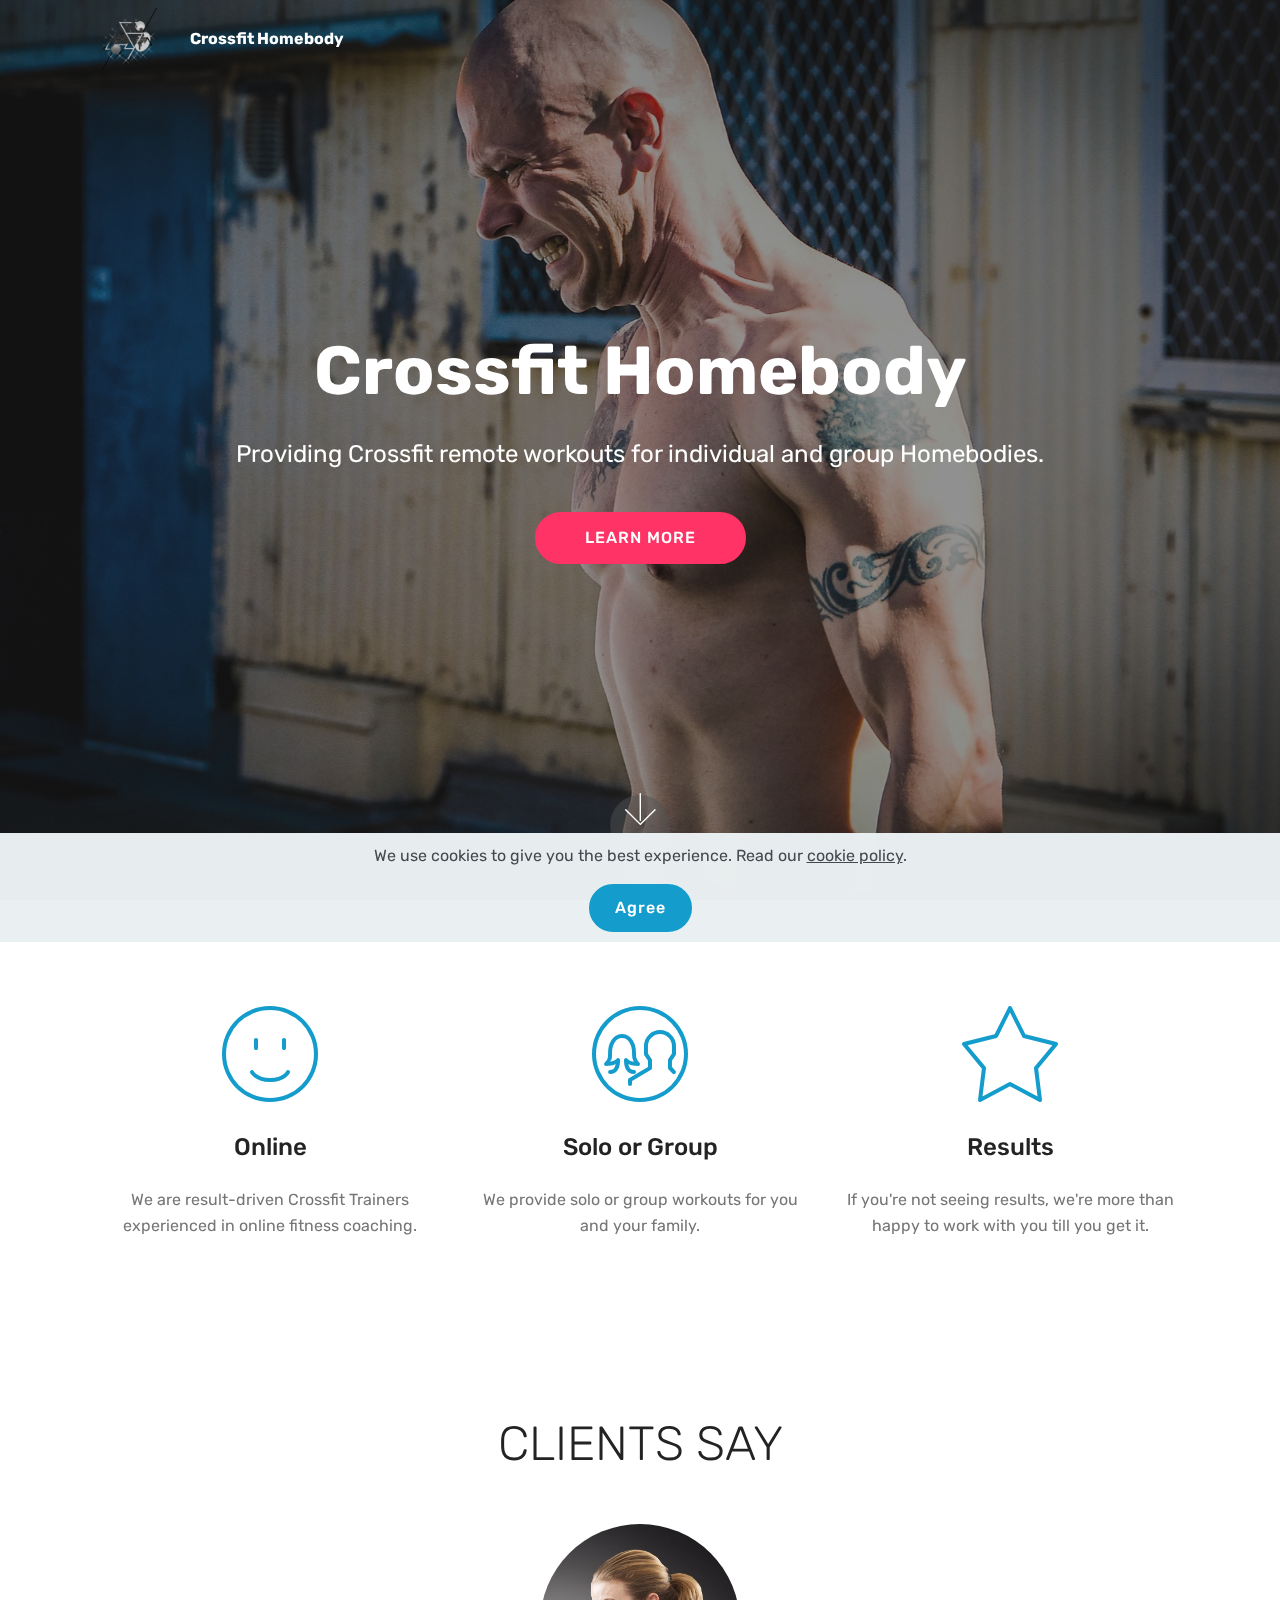
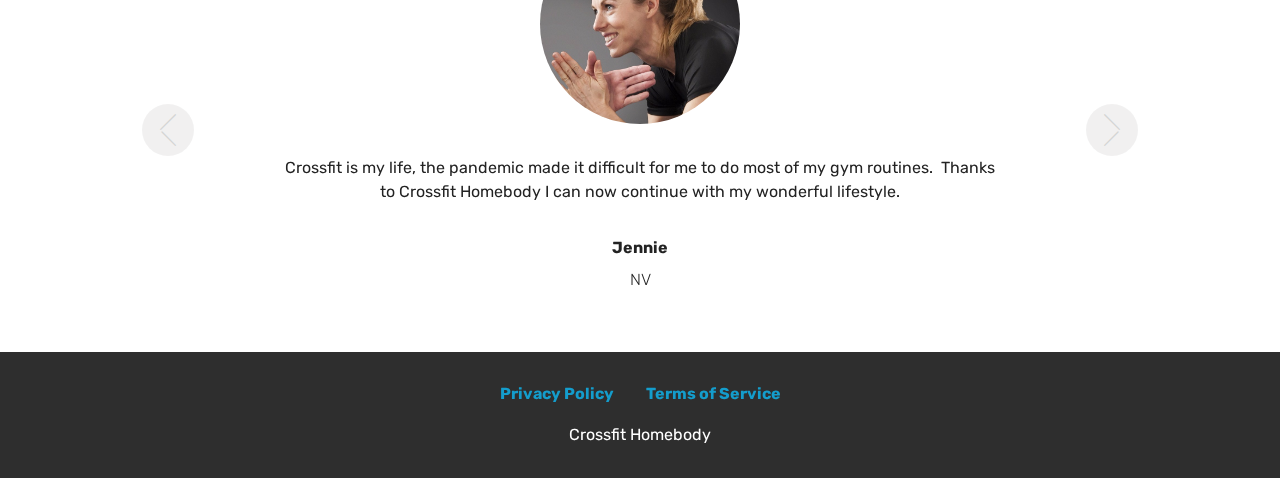
<file: index.html>
<!DOCTYPE html>
<html  >
<head>
  <!-- Site made with Mobirise Website Builder v4.12.4, https://mobirise.com -->
  <meta charset="UTF-8">
  <meta http-equiv="X-UA-Compatible" content="IE=edge">
  <meta name="generator" content="Mobirise v4.12.4, mobirise.com">
  <meta name="twitter:card" content="summary_large_image"/>
  <meta name="twitter:image:src" content="assets/images/index-meta.jpg">
  <meta property="og:image" content="assets/images/index-meta.jpg">
  <meta name="twitter:title" content="CrossFit Homebody">
  <meta name="viewport" content="width=device-width, initial-scale=1, minimum-scale=1">
  <link rel="shortcut icon" href="assets/images/mbr.png" type="image/x-icon">
  <meta name="description" content="Providing Crossfit remote workouts for individual and group Homebodies.">
  
  
  <title>CrossFit Homebody</title>
  <link rel="stylesheet" href="assets/web/assets/mobirise-icons/mobirise-icons.css">
  <link rel="stylesheet" href="assets/bootstrap/css/bootstrap.min.css">
  <link rel="stylesheet" href="assets/bootstrap/css/bootstrap-grid.min.css">
  <link rel="stylesheet" href="assets/bootstrap/css/bootstrap-reboot.min.css">
  <link rel="stylesheet" href="assets/web/assets/gdpr-plugin/gdpr-styles.css">
  <link rel="stylesheet" href="assets/tether/tether.min.css">
  <link rel="stylesheet" href="assets/socicon/css/styles.css">
  <link rel="stylesheet" href="assets/dropdown/css/style.css">
  <link rel="stylesheet" href="assets/theme/css/style.css">
  <link rel="preload" as="style" href="assets/mobirise/css/mbr-additional.css"><link rel="stylesheet" href="assets/mobirise/css/mbr-additional.css" type="text/css">
  
  
  
</head>
<body>
  <section class="menu cid-s7zmcyveAb" once="menu" id="menu1-0">

    

    <nav class="navbar navbar-expand beta-menu navbar-dropdown align-items-center navbar-fixed-top navbar-toggleable-sm bg-color transparent">
        <button class="navbar-toggler navbar-toggler-right" type="button" data-toggle="collapse" data-target="#navbarSupportedContent" aria-controls="navbarSupportedContent" aria-expanded="false" aria-label="Toggle navigation">
            <div class="hamburger">
                <span></span>
                <span></span>
                <span></span>
                <span></span>
            </div>
        </button>
        <div class="menu-logo">
            <div class="navbar-brand">
                <span class="navbar-logo">
                    <a href="index.html">
                         <img src="assets/images/mbr.png" alt="Mobirise" title="" style="height: 3.8rem;">
                    </a>
                </span>
                <span class="navbar-caption-wrap"><a class="navbar-caption text-white display-4" href="index.html">
                        Crossfit Homebody</a></span>
            </div>
        </div>
        <div class="collapse navbar-collapse" id="navbarSupportedContent">
            
            
        </div>
    </nav>
</section>

<section class="engine"><a href="https://mobirise.info/o">portfolio website templates</a></section><section class="cid-s7zmdQbKcG mbr-fullscreen mbr-parallax-background" id="header2-1">

    

    <div class="mbr-overlay" style="opacity: 0.5; background-color: rgb(35, 35, 35);"></div>

    <div class="container align-center">
        <div class="row justify-content-md-center">
            <div class="mbr-white col-md-10">
                <h1 class="mbr-section-title mbr-bold pb-3 mbr-fonts-style display-1">Crossfit Homebody</h1>
                
                <p class="mbr-text pb-3 mbr-fonts-style display-5">Providing Crossfit remote workouts for individual and group Homebodies.</p>
                <div class="mbr-section-btn"><a class="btn btn-md btn-secondary display-4" href="product.html">LEARN MORE</a></div>
            </div>
        </div>
    </div>
    <div class="mbr-arrow hidden-sm-down" aria-hidden="true">
        <a href="#next">
            <i class="mbri-down mbr-iconfont"></i>
        </a>
    </div>
</section>

<section class="features1 cid-s7zobHOHAy" id="features1-6">
    
    

    
    <div class="container">
        <div class="media-container-row">

            <div class="card p-3 col-12 col-md-6 col-lg-4">
                <div class="card-img pb-3">
                    <span class="mbr-iconfont mbri-smile-face"></span>
                </div>
                <div class="card-box">
                    <h4 class="card-title py-3 mbr-fonts-style display-5">
                        Online</h4>
                    <p class="mbr-text mbr-fonts-style display-7">
                        We are result-driven Crossfit Trainers experienced in online fitness coaching.</p>
                </div>
            </div>

            <div class="card p-3 col-12 col-md-6 col-lg-4">
                <div class="card-img pb-3">
                    <span class="mbr-iconfont mbri-users"></span>
                </div>
                <div class="card-box">
                    <h4 class="card-title py-3 mbr-fonts-style display-5">
                        Solo or Group</h4>
                    <p class="mbr-text mbr-fonts-style display-7">
                        We provide solo or group workouts for you and your family.</p>
                </div>
            </div>

            <div class="card p-3 col-12 col-md-6 col-lg-4">
                <div class="card-img pb-3">
                    <span class="mbr-iconfont mbri-star"></span>
                </div>
                <div class="card-box">
                    <h4 class="card-title py-3 mbr-fonts-style display-5">Results</h4>
                    <p class="mbr-text mbr-fonts-style display-7">
                        If you're not seeing results, we're more than happy to work with you till you get it.</p>
                </div>
            </div>

            

        </div>

    </div>

</section>

<section class="carousel slide testimonials-slider cid-s7znT4H8fy" data-interval="false" id="testimonials-slider1-5">
    
    

    

    <div class="container text-center">
        <h2 class="pb-5 mbr-fonts-style display-2">
            CLIENTS SAY
        </h2>

        <div class="carousel slide" role="listbox" data-pause="true" data-keyboard="false" data-ride="carousel" data-interval="5000">
            <div class="carousel-inner">
                
                
            <div class="carousel-item">
                    <div class="user col-md-8">
                        <div class="user_image">
                            <img src="assets/images/mbr.jpeg" alt="" title="">
                        </div>
                        <div class="user_text pb-3">
                            <p class="mbr-fonts-style display-7">
                                Crossfit is my life, the pandemic made it difficult for me to do most of my gym routines. &nbsp;Thanks to Crossfit Homebody I can now continue with my wonderful lifestyle.</p>
                        </div>
                        <div class="user_name mbr-bold pb-2 mbr-fonts-style display-7">Jennie</div>
                        <div class="user_desk mbr-light mbr-fonts-style display-7">NV</div>
                    </div>
                </div><div class="carousel-item">
                    <div class="user col-md-8">
                        <div class="user_image">
                            <img src="assets/images/mbr-1.jpg" alt="" title="">
                        </div>
                        <div class="user_text pb-3">
                            <p class="mbr-fonts-style display-7">I do my Crossfit whenever and where ever I please. &nbsp;They are simply accessible! &nbsp;When gyms closed I didn't work out for weeks and it showed. &nbsp;Thanks CH!</p>
                        </div>
                        <div class="user_name mbr-bold pb-2 mbr-fonts-style display-7">
                            Austin</div>
                        <div class="user_desk mbr-light mbr-fonts-style display-7">
                            TX</div>
                    </div>
                </div></div>

            <div class="carousel-controls">
                <a class="carousel-control-prev" role="button" data-slide="prev">
                  <span aria-hidden="true" class="mbri-arrow-prev mbr-iconfont"></span>
                  <span class="sr-only">Previous</span>
                </a>
                
                <a class="carousel-control-next" role="button" data-slide="next">
                  <span aria-hidden="true" class="mbri-arrow-next mbr-iconfont"></span>
                  <span class="sr-only">Next</span>
                </a>
            </div>
        </div>
    </div>
</section>

<section once="footers" class="cid-s7zmz4a31J" id="footer7-4">

    

    

    <div class="container">
        <div class="media-container-row align-center mbr-white">
            <div class="row row-links">
                <ul class="foot-menu">
                    
                    
                    
                    
                    
                <li class="foot-menu-item mbr-fonts-style display-7"><a href="privacy.html"><strong>Privacy Policy</strong></a></li><li class="foot-menu-item mbr-fonts-style display-7"><a href="terms.html"><strong>Terms of Service</strong></a></li></ul>
            </div>
            
            <div class="row row-copirayt">
                <p class="mbr-text mb-0 mbr-fonts-style mbr-white align-center display-7">Crossfit Homebody</p>
            </div>
        </div>
    </div>
</section>


  <script src="assets/web/assets/jquery/jquery.min.js"></script>
  <script src="assets/popper/popper.min.js"></script>
  <script src="assets/bootstrap/js/bootstrap.min.js"></script>
  <script src="assets/tether/tether.min.js"></script>
  <script src="assets/web/assets/cookies-alert-plugin/cookies-alert-core.js"></script>
  <script src="assets/web/assets/cookies-alert-plugin/cookies-alert-script.js"></script>
  <script src="assets/dropdown/js/nav-dropdown.js"></script>
  <script src="assets/dropdown/js/navbar-dropdown.js"></script>
  <script src="assets/touchswipe/jquery.touch-swipe.min.js"></script>
  <script src="assets/parallax/jarallax.min.js"></script>
  <script src="assets/bootstrapcarouselswipe/bootstrap-carousel-swipe.js"></script>
  <script src="assets/mbr-testimonials-slider/mbr-testimonials-slider.js"></script>
  <script src="assets/smoothscroll/smooth-scroll.js"></script>
  <script src="assets/theme/js/script.js"></script>
  
  
<input name="cookieData" type="hidden" data-cookie-customDialogSelector='null' data-cookie-colorText='#424a4d' data-cookie-colorBg='rgba(234, 239, 241, 0.99)' data-cookie-textButton='Agree' data-cookie-colorButton='' data-cookie-colorLink='#424a4d' data-cookie-underlineLink='true' data-cookie-text="We use cookies to give you the best experience. Read our <a href='privacy.html'>cookie policy</a>.">
  </body>
</html>
</file>
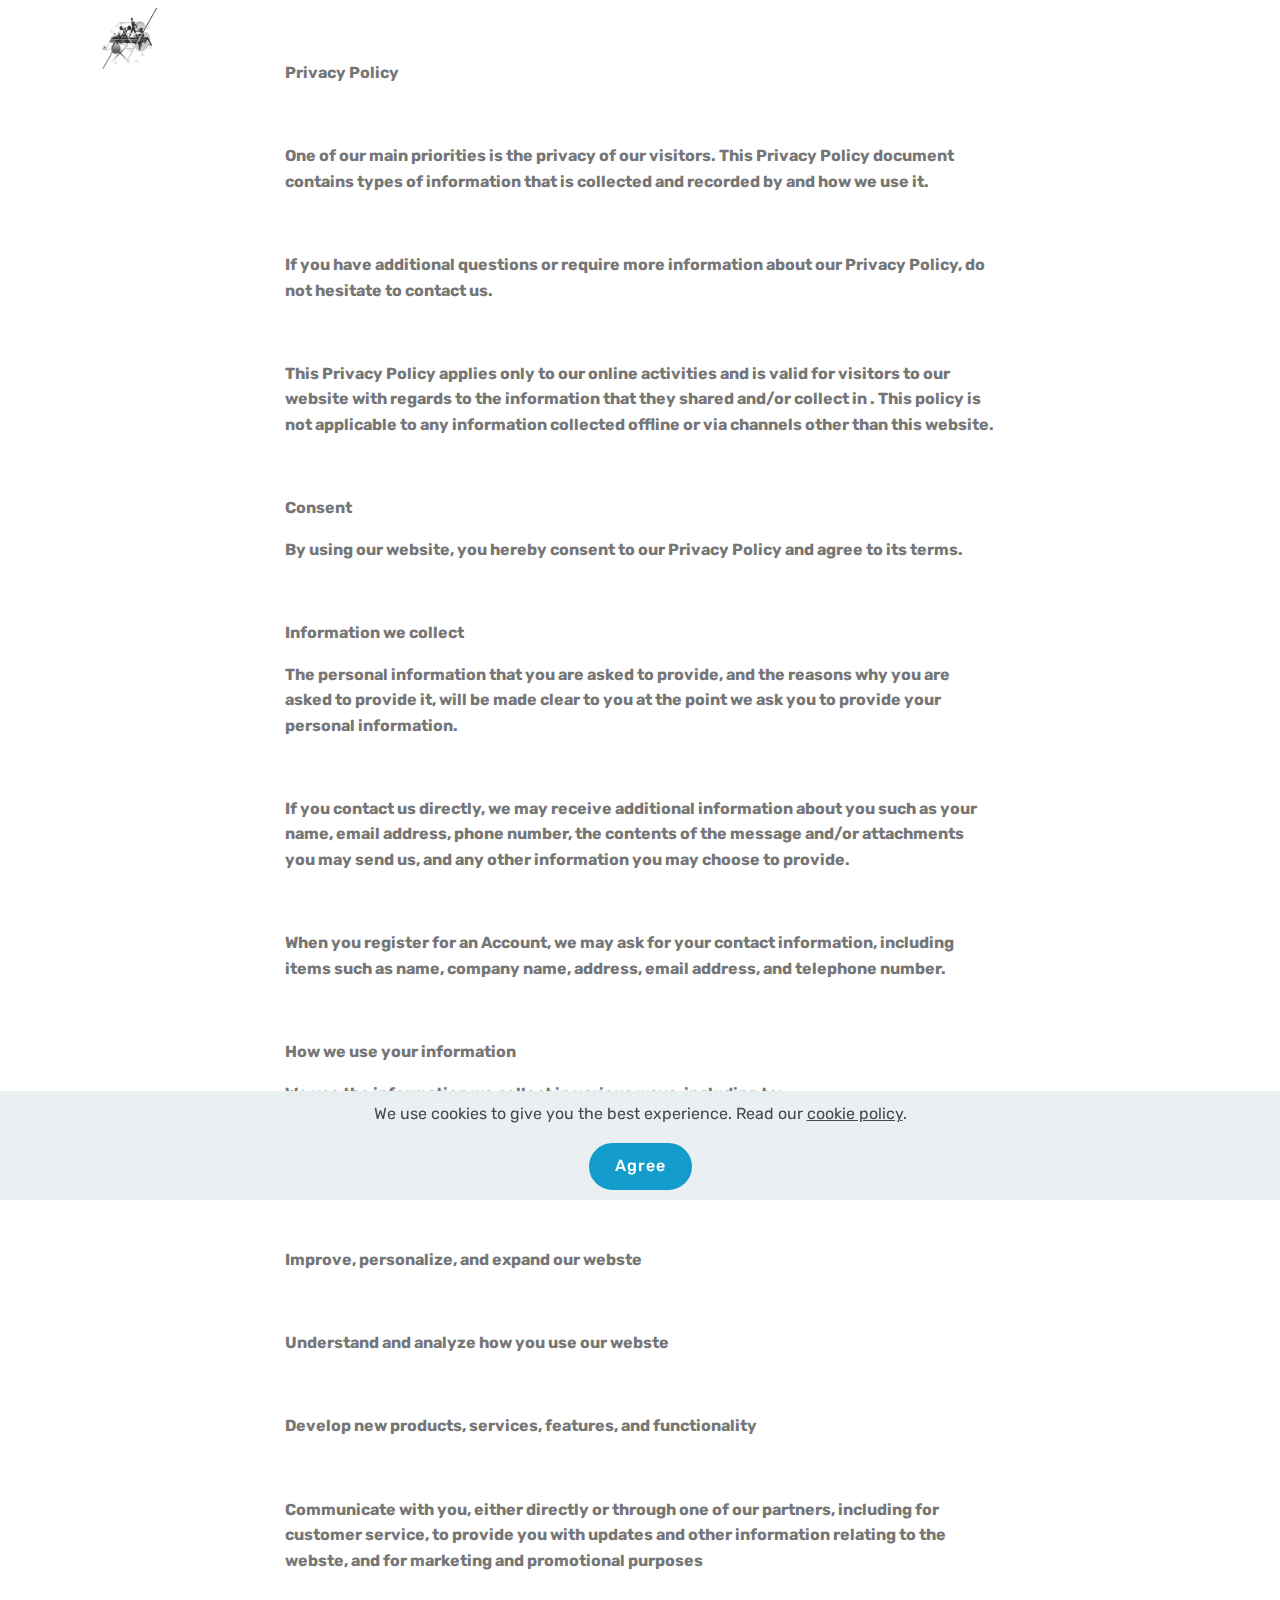
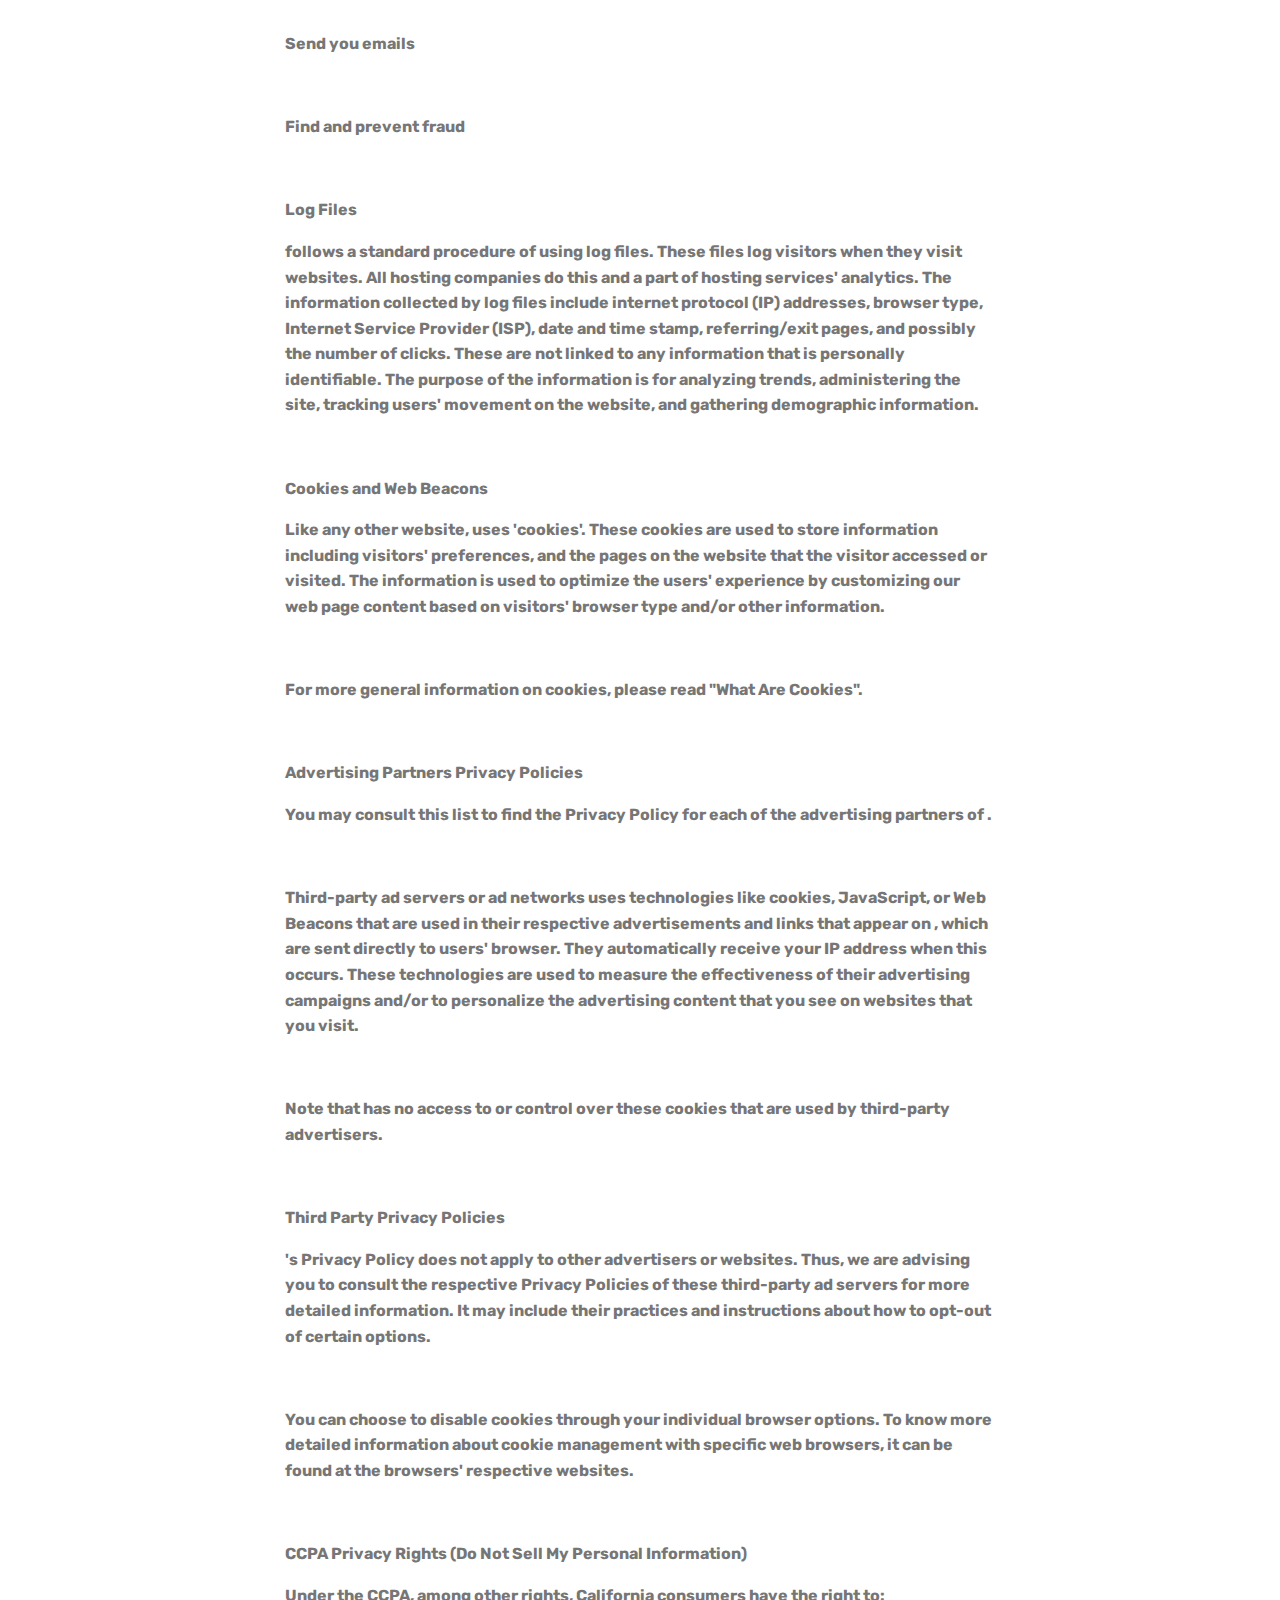
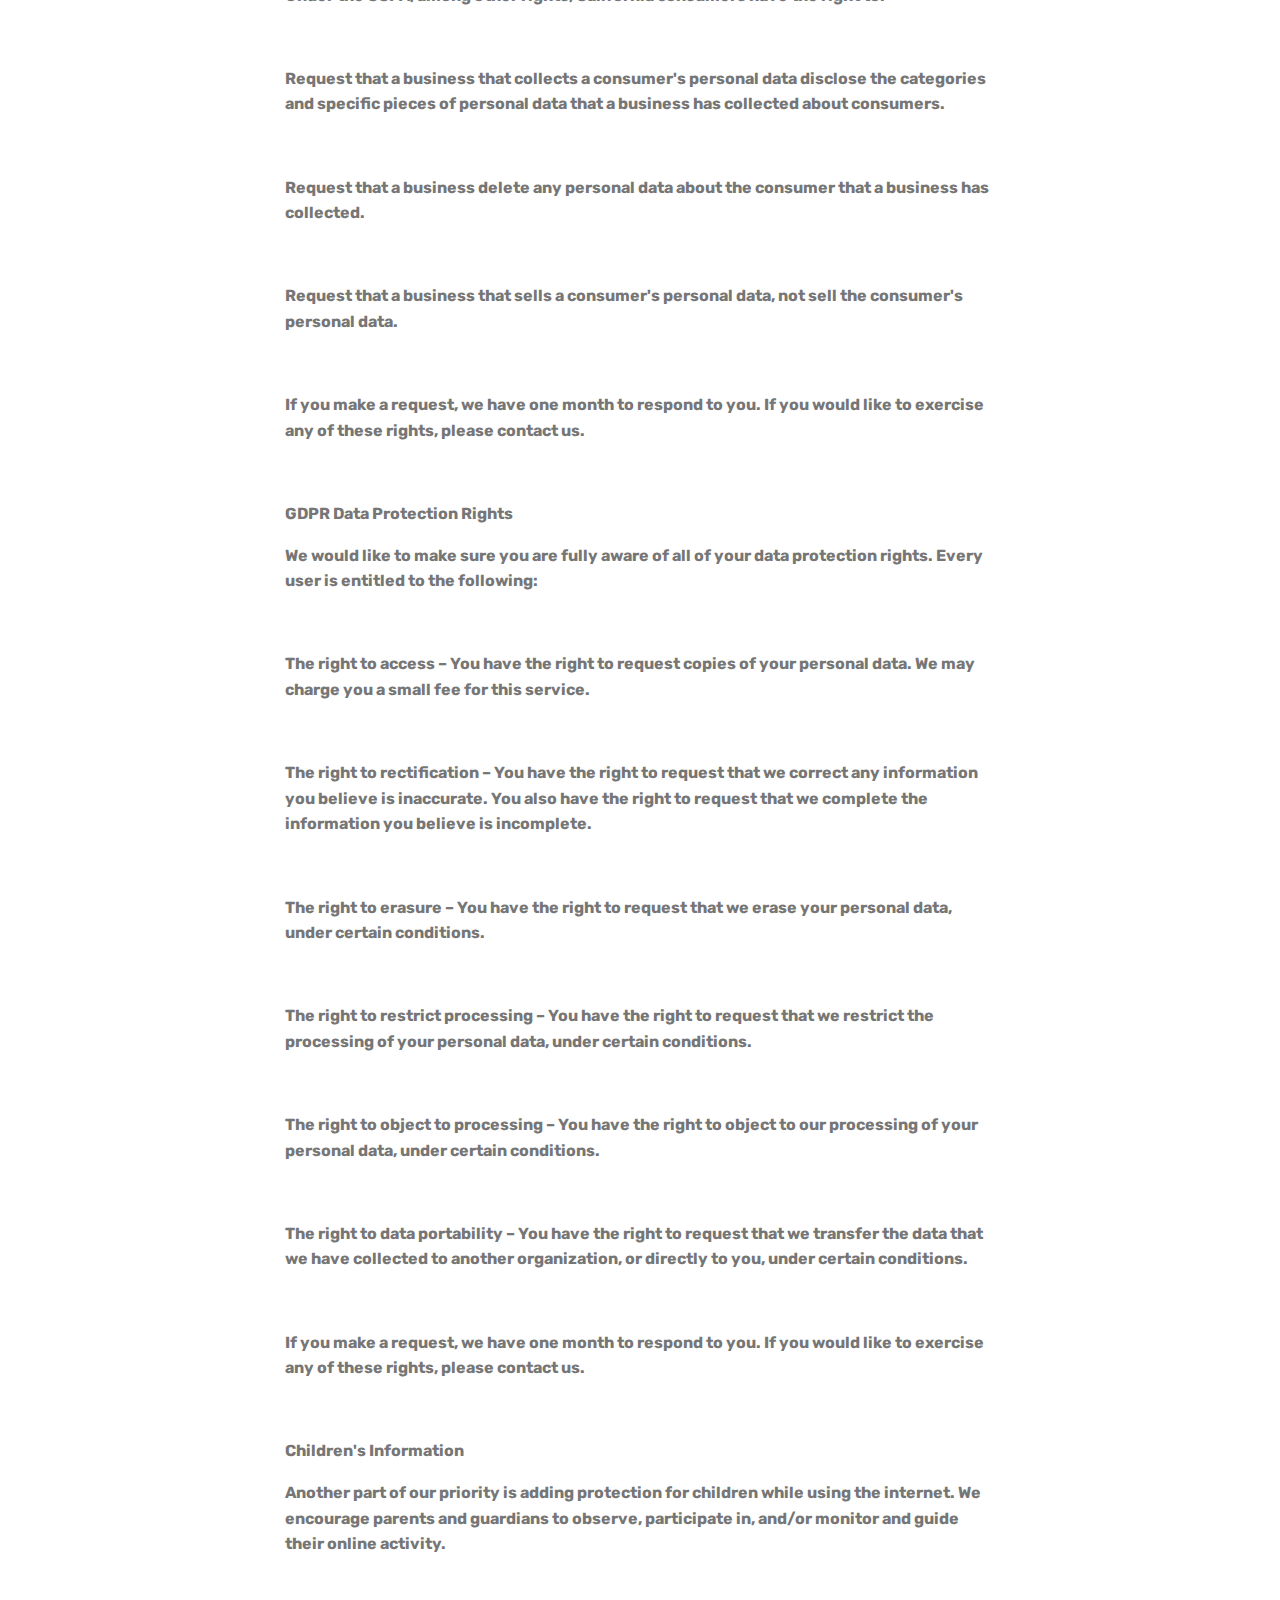
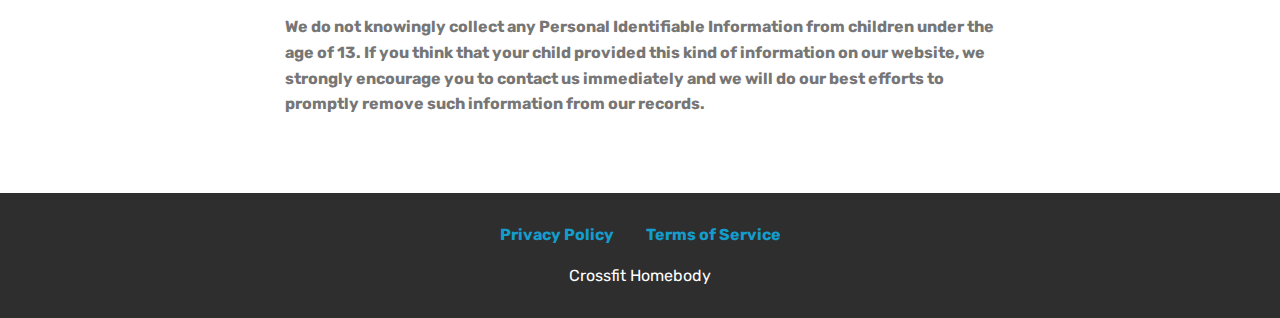
<file: privacy.html>
<!DOCTYPE html>
<html  >
<head>
  <!-- Site made with Mobirise Website Builder v4.12.4, https://mobirise.com -->
  <meta charset="UTF-8">
  <meta http-equiv="X-UA-Compatible" content="IE=edge">
  <meta name="generator" content="Mobirise v4.12.4, mobirise.com">
  <meta name="viewport" content="width=device-width, initial-scale=1, minimum-scale=1">
  <link rel="shortcut icon" href="assets/images/mbr.png" type="image/x-icon">
  <meta name="description" content="Privacy Policy">
  
  
  <title>Privacy Policy</title>
  <link rel="stylesheet" href="assets/web/assets/mobirise-icons/mobirise-icons.css">
  <link rel="stylesheet" href="assets/bootstrap/css/bootstrap.min.css">
  <link rel="stylesheet" href="assets/bootstrap/css/bootstrap-grid.min.css">
  <link rel="stylesheet" href="assets/bootstrap/css/bootstrap-reboot.min.css">
  <link rel="stylesheet" href="assets/web/assets/gdpr-plugin/gdpr-styles.css">
  <link rel="stylesheet" href="assets/tether/tether.min.css">
  <link rel="stylesheet" href="assets/dropdown/css/style.css">
  <link rel="stylesheet" href="assets/socicon/css/styles.css">
  <link rel="stylesheet" href="assets/theme/css/style.css">
  <link rel="preload" as="style" href="assets/mobirise/css/mbr-additional.css"><link rel="stylesheet" href="assets/mobirise/css/mbr-additional.css" type="text/css">
  
  
  
</head>
<body>
  <section class="menu cid-s7zmcyveAb" once="menu" id="menu1-9">

    

    <nav class="navbar navbar-expand beta-menu navbar-dropdown align-items-center navbar-fixed-top navbar-toggleable-sm bg-color transparent">
        <button class="navbar-toggler navbar-toggler-right" type="button" data-toggle="collapse" data-target="#navbarSupportedContent" aria-controls="navbarSupportedContent" aria-expanded="false" aria-label="Toggle navigation">
            <div class="hamburger">
                <span></span>
                <span></span>
                <span></span>
                <span></span>
            </div>
        </button>
        <div class="menu-logo">
            <div class="navbar-brand">
                <span class="navbar-logo">
                    <a href="index.html">
                         <img src="assets/images/mbr.png" alt="Mobirise" title="" style="height: 3.8rem;">
                    </a>
                </span>
                <span class="navbar-caption-wrap"><a class="navbar-caption text-white display-4" href="index.html">
                        Crossfit Homebody</a></span>
            </div>
        </div>
        <div class="collapse navbar-collapse" id="navbarSupportedContent">
            
            
        </div>
    </nav>
</section>

<section class="engine"><a href="https://mobirise.info/q">responsive website templates</a></section><section class="mbr-section article content1 cid-s7zB1Cpjkm" id="content1-e">
    
     

    <div class="container">
        <div class="media-container-row">
            <div class="mbr-text col-12 mbr-fonts-style display-7 col-md-8"><p><strong>Privacy Policy</strong></p><p><strong><br></strong></p><p><strong>One of our main priorities is the privacy of our visitors. This Privacy Policy document contains types of information that is collected and recorded by and how we use it.</strong></p><p><strong><br></strong></p><p><strong>If you have additional questions or require more information about our Privacy Policy, do not hesitate to contact us.</strong></p><p><strong><br></strong></p><p><strong>This Privacy Policy applies only to our online activities and is valid for visitors to our website with regards to the information that they shared and/or collect in . This policy is not applicable to any information collected offline or via channels other than this website.</strong></p><p><strong><br></strong></p><p><strong>Consent</strong></p><p><strong>By using our website, you hereby consent to our Privacy Policy and agree to its terms.</strong></p><p><strong><br></strong></p><p><strong>Information we collect</strong></p><p><strong>The personal information that you are asked to provide, and the reasons why you are asked to provide it, will be made clear to you at the point we ask you to provide your personal information.</strong></p><p><strong><br></strong></p><p><strong>If you contact us directly, we may receive additional information about you such as your name, email address, phone number, the contents of the message and/or attachments you may send us, and any other information you may choose to provide.</strong></p><p><strong><br></strong></p><p><strong>When you register for an Account, we may ask for your contact information, including items such as name, company name, address, email address, and telephone number.</strong></p><p><strong><br></strong></p><p><strong>How we use your information</strong></p><p><strong>We use the information we collect in various ways, including to:</strong></p><p><strong><br></strong></p><p><strong>Provide, operate, and maintain our webste</strong></p><p><strong><br></strong></p><p><strong>Improve, personalize, and expand our webste</strong></p><p><strong><br></strong></p><p><strong>Understand and analyze how you use our webste</strong></p><p><strong><br></strong></p><p><strong>Develop new products, services, features, and functionality</strong></p><p><strong><br></strong></p><p><strong>Communicate with you, either directly or through one of our partners, including for customer service, to provide you with updates and other information relating to the webste, and for marketing and promotional purposes</strong></p><p><strong><br></strong></p><p><strong>Send you emails</strong></p><p><strong><br></strong></p><p><strong>Find and prevent fraud</strong></p><p><strong><br></strong></p><p><strong>Log Files</strong></p><p><strong>follows a standard procedure of using log files. These files log visitors when they visit websites. All hosting companies do this and a part of hosting services' analytics. The information collected by log files include internet protocol (IP) addresses, browser type, Internet Service Provider (ISP), date and time stamp, referring/exit pages, and possibly the number of clicks. These are not linked to any information that is personally identifiable. The purpose of the information is for analyzing trends, administering the site, tracking users' movement on the website, and gathering demographic information.&nbsp;</strong></p><p><strong><br></strong></p><p><strong>Cookies and Web Beacons</strong></p><p><strong>Like any other website, uses 'cookies'. These cookies are used to store information including visitors' preferences, and the pages on the website that the visitor accessed or visited. The information is used to optimize the users' experience by customizing our web page content based on visitors' browser type and/or other information.</strong></p><p><strong><br></strong></p><p><strong>For more general information on cookies, please read "What Are Cookies".</strong></p><p><strong><br></strong></p><p><strong>Advertising Partners Privacy Policies</strong></p><p><strong>You may consult this list to find the Privacy Policy for each of the advertising partners of .</strong></p><p><strong><br></strong></p><p><strong>Third-party ad servers or ad networks uses technologies like cookies, JavaScript, or Web Beacons that are used in their respective advertisements and links that appear on , which are sent directly to users' browser. They automatically receive your IP address when this occurs. These technologies are used to measure the effectiveness of their advertising campaigns and/or to personalize the advertising content that you see on websites that you visit.</strong></p><p><strong><br></strong></p><p><strong>Note that has no access to or control over these cookies that are used by third-party advertisers.</strong></p><p><strong><br></strong></p><p><strong>Third Party Privacy Policies</strong></p><p><strong>'s Privacy Policy does not apply to other advertisers or websites. Thus, we are advising you to consult the respective Privacy Policies of these third-party ad servers for more detailed information. It may include their practices and instructions about how to opt-out of certain options.&nbsp;</strong></p><p><strong><br></strong></p><p><strong>You can choose to disable cookies through your individual browser options. To know more detailed information about cookie management with specific web browsers, it can be found at the browsers' respective websites.</strong></p><p><strong><br></strong></p><p><strong>CCPA Privacy Rights (Do Not Sell My Personal Information)</strong></p><p><strong>Under the CCPA, among other rights, California consumers have the right to:</strong></p><p><strong><br></strong></p><p><strong>Request that a business that collects a consumer's personal data disclose the categories and specific pieces of personal data that a business has collected about consumers.</strong></p><p><strong><br></strong></p><p><strong>Request that a business delete any personal data about the consumer that a business has collected.</strong></p><p><strong><br></strong></p><p><strong>Request that a business that sells a consumer's personal data, not sell the consumer's personal data.</strong></p><p><strong><br></strong></p><p><strong>If you make a request, we have one month to respond to you. If you would like to exercise any of these rights, please contact us.</strong></p><p><strong><br></strong></p><p><strong>GDPR Data Protection Rights</strong></p><p><strong>We would like to make sure you are fully aware of all of your data protection rights. Every user is entitled to the following:</strong></p><p><strong><br></strong></p><p><strong>The right to access – You have the right to request copies of your personal data. We may charge you a small fee for this service.</strong></p><p><strong><br></strong></p><p><strong>The right to rectification – You have the right to request that we correct any information you believe is inaccurate. You also have the right to request that we complete the information you believe is incomplete.</strong></p><p><strong><br></strong></p><p><strong>The right to erasure – You have the right to request that we erase your personal data, under certain conditions.</strong></p><p><strong><br></strong></p><p><strong>The right to restrict processing – You have the right to request that we restrict the processing of your personal data, under certain conditions.</strong></p><p><strong><br></strong></p><p><strong>The right to object to processing – You have the right to object to our processing of your personal data, under certain conditions.</strong></p><p><strong><br></strong></p><p><strong>The right to data portability – You have the right to request that we transfer the data that we have collected to another organization, or directly to you, under certain conditions.</strong></p><p><strong><br></strong></p><p><strong>If you make a request, we have one month to respond to you. If you would like to exercise any of these rights, please contact us.</strong></p><p><strong><br></strong></p><p><strong>Children's Information</strong></p><p><strong>Another part of our priority is adding protection for children while using the internet. We encourage parents and guardians to observe, participate in, and/or monitor and guide their online activity.</strong></p><p><strong><br></strong></p><p><strong>We do not knowingly collect any Personal Identifiable Information from children under the age of 13. If you think that your child provided this kind of information on our website, we strongly encourage you to contact us immediately and we will do our best efforts to promptly remove such information from our records.</strong></p></div>
        </div>
    </div>
</section>

<section once="footers" class="cid-s7zmz4a31J" id="footer7-a">

    

    

    <div class="container">
        <div class="media-container-row align-center mbr-white">
            <div class="row row-links">
                <ul class="foot-menu">
                    
                    
                    
                    
                    
                <li class="foot-menu-item mbr-fonts-style display-7"><a href="privacy.html"><strong>Privacy Policy</strong></a></li><li class="foot-menu-item mbr-fonts-style display-7"><a href="terms.html"><strong>Terms of Service</strong></a></li></ul>
            </div>
            
            <div class="row row-copirayt">
                <p class="mbr-text mb-0 mbr-fonts-style mbr-white align-center display-7">Crossfit Homebody</p>
            </div>
        </div>
    </div>
</section>


  <script src="assets/web/assets/jquery/jquery.min.js"></script>
  <script src="assets/popper/popper.min.js"></script>
  <script src="assets/bootstrap/js/bootstrap.min.js"></script>
  <script src="assets/tether/tether.min.js"></script>
  <script src="assets/web/assets/cookies-alert-plugin/cookies-alert-core.js"></script>
  <script src="assets/web/assets/cookies-alert-plugin/cookies-alert-script.js"></script>
  <script src="assets/smoothscroll/smooth-scroll.js"></script>
  <script src="assets/dropdown/js/nav-dropdown.js"></script>
  <script src="assets/dropdown/js/navbar-dropdown.js"></script>
  <script src="assets/touchswipe/jquery.touch-swipe.min.js"></script>
  <script src="assets/theme/js/script.js"></script>
  
  
<input name="cookieData" type="hidden" data-cookie-customDialogSelector='null' data-cookie-colorText='#424a4d' data-cookie-colorBg='rgba(234, 239, 241, 0.99)' data-cookie-textButton='Agree' data-cookie-colorButton='' data-cookie-colorLink='#424a4d' data-cookie-underlineLink='true' data-cookie-text="We use cookies to give you the best experience. Read our <a href='privacy.html'>cookie policy</a>.">
  </body>
</html>
</file>
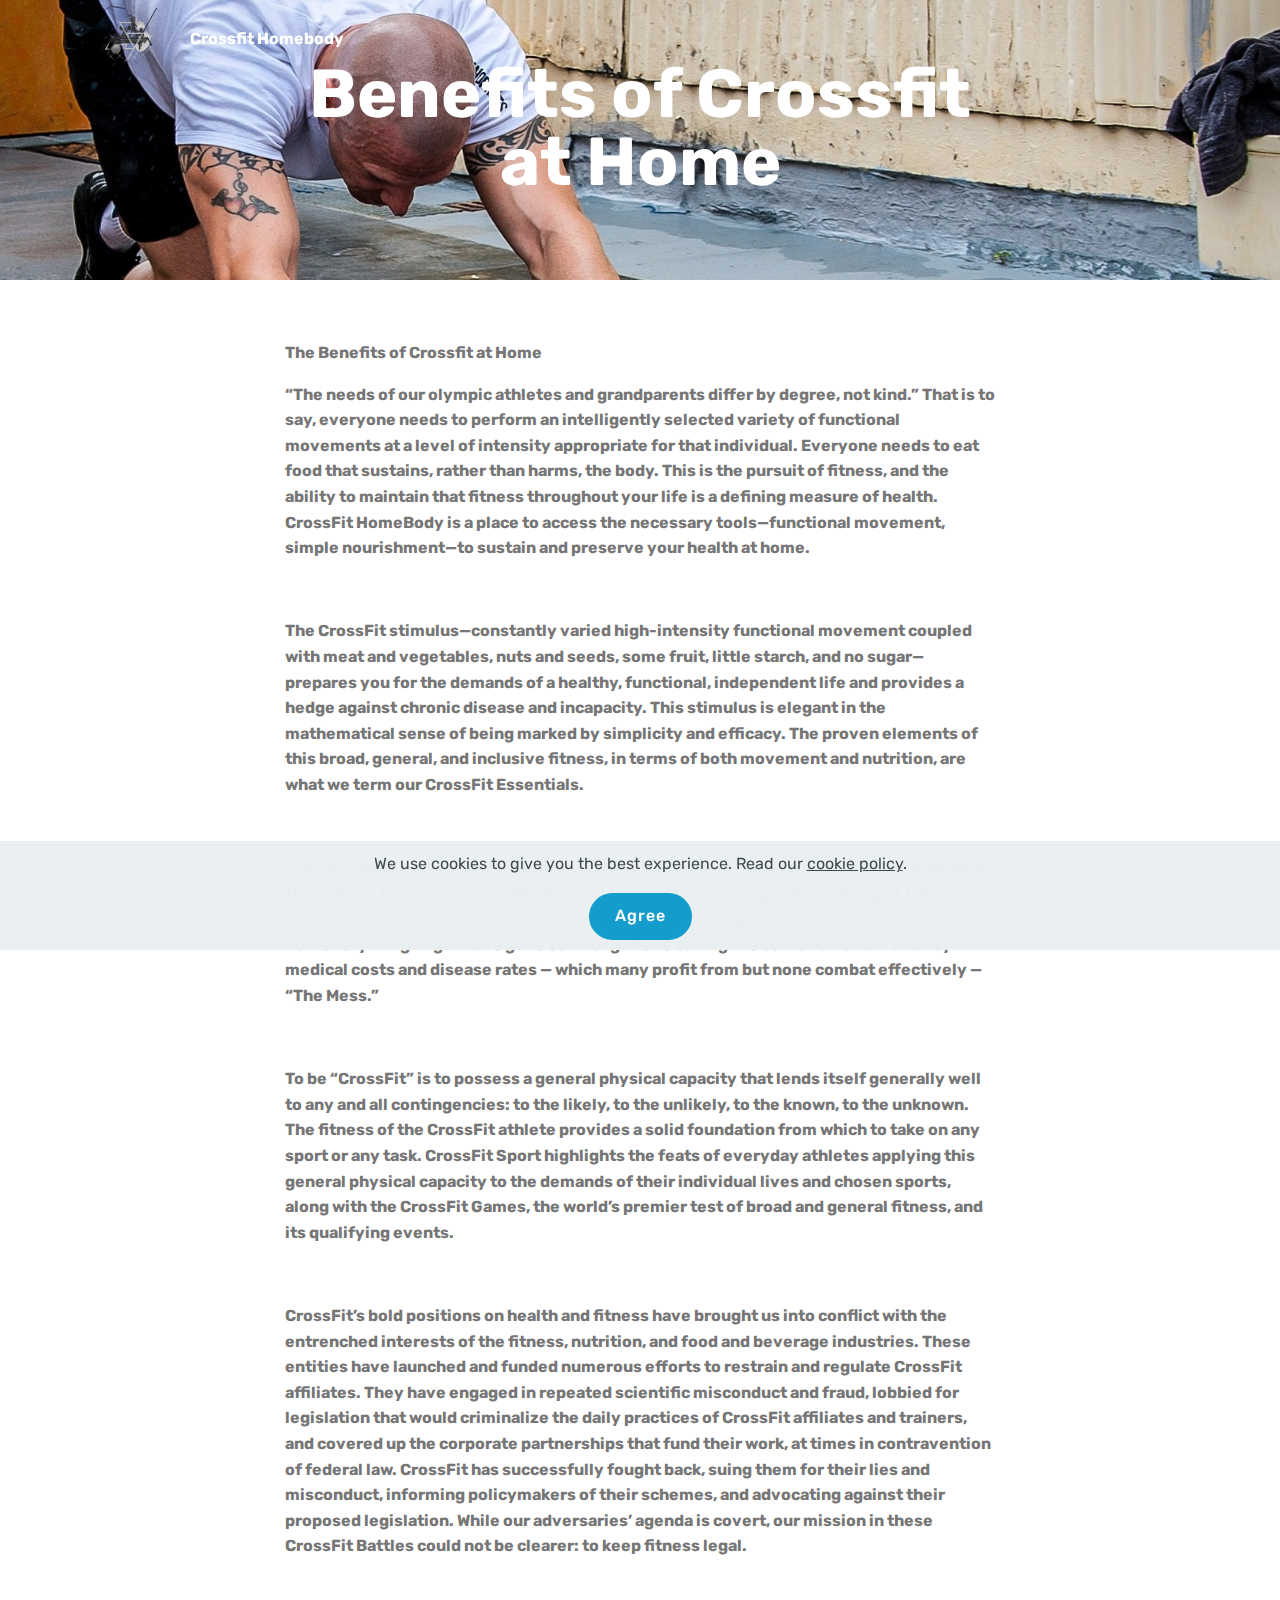
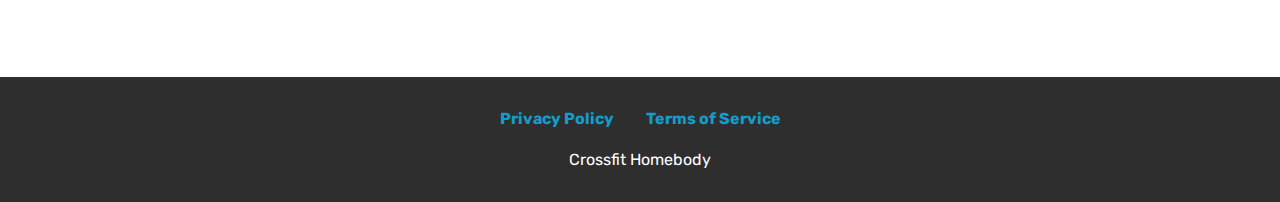
<file: product.html>
<!DOCTYPE html>
<html  >
<head>
  <!-- Site made with Mobirise Website Builder v4.12.4, https://mobirise.com -->
  <meta charset="UTF-8">
  <meta http-equiv="X-UA-Compatible" content="IE=edge">
  <meta name="generator" content="Mobirise v4.12.4, mobirise.com">
  <meta name="viewport" content="width=device-width, initial-scale=1, minimum-scale=1">
  <link rel="shortcut icon" href="assets/images/mbr.png" type="image/x-icon">
  <meta name="description" content="Workout benefits of Crossfit at home.">
  
  
  <title>Home Crossfit Benefits</title>
  <link rel="stylesheet" href="assets/web/assets/mobirise-icons/mobirise-icons.css">
  <link rel="stylesheet" href="assets/bootstrap/css/bootstrap.min.css">
  <link rel="stylesheet" href="assets/bootstrap/css/bootstrap-grid.min.css">
  <link rel="stylesheet" href="assets/bootstrap/css/bootstrap-reboot.min.css">
  <link rel="stylesheet" href="assets/web/assets/gdpr-plugin/gdpr-styles.css">
  <link rel="stylesheet" href="assets/tether/tether.min.css">
  <link rel="stylesheet" href="assets/dropdown/css/style.css">
  <link rel="stylesheet" href="assets/socicon/css/styles.css">
  <link rel="stylesheet" href="assets/theme/css/style.css">
  <link rel="preload" as="style" href="assets/mobirise/css/mbr-additional.css"><link rel="stylesheet" href="assets/mobirise/css/mbr-additional.css" type="text/css">
  
  
  
</head>
<body>
  <section class="menu cid-s7zmcyveAb" once="menu" id="menu1-j">

    

    <nav class="navbar navbar-expand beta-menu navbar-dropdown align-items-center navbar-fixed-top navbar-toggleable-sm bg-color transparent">
        <button class="navbar-toggler navbar-toggler-right" type="button" data-toggle="collapse" data-target="#navbarSupportedContent" aria-controls="navbarSupportedContent" aria-expanded="false" aria-label="Toggle navigation">
            <div class="hamburger">
                <span></span>
                <span></span>
                <span></span>
                <span></span>
            </div>
        </button>
        <div class="menu-logo">
            <div class="navbar-brand">
                <span class="navbar-logo">
                    <a href="index.html">
                         <img src="assets/images/mbr.png" alt="Mobirise" title="" style="height: 3.8rem;">
                    </a>
                </span>
                <span class="navbar-caption-wrap"><a class="navbar-caption text-white display-4" href="index.html">
                        Crossfit Homebody</a></span>
            </div>
        </div>
        <div class="collapse navbar-collapse" id="navbarSupportedContent">
            
            
        </div>
    </nav>
</section>

<section class="engine"><a href="https://mobirise.info/o">free portfolio site templates</a></section><section class="mbr-section content5 cid-s7Ey7Zz8uc mbr-parallax-background" id="content5-l">

    

    

    <div class="container">
        <div class="media-container-row">
            <div class="title col-12 col-md-8">
                <h2 class="align-center mbr-bold mbr-white pb-3 mbr-fonts-style display-1">Benefits of Crossfit at Home</h2>
                
                
                
            </div>
        </div>
    </div>
</section>

<section class="mbr-section article content1 cid-s7EyluFpWb" id="content1-m">
    
     

    <div class="container">
        <div class="media-container-row">
            <div class="mbr-text col-12 mbr-fonts-style display-7 col-md-8"><p><strong>The Benefits of Crossfit at Home</strong></p><p><strong>“The needs of our olympic athletes and grandparents differ by degree, not kind.” That is to say, everyone needs to perform an intelligently selected variety of functional movements at a level of intensity appropriate for that individual. Everyone needs to eat food that sustains, rather than harms, the body. This is the pursuit of fitness, and the ability to maintain that fitness throughout your life is a defining measure of health. CrossFit HomeBody is a place to access the necessary tools—functional movement, simple nourishment—to sustain and preserve your health at home.</strong></p><p><strong><br></strong></p><p><strong>The CrossFit stimulus—constantly varied high-intensity functional movement coupled with meat and vegetables, nuts and seeds, some fruit, little starch, and no sugar—prepares you for the demands of a healthy, functional, independent life and provides a hedge against chronic disease and incapacity. This stimulus is elegant in the mathematical sense of being marked by simplicity and efficacy. The proven elements of this broad, general, and inclusive fitness, in terms of both movement and nutrition, are what we term our CrossFit Essentials.</strong></p><p><strong><br></strong></p><p><strong>CrossFit Health is an investigation into the ills of modern medicine and the wilful abuse of the public’s trust in science. The lessons learned from the legal dismantling of fake science, a crooked journal, and perjuring scientists have given us a forensic view as to how everything might have gone so wrong. We’re calling the combination of runaway medical costs and disease rates — which many profit from but none combat effectively — “The Mess.”</strong></p><p><strong><br></strong></p><p><strong>To be “CrossFit” is to possess a general physical capacity that lends itself generally well to any and all contingencies: to the likely, to the unlikely, to the known, to the unknown. The fitness of the CrossFit athlete provides a solid foundation from which to take on any sport or any task. CrossFit Sport highlights the feats of everyday athletes applying this general physical capacity to the demands of their individual lives and chosen sports, along with the CrossFit Games, the world’s premier test of broad and general fitness, and its qualifying events.</strong></p><p><strong><br></strong></p><p><strong>CrossFit’s bold positions on health and fitness have brought us into conflict with the entrenched interests of the fitness, nutrition, and food and beverage industries. These entities have launched and funded numerous efforts to restrain and regulate CrossFit affiliates. They have engaged in repeated scientific misconduct and fraud, lobbied for legislation that would criminalize the daily practices of CrossFit affiliates and trainers, and covered up the corporate partnerships that fund their work, at times in contravention of federal law. CrossFit has successfully fought back, suing them for their lies and misconduct, informing policymakers of their schemes, and advocating against their proposed legislation. While our adversaries’ agenda is covert, our mission in these CrossFit Battles could not be clearer: to keep fitness legal.</strong></p><p><strong><br></strong></p></div>
        </div>
    </div>
</section>

<section once="footers" class="cid-s7zmz4a31J" id="footer7-k">

    

    

    <div class="container">
        <div class="media-container-row align-center mbr-white">
            <div class="row row-links">
                <ul class="foot-menu">
                    
                    
                    
                    
                    
                <li class="foot-menu-item mbr-fonts-style display-7"><a href="privacy.html"><strong>Privacy Policy</strong></a></li><li class="foot-menu-item mbr-fonts-style display-7"><a href="terms.html"><strong>Terms of Service</strong></a></li></ul>
            </div>
            
            <div class="row row-copirayt">
                <p class="mbr-text mb-0 mbr-fonts-style mbr-white align-center display-7">Crossfit Homebody</p>
            </div>
        </div>
    </div>
</section>


  <script src="assets/web/assets/jquery/jquery.min.js"></script>
  <script src="assets/popper/popper.min.js"></script>
  <script src="assets/bootstrap/js/bootstrap.min.js"></script>
  <script src="assets/tether/tether.min.js"></script>
  <script src="assets/web/assets/cookies-alert-plugin/cookies-alert-core.js"></script>
  <script src="assets/web/assets/cookies-alert-plugin/cookies-alert-script.js"></script>
  <script src="assets/smoothscroll/smooth-scroll.js"></script>
  <script src="assets/dropdown/js/nav-dropdown.js"></script>
  <script src="assets/dropdown/js/navbar-dropdown.js"></script>
  <script src="assets/touchswipe/jquery.touch-swipe.min.js"></script>
  <script src="assets/parallax/jarallax.min.js"></script>
  <script src="assets/theme/js/script.js"></script>
  
  
<input name="cookieData" type="hidden" data-cookie-customDialogSelector='null' data-cookie-colorText='#424a4d' data-cookie-colorBg='rgba(234, 239, 241, 0.99)' data-cookie-textButton='Agree' data-cookie-colorButton='' data-cookie-colorLink='#424a4d' data-cookie-underlineLink='true' data-cookie-text="We use cookies to give you the best experience. Read our <a href='privacy.html'>cookie policy</a>.">
  </body>
</html>
</file>
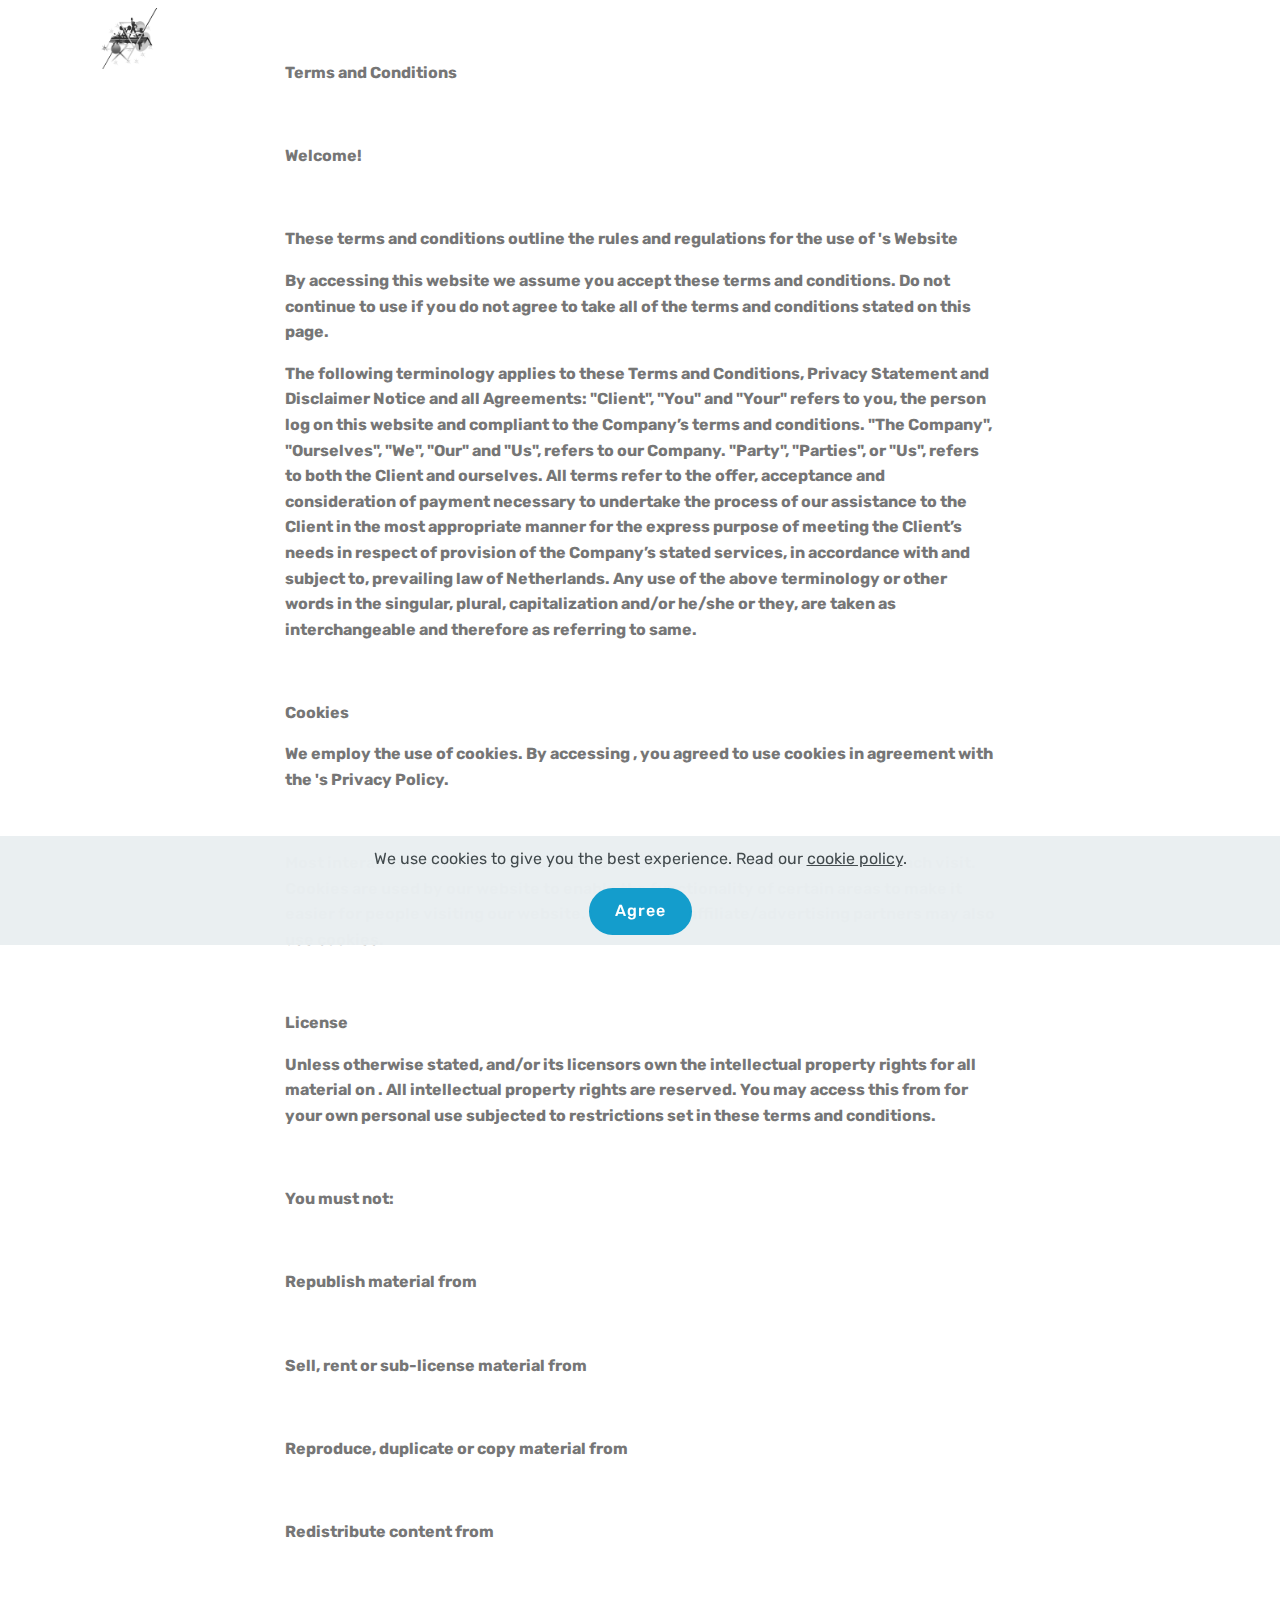
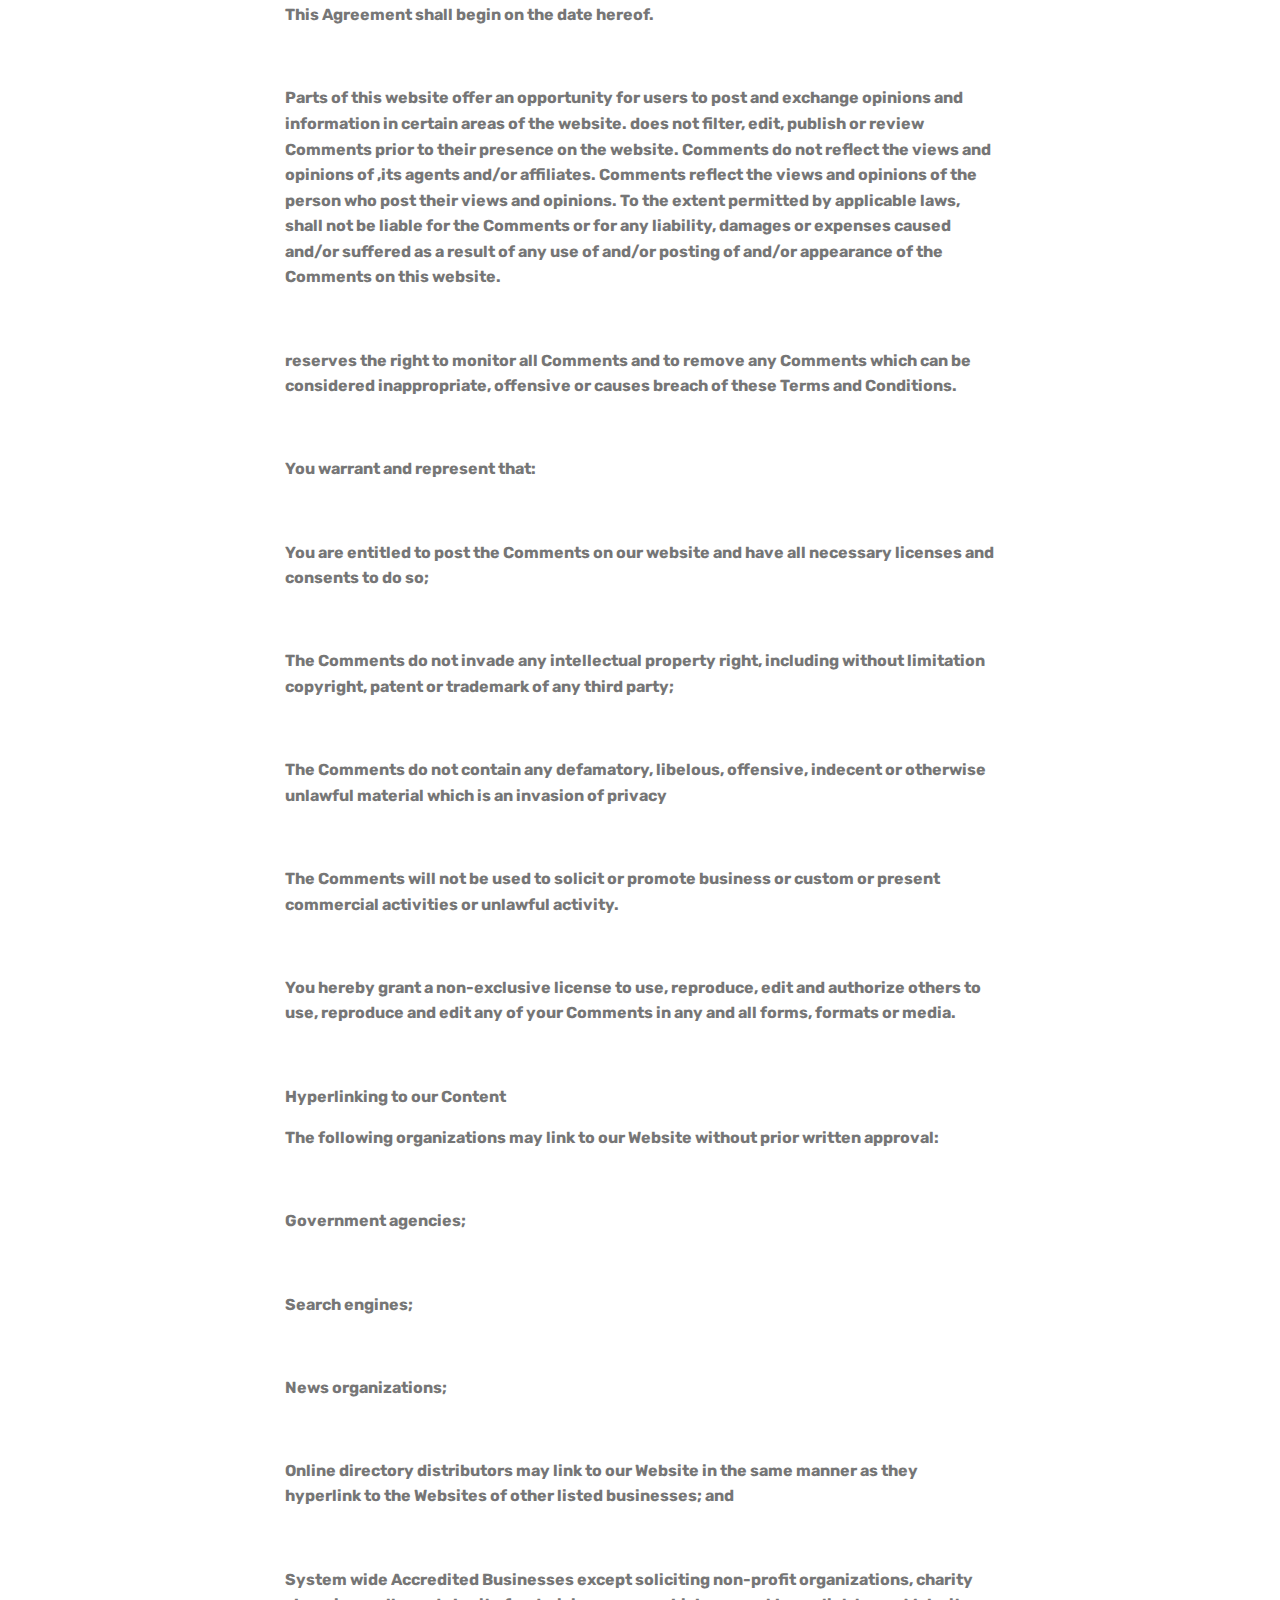
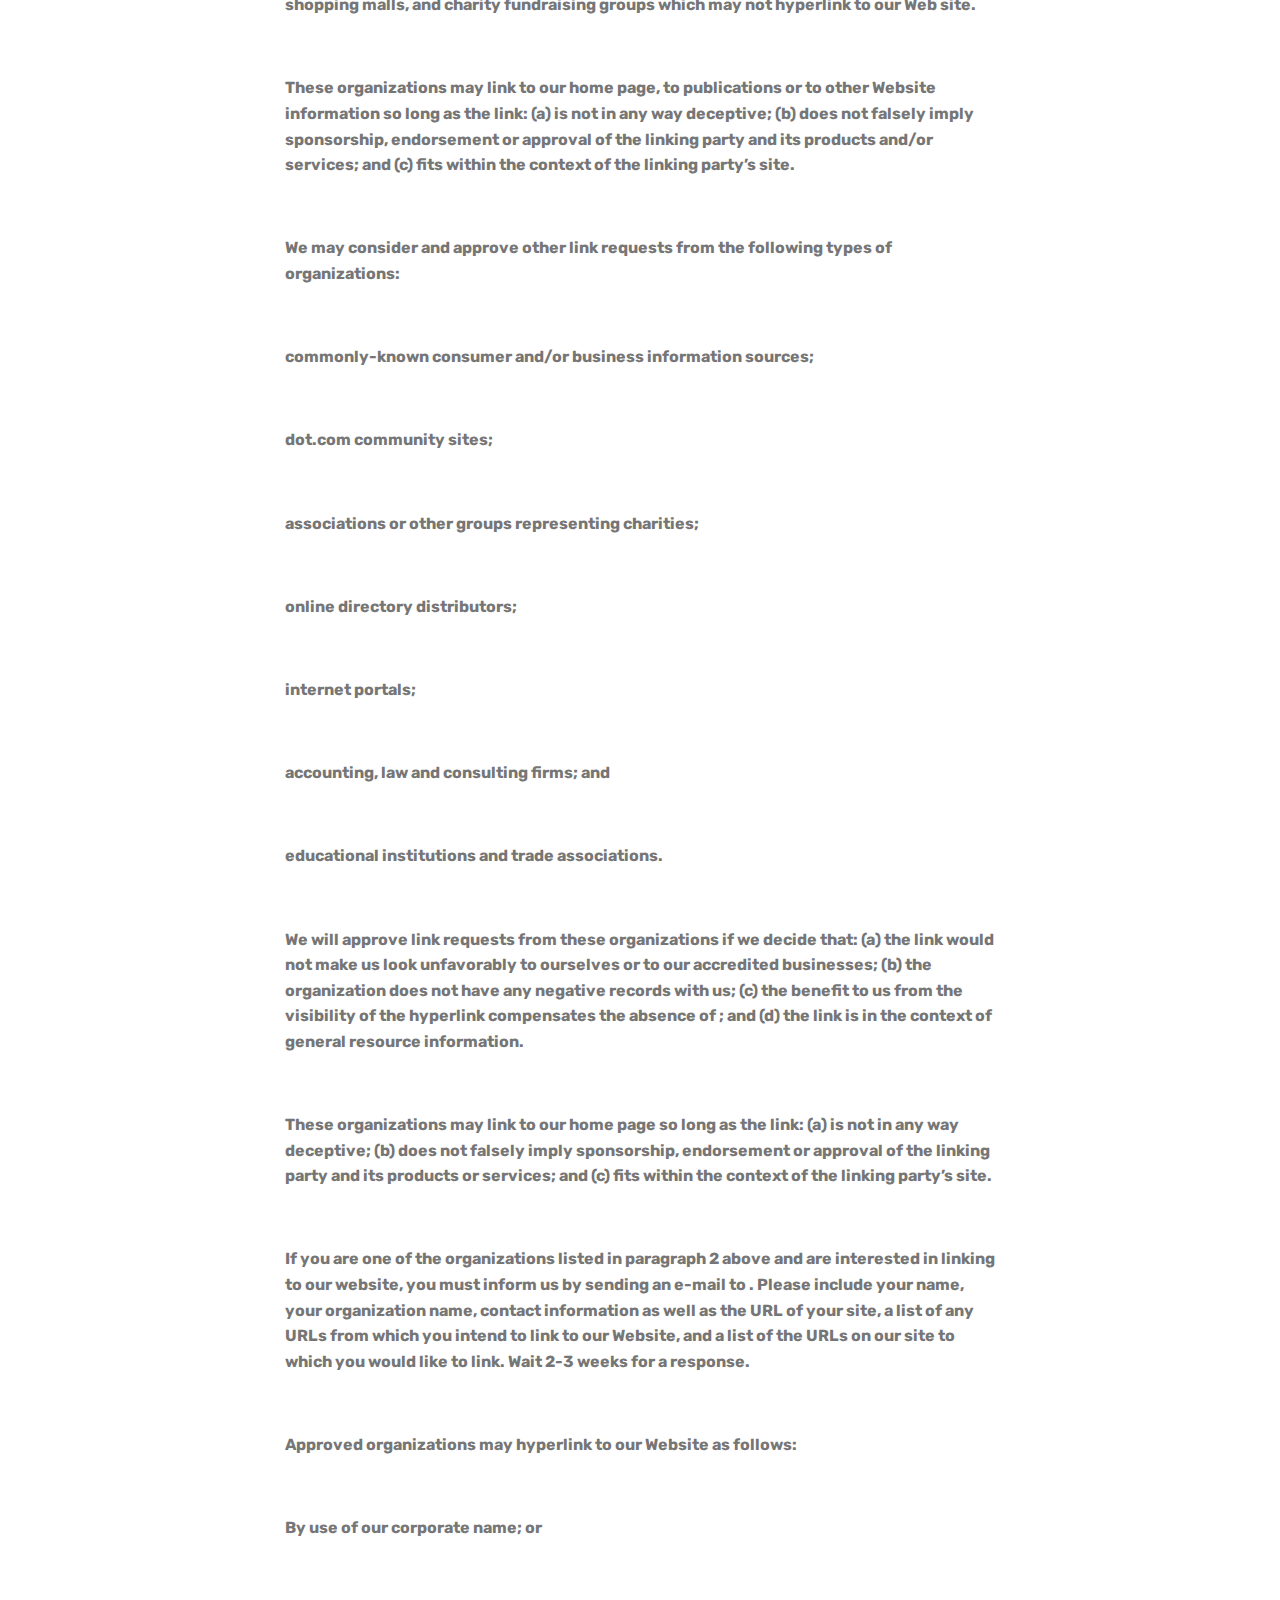
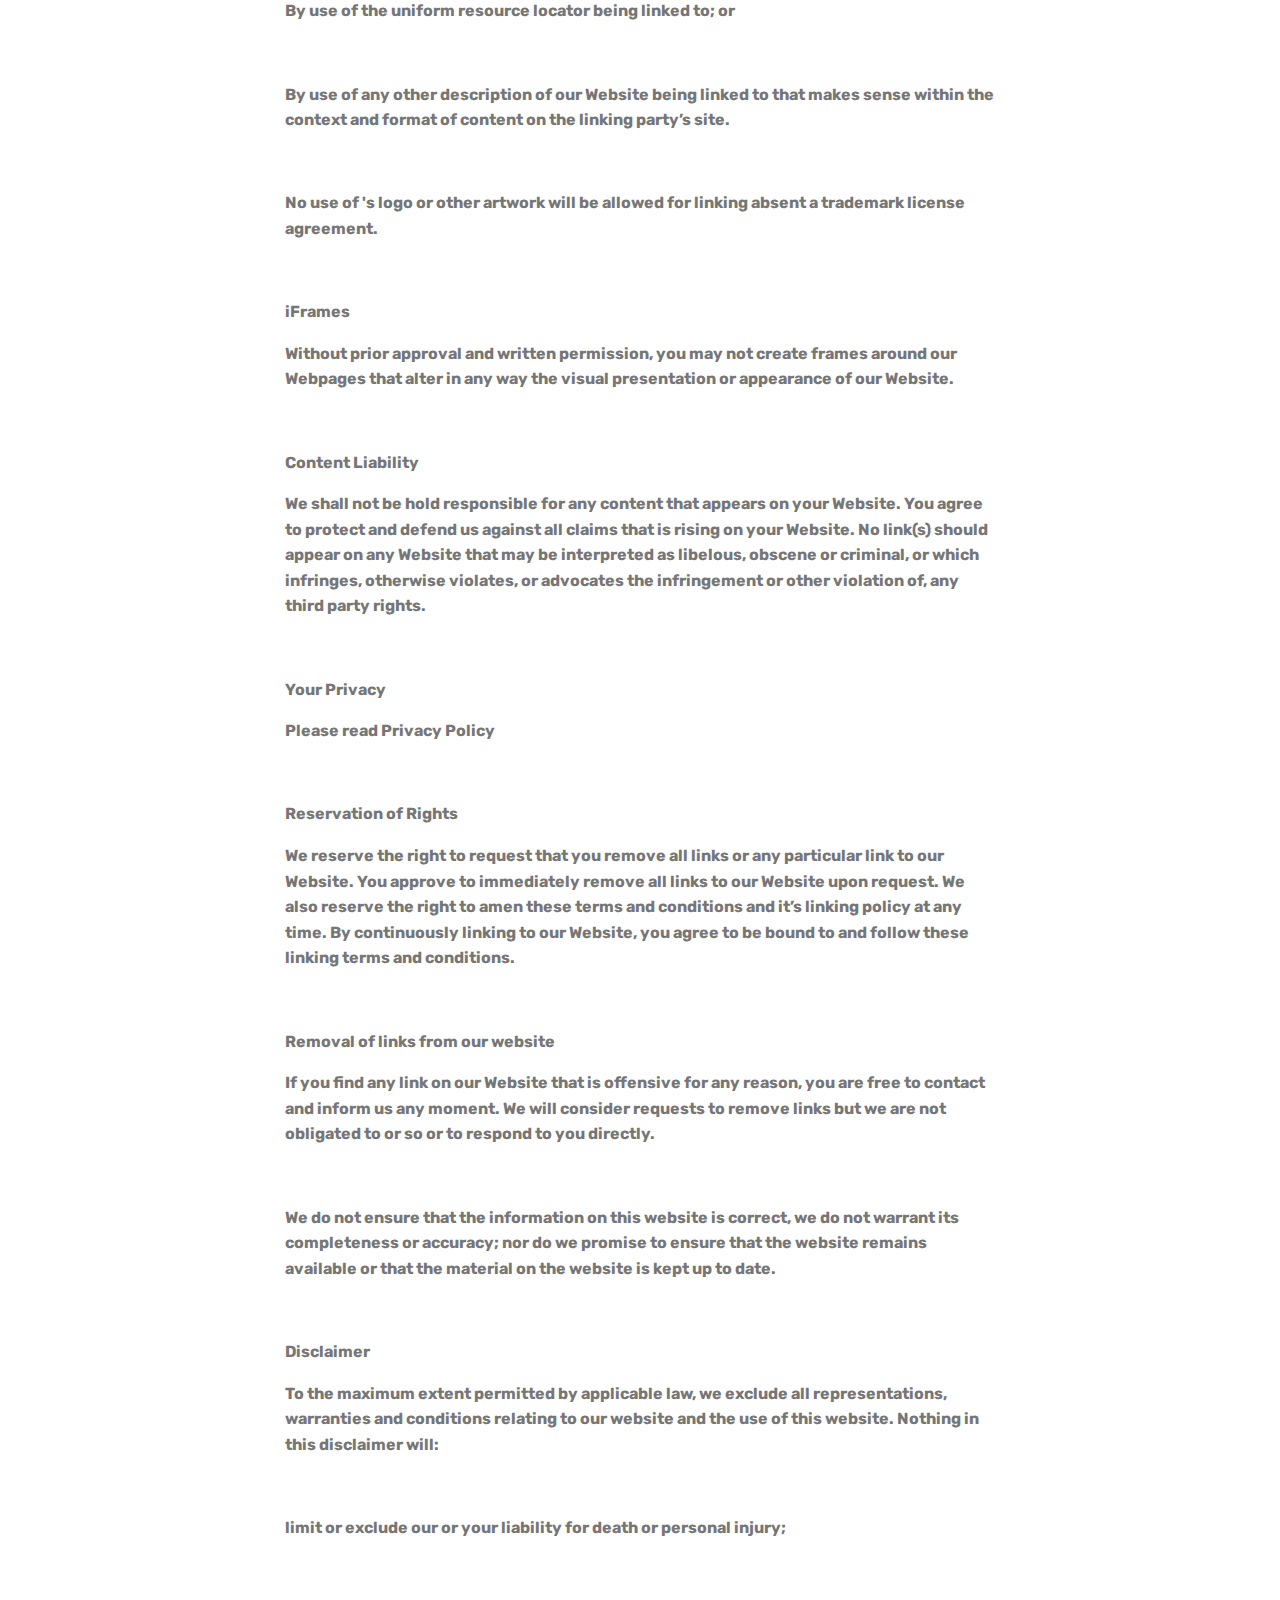
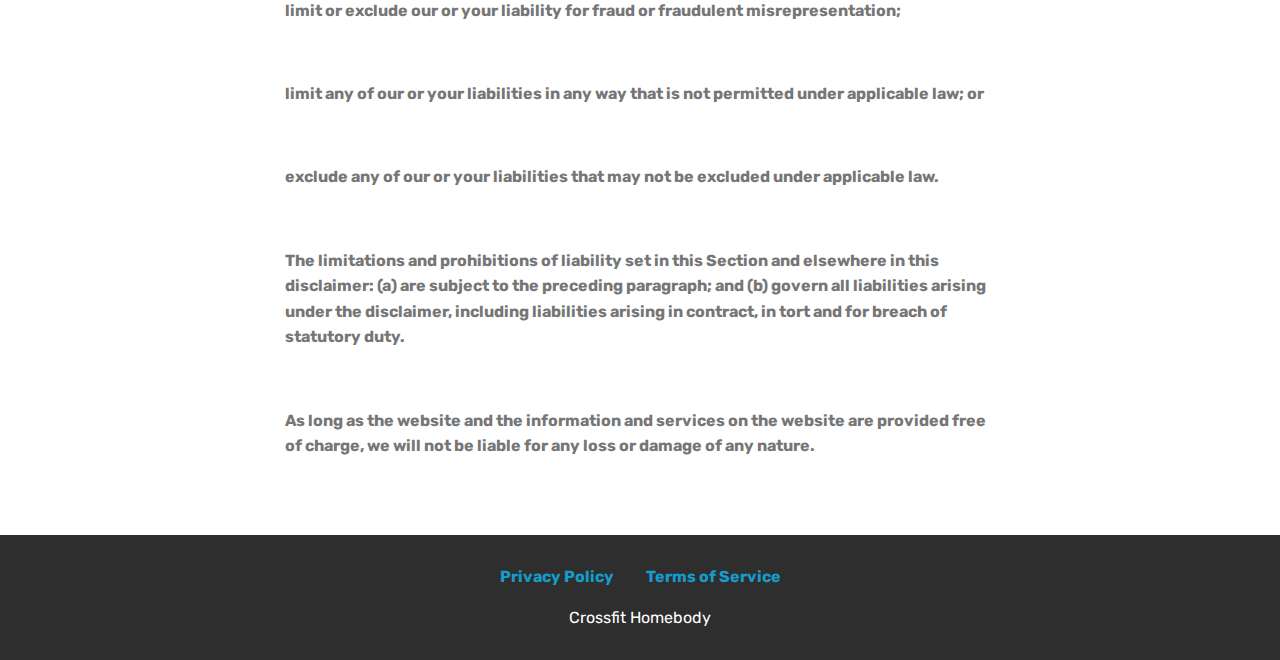
<file: terms.html>
<!DOCTYPE html>
<html  >
<head>
  <!-- Site made with Mobirise Website Builder v4.12.4, https://mobirise.com -->
  <meta charset="UTF-8">
  <meta http-equiv="X-UA-Compatible" content="IE=edge">
  <meta name="generator" content="Mobirise v4.12.4, mobirise.com">
  <meta name="viewport" content="width=device-width, initial-scale=1, minimum-scale=1">
  <link rel="shortcut icon" href="assets/images/mbr.png" type="image/x-icon">
  <meta name="description" content="Terms of Service">
  
  
  <title>Terms of Service</title>
  <link rel="stylesheet" href="assets/web/assets/mobirise-icons/mobirise-icons.css">
  <link rel="stylesheet" href="assets/bootstrap/css/bootstrap.min.css">
  <link rel="stylesheet" href="assets/bootstrap/css/bootstrap-grid.min.css">
  <link rel="stylesheet" href="assets/bootstrap/css/bootstrap-reboot.min.css">
  <link rel="stylesheet" href="assets/web/assets/gdpr-plugin/gdpr-styles.css">
  <link rel="stylesheet" href="assets/tether/tether.min.css">
  <link rel="stylesheet" href="assets/dropdown/css/style.css">
  <link rel="stylesheet" href="assets/socicon/css/styles.css">
  <link rel="stylesheet" href="assets/theme/css/style.css">
  <link rel="preload" as="style" href="assets/mobirise/css/mbr-additional.css"><link rel="stylesheet" href="assets/mobirise/css/mbr-additional.css" type="text/css">
  
  
  
</head>
<body>
  <section class="mbr-section article content1 cid-s7zAzClB5q" id="content1-d">
    
     

    <div class="container">
        <div class="media-container-row">
            <div class="mbr-text col-12 mbr-fonts-style display-7 col-md-8"><p><strong>Terms and Conditions</strong></p><p><strong><br></strong></p><p><strong>Welcome!</strong></p><p><strong><br></strong></p><p><strong>These terms and conditions outline the rules and regulations for the use of 's Website</strong></p><p><strong>By accessing this website we assume you accept these terms and conditions. Do not continue to use if you do not agree to take all of the terms and conditions stated on this page.&nbsp;</strong><br></p><p><strong>The following terminology applies to these Terms and Conditions, Privacy Statement and Disclaimer Notice and all Agreements: "Client", "You" and "Your" refers to you, the person log on this website and compliant to the Company’s terms and conditions. "The Company", "Ourselves", "We", "Our" and "Us", refers to our Company. "Party", "Parties", or "Us", refers to both the Client and ourselves. All terms refer to the offer, acceptance and consideration of payment necessary to undertake the process of our assistance to the Client in the most appropriate manner for the express purpose of meeting the Client’s needs in respect of provision of the Company’s stated services, in accordance with and subject to, prevailing law of Netherlands. Any use of the above terminology or other words in the singular, plural, capitalization and/or he/she or they, are taken as interchangeable and therefore as referring to same.</strong><br></p><p><strong><br></strong></p><p><strong>Cookies</strong></p><p><strong>We employ the use of cookies. By accessing , you agreed to use cookies in agreement with the 's Privacy Policy.</strong></p><p><strong><br></strong></p><p><strong>Most interactive websites use cookies to let us retrieve the user’s details for each visit. Cookies are used by our website to enable the functionality of certain areas to make it easier for people visiting our website. Some of our affiliate/advertising partners may also use cookies.</strong></p><p><strong><br></strong></p><p><strong>License</strong></p><p><strong>Unless otherwise stated, and/or its licensors own the intellectual property rights for all material on . All intellectual property rights are reserved. You may access this from for your own personal use subjected to restrictions set in these terms and conditions.</strong></p><p><strong><br></strong></p><p><strong>You must not:</strong></p><p><strong><br></strong></p><p><strong>Republish material from&nbsp;</strong></p><p><strong><br></strong></p><p><strong>Sell, rent or sub-license material from&nbsp;</strong></p><p><strong><br></strong></p><p><strong>Reproduce, duplicate or copy material from&nbsp;</strong></p><p><strong><br></strong></p><p><strong>Redistribute content from&nbsp;</strong></p><p><strong><br></strong></p><p><strong>This Agreement shall begin on the date hereof.</strong></p><p><strong><br></strong></p><p><strong>Parts of this website offer an opportunity for users to post and exchange opinions and information in certain areas of the website. does not filter, edit, publish or review Comments prior to their presence on the website. Comments do not reflect the views and opinions of ,its agents and/or affiliates. Comments reflect the views and opinions of the person who post their views and opinions. To the extent permitted by applicable laws, shall not be liable for the Comments or for any liability, damages or expenses caused and/or suffered as a result of any use of and/or posting of and/or appearance of the Comments on this website.</strong></p><p><strong><br></strong></p><p><strong>reserves the right to monitor all Comments and to remove any Comments which can be considered inappropriate, offensive or causes breach of these Terms and Conditions.</strong></p><p><strong><br></strong></p><p><strong>You warrant and represent that:</strong></p><p><strong><br></strong></p><p><strong>You are entitled to post the Comments on our website and have all necessary licenses and consents to do so;</strong></p><p><strong><br></strong></p><p><strong>The Comments do not invade any intellectual property right, including without limitation copyright, patent or trademark of any third party;</strong></p><p><strong><br></strong></p><p><strong>The Comments do not contain any defamatory, libelous, offensive, indecent or otherwise unlawful material which is an invasion of privacy</strong></p><p><strong><br></strong></p><p><strong>The Comments will not be used to solicit or promote business or custom or present commercial activities or unlawful activity.</strong></p><p><strong><br></strong></p><p><strong>You hereby grant a non-exclusive license to use, reproduce, edit and authorize others to use, reproduce and edit any of your Comments in any and all forms, formats or media.</strong></p><p><strong><br></strong></p><p><strong>Hyperlinking to our Content</strong></p><p><strong>The following organizations may link to our Website without prior written approval:</strong></p><p><strong><br></strong></p><p><strong>Government agencies;</strong></p><p><strong><br></strong></p><p><strong>Search engines;</strong></p><p><strong><br></strong></p><p><strong>News organizations;</strong></p><p><strong><br></strong></p><p><strong>Online directory distributors may link to our Website in the same manner as they hyperlink to the Websites of other listed businesses; and</strong></p><p><strong><br></strong></p><p><strong>System wide Accredited Businesses except soliciting non-profit organizations, charity shopping malls, and charity fundraising groups which may not hyperlink to our Web site.</strong></p><p><strong><br></strong></p><p><strong>These organizations may link to our home page, to publications or to other Website information so long as the link: (a) is not in any way deceptive; (b) does not falsely imply sponsorship, endorsement or approval of the linking party and its products and/or services; and (c) fits within the context of the linking party’s site.</strong></p><p><strong><br></strong></p><p><strong>We may consider and approve other link requests from the following types of organizations:</strong></p><p><strong><br></strong></p><p><strong>commonly-known consumer and/or business information sources;</strong></p><p><strong><br></strong></p><p><strong>dot.com community sites;</strong></p><p><strong><br></strong></p><p><strong>associations or other groups representing charities;</strong></p><p><strong><br></strong></p><p><strong>online directory distributors;</strong></p><p><strong><br></strong></p><p><strong>internet portals;</strong></p><p><strong><br></strong></p><p><strong>accounting, law and consulting firms; and</strong></p><p><strong><br></strong></p><p><strong>educational institutions and trade associations.</strong></p><p><strong><br></strong></p><p><strong>We will approve link requests from these organizations if we decide that: (a) the link would not make us look unfavorably to ourselves or to our accredited businesses; (b) the organization does not have any negative records with us; (c) the benefit to us from the visibility of the hyperlink compensates the absence of ; and (d) the link is in the context of general resource information.</strong></p><p><strong><br></strong></p><p><strong>These organizations may link to our home page so long as the link: (a) is not in any way deceptive; (b) does not falsely imply sponsorship, endorsement or approval of the linking party and its products or services; and (c) fits within the context of the linking party’s site.</strong></p><p><strong><br></strong></p><p><strong>If you are one of the organizations listed in paragraph 2 above and are interested in linking to our website, you must inform us by sending an e-mail to . Please include your name, your organization name, contact information as well as the URL of your site, a list of any URLs from which you intend to link to our Website, and a list of the URLs on our site to which you would like to link. Wait 2-3 weeks for a response.</strong></p><p><strong><br></strong></p><p><strong>Approved organizations may hyperlink to our Website as follows:</strong></p><p><strong><br></strong></p><p><strong>By use of our corporate name; or</strong></p><p><strong><br></strong></p><p><strong>By use of the uniform resource locator being linked to; or</strong></p><p><strong><br></strong></p><p><strong>By use of any other description of our Website being linked to that makes sense within the context and format of content on the linking party’s site.</strong></p><p><strong><br></strong></p><p><strong>No use of 's logo or other artwork will be allowed for linking absent a trademark license agreement.</strong></p><p><strong><br></strong></p><p><strong>iFrames</strong></p><p><strong>Without prior approval and written permission, you may not create frames around our Webpages that alter in any way the visual presentation or appearance of our Website.</strong></p><p><strong><br></strong></p><p><strong>Content Liability</strong></p><p><strong>We shall not be hold responsible for any content that appears on your Website. You agree to protect and defend us against all claims that is rising on your Website. No link(s) should appear on any Website that may be interpreted as libelous, obscene or criminal, or which infringes, otherwise violates, or advocates the infringement or other violation of, any third party rights.</strong></p><p><strong><br></strong></p><p><strong>Your Privacy</strong></p><p><strong>Please read Privacy Policy</strong></p><p><strong><br></strong></p><p><strong>Reservation of Rights</strong></p><p><strong>We reserve the right to request that you remove all links or any particular link to our Website. You approve to immediately remove all links to our Website upon request. We also reserve the right to amen these terms and conditions and it’s linking policy at any time. By continuously linking to our Website, you agree to be bound to and follow these linking terms and conditions.</strong></p><p><strong><br></strong></p><p><strong>Removal of links from our website</strong></p><p><strong>If you find any link on our Website that is offensive for any reason, you are free to contact and inform us any moment. We will consider requests to remove links but we are not obligated to or so or to respond to you directly.</strong></p><p><strong><br></strong></p><p><strong>We do not ensure that the information on this website is correct, we do not warrant its completeness or accuracy; nor do we promise to ensure that the website remains available or that the material on the website is kept up to date.</strong></p><p><strong><br></strong></p><p><strong>Disclaimer</strong></p><p><strong>To the maximum extent permitted by applicable law, we exclude all representations, warranties and conditions relating to our website and the use of this website. Nothing in this disclaimer will:</strong></p><p><strong><br></strong></p><p><strong>limit or exclude our or your liability for death or personal injury;</strong></p><p><strong><br></strong></p><p><strong>limit or exclude our or your liability for fraud or fraudulent misrepresentation;</strong></p><p><strong><br></strong></p><p><strong>limit any of our or your liabilities in any way that is not permitted under applicable law; or</strong></p><p><strong><br></strong></p><p><strong>exclude any of our or your liabilities that may not be excluded under applicable law.</strong></p><p><strong><br></strong></p><p><strong>The limitations and prohibitions of liability set in this Section and elsewhere in this disclaimer: (a) are subject to the preceding paragraph; and (b) govern all liabilities arising under the disclaimer, including liabilities arising in contract, in tort and for breach of statutory duty.</strong></p><p><strong><br></strong></p><p><strong>As long as the website and the information and services on the website are provided free of charge, we will not be liable for any loss or damage of any nature.</strong></p></div>
        </div>
    </div>
</section>

<section class="engine"><a href="https://mobirise.info/l">free site templates</a></section><section class="menu cid-s7zmcyveAb" once="menu" id="menu1-7">

    

    <nav class="navbar navbar-expand beta-menu navbar-dropdown align-items-center navbar-fixed-top navbar-toggleable-sm bg-color transparent">
        <button class="navbar-toggler navbar-toggler-right" type="button" data-toggle="collapse" data-target="#navbarSupportedContent" aria-controls="navbarSupportedContent" aria-expanded="false" aria-label="Toggle navigation">
            <div class="hamburger">
                <span></span>
                <span></span>
                <span></span>
                <span></span>
            </div>
        </button>
        <div class="menu-logo">
            <div class="navbar-brand">
                <span class="navbar-logo">
                    <a href="index.html">
                         <img src="assets/images/mbr.png" alt="Mobirise" title="" style="height: 3.8rem;">
                    </a>
                </span>
                <span class="navbar-caption-wrap"><a class="navbar-caption text-white display-4" href="index.html">
                        Crossfit Homebody</a></span>
            </div>
        </div>
        <div class="collapse navbar-collapse" id="navbarSupportedContent">
            
            
        </div>
    </nav>
</section>

<section once="footers" class="cid-s7zmz4a31J" id="footer7-8">

    

    

    <div class="container">
        <div class="media-container-row align-center mbr-white">
            <div class="row row-links">
                <ul class="foot-menu">
                    
                    
                    
                    
                    
                <li class="foot-menu-item mbr-fonts-style display-7"><a href="privacy.html"><strong>Privacy Policy</strong></a></li><li class="foot-menu-item mbr-fonts-style display-7"><a href="terms.html"><strong>Terms of Service</strong></a></li></ul>
            </div>
            
            <div class="row row-copirayt">
                <p class="mbr-text mb-0 mbr-fonts-style mbr-white align-center display-7">Crossfit Homebody</p>
            </div>
        </div>
    </div>
</section>


  <script src="assets/web/assets/jquery/jquery.min.js"></script>
  <script src="assets/popper/popper.min.js"></script>
  <script src="assets/bootstrap/js/bootstrap.min.js"></script>
  <script src="assets/tether/tether.min.js"></script>
  <script src="assets/web/assets/cookies-alert-plugin/cookies-alert-core.js"></script>
  <script src="assets/web/assets/cookies-alert-plugin/cookies-alert-script.js"></script>
  <script src="assets/smoothscroll/smooth-scroll.js"></script>
  <script src="assets/dropdown/js/nav-dropdown.js"></script>
  <script src="assets/dropdown/js/navbar-dropdown.js"></script>
  <script src="assets/touchswipe/jquery.touch-swipe.min.js"></script>
  <script src="assets/theme/js/script.js"></script>
  
  
<input name="cookieData" type="hidden" data-cookie-customDialogSelector='null' data-cookie-colorText='#424a4d' data-cookie-colorBg='rgba(234, 239, 241, 0.99)' data-cookie-textButton='Agree' data-cookie-colorButton='' data-cookie-colorLink='#424a4d' data-cookie-underlineLink='true' data-cookie-text="We use cookies to give you the best experience. Read our <a href='privacy.html'>cookie policy</a>.">
  </body>
</html>
</file>
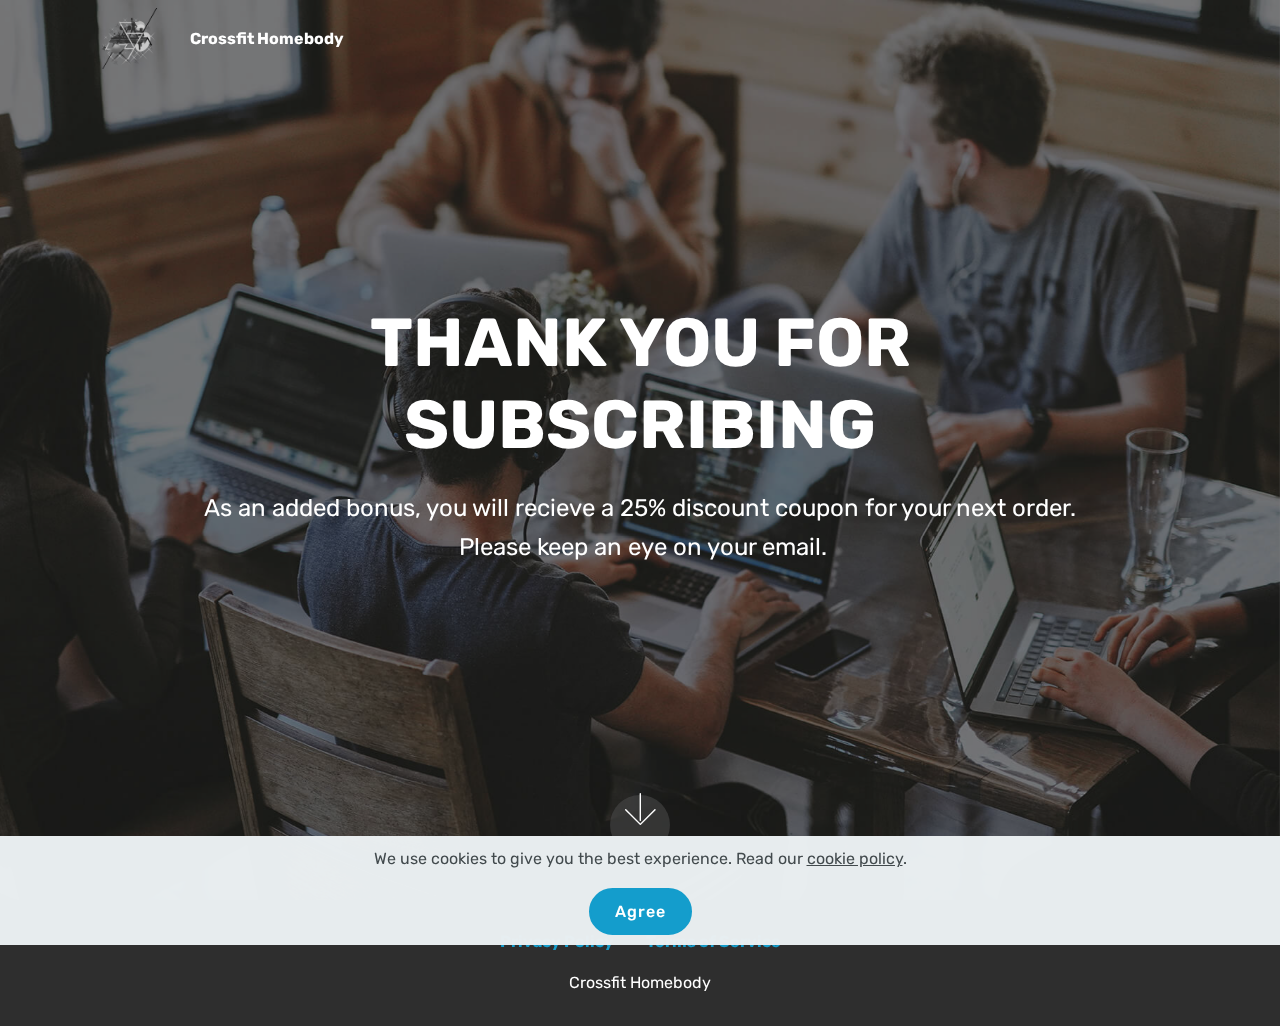
<file: thankyou.html>
<!DOCTYPE html>
<html  >
<head>
  <!-- Site made with Mobirise Website Builder v4.12.4, https://mobirise.com -->
  <meta charset="UTF-8">
  <meta http-equiv="X-UA-Compatible" content="IE=edge">
  <meta name="generator" content="Mobirise v4.12.4, mobirise.com">
  <meta name="viewport" content="width=device-width, initial-scale=1, minimum-scale=1">
  <link rel="shortcut icon" href="assets/images/mbr.png" type="image/x-icon">
  <meta name="description" content="Thank You">
  
  
  <title>Thank You</title>
  <link rel="stylesheet" href="assets/web/assets/mobirise-icons/mobirise-icons.css">
  <link rel="stylesheet" href="assets/bootstrap/css/bootstrap.min.css">
  <link rel="stylesheet" href="assets/bootstrap/css/bootstrap-grid.min.css">
  <link rel="stylesheet" href="assets/bootstrap/css/bootstrap-reboot.min.css">
  <link rel="stylesheet" href="assets/web/assets/gdpr-plugin/gdpr-styles.css">
  <link rel="stylesheet" href="assets/tether/tether.min.css">
  <link rel="stylesheet" href="assets/dropdown/css/style.css">
  <link rel="stylesheet" href="assets/socicon/css/styles.css">
  <link rel="stylesheet" href="assets/theme/css/style.css">
  <link rel="preload" as="style" href="assets/mobirise/css/mbr-additional.css"><link rel="stylesheet" href="assets/mobirise/css/mbr-additional.css" type="text/css">
  
  
  
</head>
<body>
  <section class="cid-s7zE0fFYbL mbr-fullscreen mbr-parallax-background" id="header2-i">

    

    <div class="mbr-overlay" style="opacity: 0.5; background-color: rgb(35, 35, 35);"></div>

    <div class="container align-center">
        <div class="row justify-content-md-center">
            <div class="mbr-white col-md-10">
                <h1 class="mbr-section-title mbr-bold pb-3 mbr-fonts-style display-1">
                    THANK YOU FOR SUBSCRIBING</h1>
                
                <p class="mbr-text pb-3 mbr-fonts-style display-5">
                    As an added bonus, you will recieve a 25% discount coupon for your next order. &nbsp;Please keep an eye on your email.</p>
                
            </div>
        </div>
    </div>
    <div class="mbr-arrow hidden-sm-down" aria-hidden="true">
        <a href="#next">
            <i class="mbri-down mbr-iconfont"></i>
        </a>
    </div>
</section>

<section class="engine"><a href="https://mobirise.info/r">free bootstrap templates</a></section><section class="menu cid-s7zmcyveAb" once="menu" id="menu1-g">

    

    <nav class="navbar navbar-expand beta-menu navbar-dropdown align-items-center navbar-fixed-top navbar-toggleable-sm bg-color transparent">
        <button class="navbar-toggler navbar-toggler-right" type="button" data-toggle="collapse" data-target="#navbarSupportedContent" aria-controls="navbarSupportedContent" aria-expanded="false" aria-label="Toggle navigation">
            <div class="hamburger">
                <span></span>
                <span></span>
                <span></span>
                <span></span>
            </div>
        </button>
        <div class="menu-logo">
            <div class="navbar-brand">
                <span class="navbar-logo">
                    <a href="index.html">
                         <img src="assets/images/mbr.png" alt="Mobirise" title="" style="height: 3.8rem;">
                    </a>
                </span>
                <span class="navbar-caption-wrap"><a class="navbar-caption text-white display-4" href="index.html">
                        Crossfit Homebody</a></span>
            </div>
        </div>
        <div class="collapse navbar-collapse" id="navbarSupportedContent">
            
            
        </div>
    </nav>
</section>

<section once="footers" class="cid-s7zmz4a31J" id="footer7-h">

    

    

    <div class="container">
        <div class="media-container-row align-center mbr-white">
            <div class="row row-links">
                <ul class="foot-menu">
                    
                    
                    
                    
                    
                <li class="foot-menu-item mbr-fonts-style display-7"><a href="privacy.html"><strong>Privacy Policy</strong></a></li><li class="foot-menu-item mbr-fonts-style display-7"><a href="terms.html"><strong>Terms of Service</strong></a></li></ul>
            </div>
            
            <div class="row row-copirayt">
                <p class="mbr-text mb-0 mbr-fonts-style mbr-white align-center display-7">Crossfit Homebody</p>
            </div>
        </div>
    </div>
</section>


  <script src="assets/web/assets/jquery/jquery.min.js"></script>
  <script src="assets/popper/popper.min.js"></script>
  <script src="assets/bootstrap/js/bootstrap.min.js"></script>
  <script src="assets/tether/tether.min.js"></script>
  <script src="assets/web/assets/cookies-alert-plugin/cookies-alert-core.js"></script>
  <script src="assets/web/assets/cookies-alert-plugin/cookies-alert-script.js"></script>
  <script src="assets/smoothscroll/smooth-scroll.js"></script>
  <script src="assets/parallax/jarallax.min.js"></script>
  <script src="assets/dropdown/js/nav-dropdown.js"></script>
  <script src="assets/dropdown/js/navbar-dropdown.js"></script>
  <script src="assets/touchswipe/jquery.touch-swipe.min.js"></script>
  <script src="assets/theme/js/script.js"></script>
  
  
<input name="cookieData" type="hidden" data-cookie-customDialogSelector='null' data-cookie-colorText='#424a4d' data-cookie-colorBg='rgba(234, 239, 241, 0.99)' data-cookie-textButton='Agree' data-cookie-colorButton='' data-cookie-colorLink='#424a4d' data-cookie-underlineLink='true' data-cookie-text="We use cookies to give you the best experience. Read our <a href='privacy.html'>cookie policy</a>.">
  </body>
</html>
</file>
<file: assets/web/assets/mobirise-icons/mobirise-icons.css>
@font-face {
  font-family: 'MobiriseIcons';
  src:  url('mobirise-icons.eot?spat4u');
  src:  url('mobirise-icons.eot?spat4u#iefix') format('embedded-opentype'),
    url('mobirise-icons.ttf?spat4u') format('truetype'),
    url('mobirise-icons.woff?spat4u') format('woff'),
    url('mobirise-icons.svg?spat4u#MobiriseIcons') format('svg');
  font-weight: normal;
  font-style: normal;
  font-display: swap;
}

[class^="mbri-"], [class*=" mbri-"] {
  /* use !important to prevent issues with browser extensions that change fonts */
  font-family: MobiriseIcons !important;
  speak: none;
  font-style: normal;
  font-weight: normal;
  font-variant: normal;
  text-transform: none;
  line-height: 1;

  /* Better Font Rendering =========== */
  -webkit-font-smoothing: antialiased;
  -moz-osx-font-smoothing: grayscale;
}

.mbri-add-submenu:before {
  content: "\e900";
}
.mbri-alert:before {
  content: "\e901";
}
.mbri-align-center:before {
  content: "\e902";
}
.mbri-align-justify:before {
  content: "\e903";
}
.mbri-align-left:before {
  content: "\e904";
}
.mbri-align-right:before {
  content: "\e905";
}
.mbri-android:before {
  content: "\e906";
}
.mbri-apple:before {
  content: "\e907";
}
.mbri-arrow-down:before {
  content: "\e908";
}
.mbri-arrow-next:before {
  content: "\e909";
}
.mbri-arrow-prev:before {
  content: "\e90a";
}
.mbri-arrow-up:before {
  content: "\e90b";
}
.mbri-bold:before {
  content: "\e90c";
}
.mbri-bookmark:before {
  content: "\e90d";
}
.mbri-bootstrap:before {
  content: "\e90e";
}
.mbri-briefcase:before {
  content: "\e90f";
}
.mbri-browse:before {
  content: "\e910";
}
.mbri-bulleted-list:before {
  content: "\e911";
}
.mbri-calendar:before {
  content: "\e912";
}
.mbri-camera:before {
  content: "\e913";
}
.mbri-cart-add:before {
  content: "\e914";
}
.mbri-cart-full:before {
  content: "\e915";
}
.mbri-cash:before {
  content: "\e916";
}
.mbri-change-style:before {
  content: "\e917";
}
.mbri-chat:before {
  content: "\e918";
}
.mbri-clock:before {
  content: "\e919";
}
.mbri-close:before {
  content: "\e91a";
}
.mbri-cloud:before {
  content: "\e91b";
}
.mbri-code:before {
  content: "\e91c";
}
.mbri-contact-form:before {
  content: "\e91d";
}
.mbri-credit-card:before {
  content: "\e91e";
}
.mbri-cursor-click:before {
  content: "\e91f";
}
.mbri-cust-feedback:before {
  content: "\e920";
}
.mbri-database:before {
  content: "\e921";
}
.mbri-delivery:before {
  content: "\e922";
}
.mbri-desktop:before {
  content: "\e923";
}
.mbri-devices:before {
  content: "\e924";
}
.mbri-down:before {
  content: "\e925";
}
.mbri-download:before {
  content: "\e989";
}
.mbri-drag-n-drop:before {
  content: "\e927";
}
.mbri-drag-n-drop2:before {
  content: "\e928";
}
.mbri-edit:before {
  content: "\e929";
}
.mbri-edit2:before {
  content: "\e92a";
}
.mbri-error:before {
  content: "\e92b";
}
.mbri-extension:before {
  content: "\e92c";
}
.mbri-features:before {
  content: "\e92d";
}
.mbri-file:before {
  content: "\e92e";
}
.mbri-flag:before {
  content: "\e92f";
}
.mbri-folder:before {
  content: "\e930";
}
.mbri-gift:before {
  content: "\e931";
}
.mbri-github:before {
  content: "\e932";
}
.mbri-globe:before {
  content: "\e933";
}
.mbri-globe-2:before {
  content: "\e934";
}
.mbri-growing-chart:before {
  content: "\e935";
}
.mbri-hearth:before {
  content: "\e936";
}
.mbri-help:before {
  content: "\e937";
}
.mbri-home:before {
  content: "\e938";
}
.mbri-hot-cup:before {
  content: "\e939";
}
.mbri-idea:before {
  content: "\e93a";
}
.mbri-image-gallery:before {
  content: "\e93b";
}
.mbri-image-slider:before {
  content: "\e93c";
}
.mbri-info:before {
  content: "\e93d";
}
.mbri-italic:before {
  content: "\e93e";
}
.mbri-key:before {
  content: "\e93f";
}
.mbri-laptop:before {
  content: "\e940";
}
.mbri-layers:before {
  content: "\e941";
}
.mbri-left-right:before {
  content: "\e942";
}
.mbri-left:before {
  content: "\e943";
}
.mbri-letter:before {
  content: "\e944";
}
.mbri-like:before {
  content: "\e945";
}
.mbri-link:before {
  content: "\e946";
}
.mbri-lock:before {
  content: "\e947";
}
.mbri-login:before {
  content: "\e948";
}
.mbri-logout:before {
  content: "\e949";
}
.mbri-magic-stick:before {
  content: "\e94a";
}
.mbri-map-pin:before {
  content: "\e94b";
}
.mbri-menu:before {
  content: "\e94c";
}
.mbri-mobile:before {
  content: "\e94d";
}
.mbri-mobile2:before {
  content: "\e94e";
}
.mbri-mobirise:before {
  content: "\e94f";
}
.mbri-more-horizontal:before {
  content: "\e950";
}
.mbri-more-vertical:before {
  content: "\e951";
}
.mbri-music:before {
  content: "\e952";
}
.mbri-new-file:before {
  content: "\e953";
}
.mbri-numbered-list:before {
  content: "\e954";
}
.mbri-opened-folder:before {
  content: "\e955";
}
.mbri-pages:before {
  content: "\e956";
}
.mbri-paper-plane:before {
  content: "\e957";
}
.mbri-paperclip:before {
  content: "\e958";
}
.mbri-photo:before {
  content: "\e959";
}
.mbri-photos:before {
  content: "\e95a";
}
.mbri-pin:before {
  content: "\e95b";
}
.mbri-play:before {
  content: "\e95c";
}
.mbri-plus:before {
  content: "\e95d";
}
.mbri-preview:before {
  content: "\e95e";
}
.mbri-print:before {
  content: "\e95f";
}
.mbri-protect:before {
  content: "\e960";
}
.mbri-question:before {
  content: "\e961";
}
.mbri-quote-left:before {
  content: "\e962";
}
.mbri-quote-right:before {
  content: "\e963";
}
.mbri-refresh:before {
  content: "\e964";
}
.mbri-responsive:before {
  content: "\e965";
}
.mbri-right:before {
  content: "\e966";
}
.mbri-rocket:before {
  content: "\e967";
}
.mbri-sad-face:before {
  content: "\e968";
}
.mbri-sale:before {
  content: "\e969";
}
.mbri-save:before {
  content: "\e96a";
}
.mbri-search:before {
  content: "\e96b";
}
.mbri-setting:before {
  content: "\e96c";
}
.mbri-setting2:before {
  content: "\e96d";
}
.mbri-setting3:before {
  content: "\e96e";
}
.mbri-share:before {
  content: "\e96f";
}
.mbri-shopping-bag:before {
  content: "\e970";
}
.mbri-shopping-basket:before {
  content: "\e971";
}
.mbri-shopping-cart:before {
  content: "\e972";
}
.mbri-sites:before {
  content: "\e973";
}
.mbri-smile-face:before {
  content: "\e974";
}
.mbri-speed:before {
  content: "\e975";
}
.mbri-star:before {
  content: "\e976";
}
.mbri-success:before {
  content: "\e977";
}
.mbri-sun:before {
  content: "\e978";
}
.mbri-sun2:before {
  content: "\e979";
}
.mbri-tablet:before {
  content: "\e97a";
}
.mbri-tablet-vertical:before {
  content: "\e97b";
}
.mbri-target:before {
  content: "\e97c";
}
.mbri-timer:before {
  content: "\e97d";
}
.mbri-to-ftp:before {
  content: "\e97e";
}
.mbri-to-local-drive:before {
  content: "\e97f";
}
.mbri-touch-swipe:before {
  content: "\e980";
}
.mbri-touch:before {
  content: "\e981";
}
.mbri-trash:before {
  content: "\e982";
}
.mbri-underline:before {
  content: "\e983";
}
.mbri-unlink:before {
  content: "\e984";
}
.mbri-unlock:before {
  content: "\e985";
}
.mbri-up-down:before {
  content: "\e986";
}
.mbri-up:before {
  content: "\e987";
}
.mbri-update:before {
  content: "\e988";
}
.mbri-upload:before {
 content: "\e926"; 
}
.mbri-user:before {
  content: "\e98a";
}
.mbri-user2:before {
  content: "\e98b";
}
.mbri-users:before {
  content: "\e98c";
}
.mbri-video:before {
  content: "\e98d";
}
.mbri-video-play:before {
  content: "\e98e";
}
.mbri-watch:before {
  content: "\e98f";
}
.mbri-website-theme:before {
  content: "\e990";
}
.mbri-wifi:before {
  content: "\e991";
}
.mbri-windows:before {
  content: "\e992";
}
.mbri-zoom-out:before {
  content: "\e993";
}
.mbri-redo:before {
  content: "\e994";
}
.mbri-undo:before {
  content: "\e995";
}
</file>
<file: assets/web/assets/gdpr-plugin/gdpr-styles.css>
.gdpr-block {
    padding: 10px;
    font-size: 14px;
    display: block;
    width: 100%;
    text-align: center;
}
.gdpr-block.covert {
	display: none;
}
.textGDPR {
    position: relative;
}
.gdpr-block label span.textGDPR input[name='gdpr']{
    width: 15px;
    height: 15px;
    margin: 0;
    position: absolute;
    top: 2px;
    left: -20px;
}
.gdpr-block label {
    color: #a7a7a7;
    vertical-align: middle;
    user-select: none;
    margin-bottom: 0;
}
</file>
<file: assets/socicon/css/styles.css>
@charset "UTF-8";

@font-face {
  font-family: 'Socicon';
  src:  url('../fonts/socicon.eot');
  src:  url('../fonts/socicon.eot?#iefix') format('embedded-opentype'),
    url('../fonts/socicon.woff2') format('woff2'),
    url('../fonts/socicon.ttf') format('truetype'),
    url('../fonts/socicon.woff') format('woff'),
    url('../fonts/socicon.svg#socicon') format('svg');
  font-weight: normal;
  font-style: normal;
}

[data-icon]:before {
  font-family: "socicon" !important;
  content: attr(data-icon);
  font-style: normal !important;
  font-weight: normal !important;
  font-variant: normal !important;
  text-transform: none !important;
  speak: none;
  line-height: 1;
  -webkit-font-smoothing: antialiased;
  -moz-osx-font-smoothing: grayscale;
}

[class^="socicon-"], [class*=" socicon-"] {
  /* use !important to prevent issues with browser extensions that change fonts */
  font-family: 'Socicon' !important;
  speak: none;
  font-style: normal;
  font-weight: normal;
  font-variant: normal;
  text-transform: none;
  line-height: 1;

  /* Better Font Rendering =========== */
  -webkit-font-smoothing: antialiased;
  -moz-osx-font-smoothing: grayscale;
}

.socicon-eitaa:before {
  content: "\e97c";
}
.socicon-soroush:before {
  content: "\e97d";
}
.socicon-bale:before {
  content: "\e97e";
}
.socicon-zazzle:before {
  content: "\e97b";
}
.socicon-society6:before {
  content: "\e97a";
}
.socicon-redbubble:before {
  content: "\e979";
}
.socicon-avvo:before {
  content: "\e978";
}
.socicon-stitcher:before {
  content: "\e977";
}
.socicon-googlehangouts:before {
  content: "\e974";
}
.socicon-dlive:before {
  content: "\e975";
}
.socicon-vsco:before {
  content: "\e976";
}
.socicon-flipboard:before {
  content: "\e973";
}
.socicon-ubuntu:before {
  content: "\e958";
}
.socicon-artstation:before {
  content: "\e959";
}
.socicon-invision:before {
  content: "\e95a";
}
.socicon-torial:before {
  content: "\e95b";
}
.socicon-collectorz:before {
  content: "\e95c";
}
.socicon-seenthis:before {
  content: "\e95d";
}
.socicon-googleplaymusic:before {
  content: "\e95e";
}
.socicon-debian:before {
  content: "\e95f";
}
.socicon-filmfreeway:before {
  content: "\e960";
}
.socicon-gnome:before {
  content: "\e961";
}
.socicon-itchio:before {
  content: "\e962";
}
.socicon-jamendo:before {
  content: "\e963";
}
.socicon-mix:before {
  content: "\e964";
}
.socicon-sharepoint:before {
  content: "\e965";
}
.socicon-tinder:before {
  content: "\e966";
}
.socicon-windguru:before {
  content: "\e967";
}
.socicon-cdbaby:before {
  content: "\e968";
}
.socicon-elementaryos:before {
  content: "\e969";
}
.socicon-stage32:before {
  content: "\e96a";
}
.socicon-tiktok:before {
  content: "\e96b";
}
.socicon-gitter:before {
  content: "\e96c";
}
.socicon-letterboxd:before {
  content: "\e96d";
}
.socicon-threema:before {
  content: "\e96e";
}
.socicon-splice:before {
  content: "\e96f";
}
.socicon-metapop:before {
  content: "\e970";
}
.socicon-naver:before {
  content: "\e971";
}
.socicon-remote:before {
  content: "\e972";
}
.socicon-internet:before {
  content: "\e957";
}
.socicon-moddb:before {
  content: "\e94b";
}
.socicon-indiedb:before {
  content: "\e94c";
}
.socicon-traxsource:before {
  content: "\e94d";
}
.socicon-gamefor:before {
  content: "\e94e";
}
.socicon-pixiv:before {
  content: "\e94f";
}
.socicon-myanimelist:before {
  content: "\e950";
}
.socicon-blackberry:before {
  content: "\e951";
}
.socicon-wickr:before {
  content: "\e952";
}
.socicon-spip:before {
  content: "\e953";
}
.socicon-napster:before {
  content: "\e954";
}
.socicon-beatport:before {
  content: "\e955";
}
.socicon-hackerone:before {
  content: "\e956";
}
.socicon-hackernews:before {
  content: "\e946";
}
.socicon-smashwords:before {
  content: "\e947";
}
.socicon-kobo:before {
  content: "\e948";
}
.socicon-bookbub:before {
  content: "\e949";
}
.socicon-mailru:before {
  content: "\e94a";
}
.socicon-gitlab:before {
  content: "\e945";
}
.socicon-instructables:before {
  content: "\e944";
}
.socicon-portfolio:before {
  content: "\e943";
}
.socicon-codered:before {
  content: "\e940";
}
.socicon-origin:before {
  content: "\e941";
}
.socicon-nextdoor:before {
  content: "\e942";
}
.socicon-udemy:before {
  content: "\e93f";
}
.socicon-livemaster:before {
  content: "\e93e";
}
.socicon-crunchbase:before {
  content: "\e93b";
}
.socicon-homefy:before {
  content: "\e93c";
}
.socicon-calendly:before {
  content: "\e93d";
}
.socicon-realtor:before {
  content: "\e90f";
}
.socicon-tidal:before {
  content: "\e910";
}
.socicon-qobuz:before {
  content: "\e911";
}
.socicon-natgeo:before {
  content: "\e912";
}
.socicon-mastodon:before {
  content: "\e913";
}
.socicon-unsplash:before {
  content: "\e914";
}
.socicon-homeadvisor:before {
  content: "\e915";
}
.socicon-angieslist:before {
  content: "\e916";
}
.socicon-codepen:before {
  content: "\e917";
}
.socicon-slack:before {
  content: "\e918";
}
.socicon-openaigym:before {
  content: "\e919";
}
.socicon-logmein:before {
  content: "\e91a";
}
.socicon-fiverr:before {
  content: "\e91b";
}
.socicon-gotomeeting:before {
  content: "\e91c";
}
.socicon-aliexpress:before {
  content: "\e91d";
}
.socicon-guru:before {
  content: "\e91e";
}
.socicon-appstore:before {
  content: "\e91f";
}
.socicon-homes:before {
  content: "\e920";
}
.socicon-zoom:before {
  content: "\e921";
}
.socicon-alibaba:before {
  content: "\e922";
}
.socicon-craigslist:before {
  content: "\e923";
}
.socicon-wix:before {
  content: "\e924";
}
.socicon-redfin:before {
  content: "\e925";
}
.socicon-googlecalendar:before {
  content: "\e926";
}
.socicon-shopify:before {
  content: "\e927";
}
.socicon-freelancer:before {
  content: "\e928";
}
.socicon-seedrs:before {
  content: "\e929";
}
.socicon-bing:before {
  content: "\e92a";
}
.socicon-doodle:before {
  content: "\e92b";
}
.socicon-bonanza:before {
  content: "\e92c";
}
.socicon-squarespace:before {
  content: "\e92d";
}
.socicon-toptal:before {
  content: "\e92e";
}
.socicon-gust:before {
  content: "\e92f";
}
.socicon-ask:before {
  content: "\e930";
}
.socicon-trulia:before {
  content: "\e931";
}
.socicon-loomly:before {
  content: "\e932";
}
.socicon-ghost:before {
  content: "\e933";
}
.socicon-upwork:before {
  content: "\e934";
}
.socicon-fundable:before {
  content: "\e935";
}
.socicon-booking:before {
  content: "\e936";
}
.socicon-googlemaps:before {
  content: "\e937";
}
.socicon-zillow:before {
  content: "\e938";
}
.socicon-niconico:before {
  content: "\e939";
}
.socicon-toneden:before {
  content: "\e93a";
}
.socicon-augment:before {
  content: "\e908";
}
.socicon-bitbucket:before {
  content: "\e909";
}
.socicon-fyuse:before {
  content: "\e90a";
}
.socicon-yt-gaming:before {
  content: "\e90b";
}
.socicon-sketchfab:before {
  content: "\e90c";
}
.socicon-mobcrush:before {
  content: "\e90d";
}
.socicon-microsoft:before {
  content: "\e90e";
}
.socicon-pandora:before {
  content: "\e907";
}
.socicon-messenger:before {
  content: "\e906";
}
.socicon-gamewisp:before {
  content: "\e905";
}
.socicon-bloglovin:before {
  content: "\e904";
}
.socicon-tunein:before {
  content: "\e903";
}
.socicon-gamejolt:before {
  content: "\e901";
}
.socicon-trello:before {
  content: "\e902";
}
.socicon-spreadshirt:before {
  content: "\e900";
}
.socicon-500px:before {
  content: "\e000";
}
.socicon-8tracks:before {
  content: "\e001";
}
.socicon-airbnb:before {
  content: "\e002";
}
.socicon-alliance:before {
  content: "\e003";
}
.socicon-amazon:before {
  content: "\e004";
}
.socicon-amplement:before {
  content: "\e005";
}
.socicon-android:before {
  content: "\e006";
}
.socicon-angellist:before {
  content: "\e007";
}
.socicon-apple:before {
  content: "\e008";
}
.socicon-appnet:before {
  content: "\e009";
}
.socicon-baidu:before {
  content: "\e00a";
}
.socicon-bandcamp:before {
  content: "\e00b";
}
.socicon-battlenet:before {
  content: "\e00c";
}
.socicon-mixer:before {
  content: "\e00d";
}
.socicon-bebee:before {
  content: "\e00e";
}
.socicon-bebo:before {
  content: "\e00f";
}
.socicon-behance:before {
  content: "\e010";
}
.socicon-blizzard:before {
  content: "\e011";
}
.socicon-blogger:before {
  content: "\e012";
}
.socicon-buffer:before {
  content: "\e013";
}
.socicon-chrome:before {
  content: "\e014";
}
.socicon-coderwall:before {
  content: "\e015";
}
.socicon-curse:before {
  content: "\e016";
}
.socicon-dailymotion:before {
  content: "\e017";
}
.socicon-deezer:before {
  content: "\e018";
}
.socicon-delicious:before {
  content: "\e019";
}
.socicon-deviantart:before {
  content: "\e01a";
}
.socicon-diablo:before {
  content: "\e01b";
}
.socicon-digg:before {
  content: "\e01c";
}
.socicon-discord:before {
  content: "\e01d";
}
.socicon-disqus:before {
  content: "\e01e";
}
.socicon-douban:before {
  content: "\e01f";
}
.socicon-draugiem:before {
  content: "\e020";
}
.socicon-dribbble:before {
  content: "\e021";
}
.socicon-drupal:before {
  content: "\e022";
}
.socicon-ebay:before {
  content: "\e023";
}
.socicon-ello:before {
  content: "\e024";
}
.socicon-endomodo:before {
  content: "\e025";
}
.socicon-envato:before {
  content: "\e026";
}
.socicon-etsy:before {
  content: "\e027";
}
.socicon-facebook:before {
  content: "\e028";
}
.socicon-feedburner:before {
  content: "\e029";
}
.socicon-filmweb:before {
  content: "\e02a";
}
.socicon-firefox:before {
  content: "\e02b";
}
.socicon-flattr:before {
  content: "\e02c";
}
.socicon-flickr:before {
  content: "\e02d";
}
.socicon-formulr:before {
  content: "\e02e";
}
.socicon-forrst:before {
  content: "\e02f";
}
.socicon-foursquare:before {
  content: "\e030";
}
.socicon-friendfeed:before {
  content: "\e031";
}
.socicon-github:before {
  content: "\e032";
}
.socicon-goodreads:before {
  content: "\e033";
}
.socicon-google:before {
  content: "\e034";
}
.socicon-googlescholar:before {
  content: "\e035";
}
.socicon-googlegroups:before {
  content: "\e036";
}
.socicon-googlephotos:before {
  content: "\e037";
}
.socicon-googleplus:before {
  content: "\e038";
}
.socicon-grooveshark:before {
  content: "\e039";
}
.socicon-hackerrank:before {
  content: "\e03a";
}
.socicon-hearthstone:before {
  content: "\e03b";
}
.socicon-hellocoton:before {
  content: "\e03c";
}
.socicon-heroes:before {
  content: "\e03d";
}
.socicon-smashcast:before {
  content: "\e03e";
}
.socicon-horde:before {
  content: "\e03f";
}
.socicon-houzz:before {
  content: "\e040";
}
.socicon-icq:before {
  content: "\e041";
}
.socicon-identica:before {
  content: "\e042";
}
.socicon-imdb:before {
  content: "\e043";
}
.socicon-instagram:before {
  content: "\e044";
}
.socicon-issuu:before {
  content: "\e045";
}
.socicon-istock:before {
  content: "\e046";
}
.socicon-itunes:before {
  content: "\e047";
}
.socicon-keybase:before {
  content: "\e048";
}
.socicon-lanyrd:before {
  content: "\e049";
}
.socicon-lastfm:before {
  content: "\e04a";
}
.socicon-line:before {
  content: "\e04b";
}
.socicon-linkedin:before {
  content: "\e04c";
}
.socicon-livejournal:before {
  content: "\e04d";
}
.socicon-lyft:before {
  content: "\e04e";
}
.socicon-macos:before {
  content: "\e04f";
}
.socicon-mail:before {
  content: "\e050";
}
.socicon-medium:before {
  content: "\e051";
}
.socicon-meetup:before {
  content: "\e052";
}
.socicon-mixcloud:before {
  content: "\e053";
}
.socicon-modelmayhem:before {
  content: "\e054";
}
.socicon-mumble:before {
  content: "\e055";
}
.socicon-myspace:before {
  content: "\e056";
}
.socicon-newsvine:before {
  content: "\e057";
}
.socicon-nintendo:before {
  content: "\e058";
}
.socicon-npm:before {
  content: "\e059";
}
.socicon-odnoklassniki:before {
  content: "\e05a";
}
.socicon-openid:before {
  content: "\e05b";
}
.socicon-opera:before {
  content: "\e05c";
}
.socicon-outlook:before {
  content: "\e05d";
}
.socicon-overwatch:before {
  content: "\e05e";
}
.socicon-patreon:before {
  content: "\e05f";
}
.socicon-paypal:before {
  content: "\e060";
}
.socicon-periscope:before {
  content: "\e061";
}
.socicon-persona:before {
  content: "\e062";
}
.socicon-pinterest:before {
  content: "\e063";
}
.socicon-play:before {
  content: "\e064";
}
.socicon-player:before {
  content: "\e065";
}
.socicon-playstation:before {
  content: "\e066";
}
.socicon-pocket:before {
  content: "\e067";
}
.socicon-qq:before {
  content: "\e068";
}
.socicon-quora:before {
  content: "\e069";
}
.socicon-raidcall:before {
  content: "\e06a";
}
.socicon-ravelry:before {
  content: "\e06b";
}
.socicon-reddit:before {
  content: "\e06c";
}
.socicon-renren:before {
  content: "\e06d";
}
.socicon-researchgate:before {
  content: "\e06e";
}
.socicon-residentadvisor:before {
  content: "\e06f";
}
.socicon-reverbnation:before {
  content: "\e070";
}
.socicon-rss:before {
  content: "\e071";
}
.socicon-sharethis:before {
  content: "\e072";
}
.socicon-skype:before {
  content: "\e073";
}
.socicon-slideshare:before {
  content: "\e074";
}
.socicon-smugmug:before {
  content: "\e075";
}
.socicon-snapchat:before {
  content: "\e076";
}
.socicon-songkick:before {
  content: "\e077";
}
.socicon-soundcloud:before {
  content: "\e078";
}
.socicon-spotify:before {
  content: "\e079";
}
.socicon-stackexchange:before {
  content: "\e07a";
}
.socicon-stackoverflow:before {
  content: "\e07b";
}
.socicon-starcraft:before {
  content: "\e07c";
}
.socicon-stayfriends:before {
  content: "\e07d";
}
.socicon-steam:before {
  content: "\e07e";
}
.socicon-storehouse:before {
  content: "\e07f";
}
.socicon-strava:before {
  content: "\e080";
}
.socicon-streamjar:before {
  content: "\e081";
}
.socicon-stumbleupon:before {
  content: "\e082";
}
.socicon-swarm:before {
  content: "\e083";
}
.socicon-teamspeak:before {
  content: "\e084";
}
.socicon-teamviewer:before {
  content: "\e085";
}
.socicon-technorati:before {
  content: "\e086";
}
.socicon-telegram:before {
  content: "\e087";
}
.socicon-tripadvisor:before {
  content: "\e088";
}
.socicon-tripit:before {
  content: "\e089";
}
.socicon-triplej:before {
  content: "\e08a";
}
.socicon-tumblr:before {
  content: "\e08b";
}
.socicon-twitch:before {
  content: "\e08c";
}
.socicon-twitter:before {
  content: "\e08d";
}
.socicon-uber:before {
  content: "\e08e";
}
.socicon-ventrilo:before {
  content: "\e08f";
}
.socicon-viadeo:before {
  content: "\e090";
}
.socicon-viber:before {
  content: "\e091";
}
.socicon-viewbug:before {
  content: "\e092";
}
.socicon-vimeo:before {
  content: "\e093";
}
.socicon-vine:before {
  content: "\e094";
}
.socicon-vkontakte:before {
  content: "\e095";
}
.socicon-warcraft:before {
  content: "\e096";
}
.socicon-wechat:before {
  content: "\e097";
}
.socicon-weibo:before {
  content: "\e098";
}
.socicon-whatsapp:before {
  content: "\e099";
}
.socicon-wikipedia:before {
  content: "\e09a";
}
.socicon-windows:before {
  content: "\e09b";
}
.socicon-wordpress:before {
  content: "\e09c";
}
.socicon-wykop:before {
  content: "\e09d";
}
.socicon-xbox:before {
  content: "\e09e";
}
.socicon-xing:before {
  content: "\e09f";
}
.socicon-yahoo:before {
  content: "\e0a0";
}
.socicon-yammer:before {
  content: "\e0a1";
}
.socicon-yandex:before {
  content: "\e0a2";
}
.socicon-yelp:before {
  content: "\e0a3";
}
.socicon-younow:before {
  content: "\e0a4";
}
.socicon-youtube:before {
  content: "\e0a5";
}
.socicon-zapier:before {
  content: "\e0a6";
}
.socicon-zerply:before {
  content: "\e0a7";
}
.socicon-zomato:before {
  content: "\e0a8";
}
.socicon-zynga:before {
  content: "\e0a9";
}
</file>
<file: assets/dropdown/css/style.css>
.navbar-dropdown {
  left: 0;
  padding: 0;
  position: absolute;
  right: 0;
  top: 0;
  transition: all 0.45s ease;
  z-index: 1030;
  background: #282828; }
  .navbar-dropdown .navbar-logo {
    margin-right: 0.8rem;
    transition: margin 0.3s ease-in-out;
    vertical-align: middle; }
    .navbar-dropdown .navbar-logo img {
      height: 3.125rem;
      transition: all 0.3s ease-in-out; }
    .navbar-dropdown .navbar-logo.mbr-iconfont {
      font-size: 3.125rem;
      line-height: 3.125rem; }
  .navbar-dropdown .navbar-caption {
    font-weight: 700;
    white-space: normal;
    vertical-align: -4px;
    line-height: 3.125rem !important; }
    .navbar-dropdown .navbar-caption, .navbar-dropdown .navbar-caption:hover {
      color: inherit;
      text-decoration: none; }
  .navbar-dropdown .mbr-iconfont + .navbar-caption {
    vertical-align: -1px; }
  .navbar-dropdown.navbar-fixed-top {
    position: fixed; }
  .navbar-dropdown .navbar-brand span {
    vertical-align: -4px; }
  .navbar-dropdown.bg-color.transparent {
    background: none; }
  .navbar-dropdown.navbar-short .navbar-brand {
    padding: 0.625rem 0; }
    .navbar-dropdown.navbar-short .navbar-brand span {
      vertical-align: -1px; }
  .navbar-dropdown.navbar-short .navbar-caption {
    line-height: 2.375rem !important;
    vertical-align: -2px; }
  .navbar-dropdown.navbar-short .navbar-logo {
    margin-right: 0.5rem; }
    .navbar-dropdown.navbar-short .navbar-logo img {
      height: 2.375rem; }
    .navbar-dropdown.navbar-short .navbar-logo.mbr-iconfont {
      font-size: 2.375rem;
      line-height: 2.375rem; }
  .navbar-dropdown.navbar-short .mbr-table-cell {
    height: 3.625rem; }
  .navbar-dropdown .navbar-close {
    left: 0.6875rem;
    position: fixed;
    top: 0.75rem;
    z-index: 1000; }
  .navbar-dropdown .hamburger-icon {
    content: "";
    display: inline-block;
    vertical-align: middle;
    width: 16px;
    -webkit-box-shadow: 0 -6px 0 1px #282828,0 0 0 1px #282828,0 6px 0 1px #282828;
    -moz-box-shadow: 0 -6px 0 1px #282828,0 0 0 1px #282828,0 6px 0 1px #282828;
    box-shadow: 0 -6px 0 1px #282828,0 0 0 1px #282828,0 6px 0 1px #282828; }

.dropdown-menu .dropdown-toggle[data-toggle="dropdown-submenu"]::after {
  border-bottom: 0.35em solid transparent;
  border-left: 0.35em solid;
  border-right: 0;
  border-top: 0.35em solid transparent;
  margin-left: 0.3rem; }

.dropdown-menu .dropdown-item:focus {
  outline: 0; }

.nav-dropdown {
  font-size: 0.75rem;
  font-weight: 500;
  height: auto !important; }
  .nav-dropdown .nav-btn {
    padding-left: 1rem; }
  .nav-dropdown .link {
    margin: .667em 1.667em;
    font-weight: 500;
    padding: 0;
    transition: color .2s ease-in-out; }
    .nav-dropdown .link.dropdown-toggle {
      margin-right: 2.583em; }
      .nav-dropdown .link.dropdown-toggle::after {
        margin-left: .25rem;
        border-top: 0.35em solid;
        border-right: 0.35em solid transparent;
        border-left: 0.35em solid transparent;
        border-bottom: 0; }
      .nav-dropdown .link.dropdown-toggle[aria-expanded="true"] {
        margin: 0;
        padding: 0.667em 3.263em  0.667em 1.667em; }
  .nav-dropdown .link::after,
  .nav-dropdown .dropdown-item::after {
    color: inherit; }
  .nav-dropdown .btn {
    font-size: 0.75rem;
    font-weight: 700;
    letter-spacing: 0;
    margin-bottom: 0;
    padding-left: 1.25rem;
    padding-right: 1.25rem; }
  .nav-dropdown .dropdown-menu {
    border-radius: 0;
    border: 0;
    left: 0;
    margin: 0;
    padding-bottom: 1.25rem;
    padding-top: 1.25rem;
    position: relative; }
  .nav-dropdown .dropdown-submenu {
    margin-left: 0.125rem;
    top: 0; }
  .nav-dropdown .dropdown-item {
    font-weight: 500;
    line-height: 2;
    padding: 0.3846em 4.615em 0.3846em 1.5385em;
    position: relative;
    transition: color .2s ease-in-out, background-color .2s ease-in-out; }
    .nav-dropdown .dropdown-item::after {
      margin-top: -0.3077em;
      position: absolute;
      right: 1.1538em;
      top: 50%; }
    .nav-dropdown .dropdown-item:focus, .nav-dropdown .dropdown-item:hover {
      background: none; }

@media (max-width: 767px) {
  .nav-dropdown.navbar-toggleable-sm {
    bottom: 0;
    display: none;
    left: 0;
    overflow-x: hidden;
    position: fixed;
    top: 0;
    transform: translateX(-100%);
    -ms-transform: translateX(-100%);
    -webkit-transform: translateX(-100%);
    width: 18.75rem;
    z-index: 999; } }
.nav-dropdown.navbar-toggleable-xl {
  bottom: 0;
  display: none;
  left: 0;
  overflow-x: hidden;
  position: fixed;
  top: 0;
  transform: translateX(-100%);
  -ms-transform: translateX(-100%);
  -webkit-transform: translateX(-100%);
  width: 18.75rem;
  z-index: 999; }

.nav-dropdown-sm {
  display: block !important;
  overflow-x: hidden;
  overflow: auto;
  padding-top: 3.875rem; }
  .nav-dropdown-sm::after {
    content: "";
    display: block;
    height: 3rem;
    width: 100%; }
  .nav-dropdown-sm.collapse.in ~ .navbar-close {
    display: block !important; }
  .nav-dropdown-sm.collapsing, .nav-dropdown-sm.collapse.in {
    transform: translateX(0);
    -ms-transform: translateX(0);
    -webkit-transform: translateX(0);
    transition: all 0.25s ease-out;
    -webkit-transition: all 0.25s ease-out;
    background: #282828; }
  .nav-dropdown-sm.collapsing[aria-expanded="false"] {
    transform: translateX(-100%);
    -ms-transform: translateX(-100%);
    -webkit-transform: translateX(-100%); }
  .nav-dropdown-sm .nav-item {
    display: block;
    margin-left: 0 !important;
    padding-left: 0; }
  .nav-dropdown-sm .link,
  .nav-dropdown-sm .dropdown-item {
    border-top: 1px dotted rgba(255, 255, 255, 0.1);
    font-size: 0.8125rem;
    line-height: 1.6;
    margin: 0 !important;
    padding: 0.875rem 2.4rem 0.875rem 1.5625rem !important;
    position: relative;
    white-space: normal; }
    .nav-dropdown-sm .link:focus, .nav-dropdown-sm .link:hover,
    .nav-dropdown-sm .dropdown-item:focus,
    .nav-dropdown-sm .dropdown-item:hover {
      background: rgba(0, 0, 0, 0.2) !important;
      color: #c0a375; }
  .nav-dropdown-sm .nav-btn {
    position: relative;
    padding: 1.5625rem 1.5625rem 0 1.5625rem; }
    .nav-dropdown-sm .nav-btn::before {
      border-top: 1px dotted rgba(255, 255, 255, 0.1);
      content: "";
      left: 0;
      position: absolute;
      top: 0;
      width: 100%; }
    .nav-dropdown-sm .nav-btn + .nav-btn {
      padding-top: 0.625rem; }
      .nav-dropdown-sm .nav-btn + .nav-btn::before {
        display: none; }
  .nav-dropdown-sm .btn {
    padding: 0.625rem 0; }
  .nav-dropdown-sm .dropdown-toggle[data-toggle="dropdown-submenu"]::after {
    margin-left: .25rem;
    border-top: 0.35em solid;
    border-right: 0.35em solid transparent;
    border-left: 0.35em solid transparent;
    border-bottom: 0; }
  .nav-dropdown-sm .dropdown-toggle[data-toggle="dropdown-submenu"][aria-expanded="true"]::after {
    border-top: 0;
    border-right: 0.35em solid transparent;
    border-left: 0.35em solid transparent;
    border-bottom: 0.35em solid; }
  .nav-dropdown-sm .dropdown-menu {
    margin: 0;
    padding: 0;
    position: relative;
    top: 0;
    left: 0;
    width: 100%;
    border: 0;
    float: none;
    border-radius: 0;
    background: none; }
  .nav-dropdown-sm .dropdown-submenu {
    left: 100%;
    margin-left: 0.125rem;
    margin-top: -1.25rem;
    top: 0; }

.navbar-toggleable-sm .nav-dropdown .dropdown-menu {
  position: absolute; }

.navbar-toggleable-sm .nav-dropdown .dropdown-submenu {
  left: 100%;
  margin-left: 0.125rem;
  margin-top: -1.25rem;
  top: 0; }

.navbar-toggleable-sm.opened .nav-dropdown .dropdown-menu {
  position: relative; }

.navbar-toggleable-sm.opened .nav-dropdown .dropdown-submenu {
  left: 0;
  margin-left: 00rem;
  margin-top: 0rem;
  top: 0; }

.is-builder .nav-dropdown.collapsing {
  transition: none !important; }

/*# sourceMappingURL=style.css.map */
</file>
<file: assets/theme/css/style.css>
/*!
 * Mobirise v4 theme (https://mobirise.com/)
 * Copyright 2017 Mobirise
 */
section {
  background-color: #eeeeee;
}

.form-control:focus {
  box-shadow: none;
}

:focus {
  outline: none;
}

body {
  font-style: normal;
  line-height: 1.5;
}

section,
.container,
.container-fluid {
  position: relative;
  word-wrap: break-word;
}

a.mbr-iconfont:hover {
  text-decoration: none;
}

.article .lead p,
.article .lead ul,
.article .lead ol,
.article .lead pre,
.article .lead blockquote {
  margin-bottom: 0;
}

ul,
ol,
pre,
blockquote {
  margin-bottom: 2.3125rem;
}

pre {
  background: #f4f4f4;
  padding: 10px 24px;
  white-space: pre-wrap;
}

.inactive {
  -webkit-user-select: none;
  -moz-user-select: none;
  -ms-user-select: none;
  user-select: none;
  pointer-events: none;
  -webkit-user-drag: none;
  user-drag: none;
}

.mbr-section__comments .row {
  justify-content: center;
  -webkit-justify-content: center;
}

a {
  font-style: normal;
  font-weight: 400;
  cursor: pointer;
}

a, a:hover {
  text-decoration: none;
}

figure {
  margin-bottom: 0;
}

body {
  color: #232323;
}

h1,
h2,
h3,
h4,
h5,
h6,
.h1,
.h2,
.h3,
.h4,
.h5,
.h6,
.display-1,
.display-2,
.display-3,
.display-4 {
  line-height: 1;
  word-break: break-word;
  word-wrap: break-word;
}

.mbr-section-title {
  font-style: normal;
  line-height: 1.2;
}

.mbr-section-subtitle {
  line-height: 1.3;
}

.mbr-text {
  font-style: normal;
  line-height: 1.6;
}

b,
strong {
  font-weight: bold;
}

blockquote {
  padding: 10px 0 10px 20px;
  position: relative;
  border-left: 2px solid;
  border-color: #ff3366;
}

input:-webkit-autofill, input:-webkit-autofill:hover, input:-webkit-autofill:focus, input:-webkit-autofill:active {
  transition-delay: 9999s;
  transition-property: background-color, color;
}

textarea[type='hidden'] {
  display: none;
}

body {
  position: relative;
}

section {
  background-position: 50% 50%;
  background-repeat: no-repeat;
  background-size: cover;
}

section .mbr-background-video,
section .mbr-background-video-preview {
  position: absolute;
  bottom: 0;
  left: 0;
  right: 0;
  top: 0;
}

.hidden {
  visibility: hidden;
}

.mbr-z-index20 {
  z-index: 20;
}

/*! Base colors */
.mbr-white {
  color: #ffffff;
}

.mbr-black {
  color: #000000;
}

.mbr-bg-white {
  background-color: #ffffff;
}

.mbr-bg-black {
  background-color: #000000;
}

/*! Text-aligns */
.align-left {
  text-align: left;
}

.align-center {
  text-align: center;
}

.align-right {
  text-align: right;
}

@media (max-width: 767px) {
  .align-left,
  .align-center,
  .align-right,
  .mbr-section-btn,
  .mbr-section-title {
    text-align: center;
  }
}

/*! Font-weight  */
.mbr-light {
  font-weight: 300;
}

.mbr-regular {
  font-weight: 400;
}

.mbr-semibold {
  font-weight: 500;
}

.mbr-bold {
  font-weight: 700;
}

/*! Media  */
.media-size-item {
  -moz-flex: 1 1 auto;
  -o-flex: 1 1 auto;
  flex: 1 1 auto;
}

.media-content {
  flex-basis: 100%;
}

.media-container-row {
  display: flex;
  flex-direction: row;
  flex-wrap: wrap;
  justify-content: center;
  align-content: center;
  align-items: start;
}

.media-container-row .media-size-item {
  width: 400px;
}

.media-container-column {
  display: flex;
  flex-direction: column;
  flex-wrap: wrap;
  justify-content: center;
  align-content: center;
  align-items: stretch;
}

.media-container-column > * {
  width: 100%;
}

@media (min-width: 992px) {
  .media-container-row {
    flex-wrap: nowrap;
  }
}

figure {
  overflow: hidden;
}

figure[mbr-media-size] {
  transition: width 0.1s;
}

.mbr-figure img,
.mbr-figure iframe {
  display: block;
  width: 100%;
}

.card {
  background-color: transparent;
  border: none;
}

.card-box {
  width: 100%;
}

.card-img {
  text-align: center;
  flex-shrink: 0;
  -webkit-flex-shrink: 0;
}

.media {
  max-width: 100%;
  margin: 0 auto;
}

.mbr-figure {
  -ms-grid-row-align: center;
  align-self: center;
}

.media-container > div {
  max-width: 100%;
}

.mbr-figure img,
.card-img img {
  width: 100%;
}

@media (max-width: 991px) {
  .media-size-item {
    width: auto !important;
  }
  .media {
    width: auto;
  }
  .mbr-figure {
    width: 100% !important;
  }
}

/*! Buttons */
.btn {
  font-weight: 500;
  border-width: 2px;
  font-style: normal;
  letter-spacing: 1px;
  margin: .4rem .8rem;
  white-space: normal;
  transition: all .3s ease-in-out;
  display: inline-flex;
  align-items: center;
  justify-content: center;
  word-break: break-word;
  -webkit-align-items: center;
  -webkit-justify-content: center;
  display: -webkit-inline-flex;
}

.btn-sm {
  font-weight: 500;
  letter-spacing: 1px;
  transition: all .3s ease-in-out;
}

.btn-md {
  font-weight: 500;
  letter-spacing: 1px;
  margin: .4rem .8rem !important;
  transition: all .3s ease-in-out;
}

.btn-lg {
  font-weight: 500;
  letter-spacing: 1px;
  margin: .4rem .8rem !important;
  transition: all .3s ease-in-out;
}

.mbr-section-btn {
  margin-left: -0.25rem;
  margin-right: -0.25rem;
  font-size: 0;
}

nav .mbr-section-btn {
  margin-left: 0rem;
  margin-right: 0rem;
}

.btn-form {
  border-radius: 0;
}

.btn-form:hover {
  cursor: pointer;
}

/*! Btn icon margin */
.btn .mbr-iconfont,
.btn.btn-sm .mbr-iconfont {
  cursor: pointer;
  margin-right: 0.5rem;
}

.btn.btn-md .mbr-iconfont,
.btn.btn-md .mbr-iconfont {
  margin-right: 0.8rem;
}

.mbr-regular {
  font-weight: 400;
}

.mbr-semibold {
  font-weight: 500;
}

.mbr-bold {
  font-weight: 700;
}

[type='submit'] {
  -webkit-appearance: none;
}

/*! Full-screen */
.mbr-fullscreen .mbr-overlay {
  min-height: 100vh;
}

.mbr-fullscreen {
  display: flex;
  display: -moz-flex;
  display: -ms-flex;
  display: -o-flex;
  align-items: center;
  -webkit-align-items: center;
  min-height: 100vh;
  padding-top: 3rem;
  padding-bottom: 3rem;
}

/*! Map */
.map {
  height: 25rem;
  position: relative;
}

.map iframe {
  width: 100%;
  height: 100%;
}

.mbr-overlay {
  background-color: #000;
  bottom: 0;
  left: 0;
  opacity: .5;
  position: absolute;
  right: 0;
  top: 0;
  z-index: 0;
  pointer-events: none;
}

/* Form */
blockquote {
  font-style: italic;
  padding: 10px 0 10px 20px;
  font-size: 1.09rem;
  position: relative;
  border-width: 3px;
}

.form-control {
  background-color: #f5f5f5;
  box-shadow: none;
  color: #565656;
  line-height: 1.43;
  min-height: 3.5em;
  padding: 1.07em .5em;
}

.form-control, .form-control:focus {
  border: 1px solid #e8e8e8;
}

.form-active .form-control:invalid {
  border-color: red;
}

.form-control-label {
  position: relative;
  cursor: pointer;
  margin-bottom: .357em;
  padding: 0;
}

.alert {
  color: #ffffff;
  border-radius: 0;
  border: 0;
  font-size: .875rem;
  line-height: 1.5;
  margin-bottom: 1.875rem;
  padding: 1.25rem;
  position: relative;
}

.alert.alert-form::after {
  background-color: inherit;
  bottom: -7px;
  content: "";
  display: block;
  height: 14px;
  left: 50%;
  margin-left: -7px;
  position: absolute;
  transform: rotate(45deg);
  width: 14px;
  -webkit-transform: rotate(45deg);
}

.form-asterisk {
  font-family: initial;
  position: absolute;
  top: -2px;
  font-weight: normal;
}

/*! Scroll to top arrow */
#scrollToTop a i:before {
  content: '';
  position: absolute;
  height: 40%;
  top: 25%;
  background: #fff;
  width: 2px;
  left: calc(50% - 1px);
}

#scrollToTop a i:after {
  content: '';
  position: absolute;
  display: block;
  border-top: 2px solid #fff;
  border-right: 2px solid #fff;
  width: 40%;
  height: 40%;
  left: 30%;
  bottom: 30%;
  transform: rotate(135deg);
  -webkit-transform: rotate(135deg);
}

.mbr-arrow-up {
  bottom: 25px;
  right: 90px;
  position: fixed;
  text-align: right;
  z-index: 5000;
  color: #ffffff;
  font-size: 32px;
  transform: rotate(180deg);
  -webkit-transform: rotate(180deg);
}

.mbr-arrow-up a {
  background: rgba(0, 0, 0, 0.2);
  border-radius: 3px;
  color: #fff;
  display: inline-block;
  height: 60px;
  width: 60px;
  outline-style: none !important;
  position: relative;
  text-decoration: none;
  transition: all 0.3s ease-in-out;
  cursor: pointer;
  text-align: center;
}

.mbr-arrow-up a:hover {
  background-color: rgba(0, 0, 0, 0.4);
}

.mbr-arrow-up a i {
  line-height: 60px;
}

.mbr-arrow-up-icon {
  display: block;
  color: #fff;
}

.mbr-arrow-up-icon::before {
  content: '\203a';
  display: inline-block;
  font-family: serif;
  font-size: 32px;
  line-height: 1;
  font-style: normal;
  position: relative;
  top: 6px;
  left: -4px;
  -webkit-transform: rotate(-90deg);
  transform: rotate(-90deg);
}

/*! Arrow Down */
.mbr-arrow {
  position: absolute;
  bottom: 45px;
  left: 50%;
  width: 60px;
  height: 60px;
  cursor: pointer;
  background-color: rgba(80, 80, 80, 0.5);
  border-radius: 50%;
  -webkit-transform: translateX(-50%);
  transform: translateX(-50%);
}

.mbr-arrow > a {
  display: inline-block;
  text-decoration: none;
  outline-style: none;
  -webkit-animation: arrowdown 1.7s ease-in-out infinite;
  animation: arrowdown 1.7s ease-in-out infinite;
}

.mbr-arrow > a > i {
  position: absolute;
  top: -2px;
  left: 15px;
  font-size: 2rem;
}

@keyframes arrowdown {
  0% {
    transform: translateY(0px);
    -webkit-transform: translateY(0px);
  }
  50% {
    transform: translateY(-5px);
    -webkit-transform: translateY(-5px);
  }
  100% {
    transform: translateY(0px);
    -webkit-transform: translateY(0px);
  }
}

@-webkit-keyframes arrowdown {
  0% {
    transform: translateY(0px);
    -webkit-transform: translateY(0px);
  }
  50% {
    transform: translateY(-5px);
    -webkit-transform: translateY(-5px);
  }
  100% {
    transform: translateY(0px);
    -webkit-transform: translateY(0px);
  }
}

@media (max-width: 500px) {
  .mbr-arrow-up {
    left: 50%;
    right: auto;
    transform: translateX(-50%) rotate(180deg);
    -webkit-transform: translateX(-50%) rotate(180deg);
  }
}

/*Gradients animation*/
@keyframes gradient-animation {
  from {
    background-position: 0% 100%;
    -webkit-animation-timing-function: ease-in-out;
            animation-timing-function: ease-in-out;
  }
  to {
    background-position: 100% 0%;
    -webkit-animation-timing-function: ease-in-out;
            animation-timing-function: ease-in-out;
  }
}

@-webkit-keyframes gradient-animation {
  from {
    background-position: 0% 100%;
    -webkit-animation-timing-function: ease-in-out;
            animation-timing-function: ease-in-out;
  }
  to {
    background-position: 100% 0%;
    -webkit-animation-timing-function: ease-in-out;
            animation-timing-function: ease-in-out;
  }
}

.bg-gradient {
  background-size: 200% 200%;
  animation: gradient-animation 5s infinite alternate;
  -webkit-animation: gradient-animation 5s infinite alternate;
}

.menu .navbar-brand {
  display: -webkit-flex;
}

.menu .navbar-brand span {
  display: flex;
  display: -webkit-flex;
}

.menu .navbar-brand .navbar-caption-wrap {
  display: -webkit-flex;
}

.menu .navbar-brand .navbar-logo img {
  display: -webkit-flex;
}

@media (min-width: 768px) and (max-width: 1023px) {
  .menu .navbar-toggleable-sm .navbar-nav {
    display: -ms-flexbox;
  }
}

@media (max-width: 1023px) {
  .menu .navbar-collapse {
    max-height: 93.5vh;
  }
  .menu .navbar-collapse.show {
    overflow: auto;
  }
}

@media (min-width: 1024px) {
  .menu .navbar-nav.nav-dropdown {
    display: -webkit-flex;
  }
  .menu .navbar-toggleable-sm .navbar-collapse {
    display: -webkit-flex !important;
  }
  .menu .collapsed .navbar-collapse {
    max-height: 93.5vh;
  }
  .menu .collapsed .navbar-collapse.show {
    overflow: auto;
  }
}

@media (max-width: 767px) {
  .menu .navbar-collapse {
    max-height: 80vh;
  }
}

/* Others*/
.note-check a[data-value=Rubik] {
  font-style: normal;
}

.mbr-arrow a {
  color: #ffffff;
}

@media (max-width: 767px) {
  .mbr-arrow {
    display: none;
  }
}

.navbar {
  display: -webkit-flex;
  -webkit-flex-wrap: wrap;
  -webkit-align-items: center;
  -webkit-justify-content: space-between;
}

.navbar-collapse {
  -webkit-flex-basis: 100%;
  -webkit-flex-grow: 1;
  -webkit-align-items: center;
}

.nav-dropdown .link {
  padding: 0.667em 1.667em !important;
  margin: 0 !important;
}

.nav {
  display: -webkit-flex;
  -webkit-flex-wrap: wrap;
}

.row {
  display: -webkit-flex;
  -webkit-flex-wrap: wrap;
}

.justify-content-center {
  -webkit-justify-content: center;
}

.form-inline {
  display: -webkit-flex;
  -webkit-align-items: center;
}

.card-wrapper {
  -webkit-flex: 1;
}

.carousel-control {
  z-index: 10;
  display: -webkit-flex;
  -webkit-align-items: center;
  -webkit-justify-content: center;
}

.carousel-controls {
  display: -webkit-flex;
}

.media {
  display: -webkit-flex;
}

.form-group:focus {
  outline: none;
}

.jq-selectbox__select {
  padding: 1.07em 0.5em;
  position: absolute;
  top: 0;
  left: 0;
  width: 100%;
}

.jq-selectbox__dropdown {
  position: absolute;
  top: 100%;
  left: 0 !important;
  width: 100% !important;
}

.jq-selectbox__trigger-arrow {
  -webkit-transform: translateY(-50%);
          transform: translateY(-50%);
}

.jq-selectbox li {
  padding: 1.07em 0.5em;
}

input[type='range'] {
  padding-left: 0 !important;
  padding-right: 0 !important;
}

.modal-dialog,
.modal-content {
  height: 100%;
}

.modal-dialog .carousel-inner {
  height: calc(100vh - 1.75rem);
}

@media (max-width: 575px) {
  .modal-dialog .carousel-inner {
    height: calc(100vh - 1rem);
  }
}

.carousel-item {
  text-align: center;
}

.carousel-item img {
  margin: auto;
}

.navbar-toggler {
  align-self: flex-start;
  padding: 0.25rem 0.75rem;
  font-size: 1.25rem;
  line-height: 1;
  background: transparent;
  border: 1px solid transparent;
  border-radius: 0.25rem;
}

.navbar-toggler:focus,
.navbar-toggler:hover {
  text-decoration: none;
}

.navbar-toggler-icon {
  display: inline-block;
  width: 1.5em;
  height: 1.5em;
  vertical-align: middle;
  content: '';
  background: no-repeat center center;
  background-size: 100% 100%;
}

.navbar-toggler-left {
  position: absolute;
  left: 1rem;
}

.navbar-toggler-right {
  position: absolute;
  right: 1rem;
}

@media (max-width: 575px) {
  .navbar-toggleable .navbar-nav .dropdown-menu {
    position: static;
    float: none;
  }
  .navbar-toggleable > .container {
    padding-right: 0;
    padding-left: 0;
  }
}

@media (min-width: 576px) {
  .navbar-toggleable {
    flex-direction: row;
    flex-wrap: nowrap;
    align-items: center;
  }
  .navbar-toggleable .navbar-nav {
    flex-direction: row;
  }
  .navbar-toggleable .navbar-nav .nav-link {
    padding-right: 0.5rem;
    padding-left: 0.5rem;
  }
  .navbar-toggleable > .container {
    display: flex;
    flex-wrap: nowrap;
    align-items: center;
  }
  .navbar-toggleable .navbar-collapse {
    display: flex !important;
    width: 100%;
  }
  .navbar-toggleable .navbar-toggler {
    display: none;
  }
}

@media (max-width: 767px) {
  .navbar-toggleable-sm .navbar-nav .dropdown-menu {
    position: static;
    float: none;
  }
  .navbar-toggleable-sm > .container {
    padding-right: 0;
    padding-left: 0;
  }
}

@media (min-width: 768px) {
  .navbar-toggleable-sm {
    flex-direction: row;
    flex-wrap: nowrap;
    align-items: center;
  }
  .navbar-toggleable-sm .navbar-nav {
    flex-direction: row;
  }
  .navbar-toggleable-sm .navbar-nav .nav-link {
    padding-right: 0.5rem;
    padding-left: 0.5rem;
  }
  .navbar-toggleable-sm > .container {
    display: flex;
    flex-wrap: nowrap;
    align-items: center;
  }
  .navbar-toggleable-sm .navbar-collapse {
    display: none;
    width: 100%;
  }
  .navbar-toggleable-sm .navbar-toggler {
    display: none;
  }
}

@media (max-width: 1023px) {
  .navbar-toggleable-md .navbar-nav .dropdown-menu {
    position: static;
    float: none;
  }
  .navbar-toggleable-md > .container {
    padding-right: 0;
    padding-left: 0;
  }
}

@media (min-width: 1024px) {
  .navbar-toggleable-md {
    flex-direction: row;
    flex-wrap: nowrap;
    align-items: center;
  }
  .navbar-toggleable-md .navbar-nav {
    flex-direction: row;
  }
  .navbar-toggleable-md .navbar-nav .nav-link {
    padding-right: 0.5rem;
    padding-left: 0.5rem;
  }
  .navbar-toggleable-md > .container {
    display: flex;
    flex-wrap: nowrap;
    align-items: center;
  }
  .navbar-toggleable-md .navbar-collapse {
    display: flex !important;
    width: 100%;
  }
  .navbar-toggleable-md .navbar-toggler {
    display: none;
  }
}

@media (max-width: 1199px) {
  .navbar-toggleable-lg .navbar-nav .dropdown-menu {
    position: static;
    float: none;
  }
  .navbar-toggleable-lg > .container {
    padding-right: 0;
    padding-left: 0;
  }
}

@media (min-width: 1200px) {
  .navbar-toggleable-lg {
    flex-direction: row;
    flex-wrap: nowrap;
    align-items: center;
  }
  .navbar-toggleable-lg .navbar-nav {
    flex-direction: row;
  }
  .navbar-toggleable-lg .navbar-nav .nav-link {
    padding-right: 0.5rem;
    padding-left: 0.5rem;
  }
  .navbar-toggleable-lg > .container {
    display: flex;
    flex-wrap: nowrap;
    align-items: center;
  }
  .navbar-toggleable-lg .navbar-collapse {
    display: flex !important;
    width: 100%;
  }
  .navbar-toggleable-lg .navbar-toggler {
    display: none;
  }
}

.navbar-toggleable-xl {
  flex-direction: row;
  flex-wrap: nowrap;
  align-items: center;
}

.navbar-toggleable-xl .navbar-nav .dropdown-menu {
  position: static;
  float: none;
}

.navbar-toggleable-xl > .container {
  padding-right: 0;
  padding-left: 0;
}

.navbar-toggleable-xl .navbar-nav {
  flex-direction: row;
}

.navbar-toggleable-xl .navbar-nav .nav-link {
  padding-right: 0.5rem;
  padding-left: 0.5rem;
}

.navbar-toggleable-xl > .container {
  display: flex;
  flex-wrap: nowrap;
  align-items: center;
}

.navbar-toggleable-xl .navbar-collapse {
  display: flex !important;
  width: 100%;
}

.navbar-toggleable-xl .navbar-toggler {
  display: none;
}

.card-img {
  width: auto;
}

.menu .navbar.collapsed:not(.beta-menu) {
  flex-direction: column;
}

.carousel-item.active,
.carousel-item-next,
.carousel-item-prev {
  display: flex;
}

.note-air-layout .dropup .dropdown-menu,
.note-air-layout .navbar-fixed-bottom .dropdown .dropdown-menu {
  bottom: initial !important;
}

html,
body {
  height: auto;
  min-height: 100vh;
}

.dropup .dropdown-toggle::after {
  display: none;
}
.engine {
	position: absolute;
	text-indent: -2400px;
	text-align: center;
	padding: 0;
	top: 0;
	left: -2400px;
}
</file>
<file: assets/mobirise/css/mbr-additional.css>
@import url(https://fonts.googleapis.com/css?family=Rubik:300,300i,400,400i,500,500i,700,700i,900,900i&display=swap);





body {
  font-family: Rubik;
}
.display-1 {
  font-family: 'Rubik', sans-serif;
  font-size: 4.25rem;
  font-display: swap;
}
.display-1 > .mbr-iconfont {
  font-size: 6.8rem;
}
.display-2 {
  font-family: 'Rubik', sans-serif;
  font-size: 3rem;
  font-display: swap;
}
.display-2 > .mbr-iconfont {
  font-size: 4.8rem;
}
.display-4 {
  font-family: 'Rubik', sans-serif;
  font-size: 1rem;
  font-display: swap;
}
.display-4 > .mbr-iconfont {
  font-size: 1.6rem;
}
.display-5 {
  font-family: 'Rubik', sans-serif;
  font-size: 1.5rem;
  font-display: swap;
}
.display-5 > .mbr-iconfont {
  font-size: 2.4rem;
}
.display-7 {
  font-family: 'Rubik', sans-serif;
  font-size: 1rem;
  font-display: swap;
}
.display-7 > .mbr-iconfont {
  font-size: 1.6rem;
}
/* ---- Fluid typography for mobile devices ---- */
/* 1.4 - font scale ratio ( bootstrap == 1.42857 ) */
/* 100vw - current viewport width */
/* (48 - 20)  48 == 48rem == 768px, 20 == 20rem == 320px(minimal supported viewport) */
/* 0.65 - min scale variable, may vary */
@media (max-width: 768px) {
  .display-1 {
    font-size: 3.4rem;
    font-size: calc( 2.1374999999999997rem + (4.25 - 2.1374999999999997) * ((100vw - 20rem) / (48 - 20)));
    line-height: calc( 1.4 * (2.1374999999999997rem + (4.25 - 2.1374999999999997) * ((100vw - 20rem) / (48 - 20))));
  }
  .display-2 {
    font-size: 2.4rem;
    font-size: calc( 1.7rem + (3 - 1.7) * ((100vw - 20rem) / (48 - 20)));
    line-height: calc( 1.4 * (1.7rem + (3 - 1.7) * ((100vw - 20rem) / (48 - 20))));
  }
  .display-4 {
    font-size: 0.8rem;
    font-size: calc( 1rem + (1 - 1) * ((100vw - 20rem) / (48 - 20)));
    line-height: calc( 1.4 * (1rem + (1 - 1) * ((100vw - 20rem) / (48 - 20))));
  }
  .display-5 {
    font-size: 1.2rem;
    font-size: calc( 1.175rem + (1.5 - 1.175) * ((100vw - 20rem) / (48 - 20)));
    line-height: calc( 1.4 * (1.175rem + (1.5 - 1.175) * ((100vw - 20rem) / (48 - 20))));
  }
}
/* Buttons */
.btn {
  padding: 1rem 3rem;
  border-radius: 3px;
}
.btn-sm {
  padding: 0.6rem 1.5rem;
  border-radius: 3px;
}
.btn-md {
  padding: 1rem 3rem;
  border-radius: 3px;
}
.btn-lg {
  padding: 1.2rem 3.2rem;
  border-radius: 3px;
}
.bg-primary {
  background-color: #149dcc !important;
}
.bg-success {
  background-color: #f7ed4a !important;
}
.bg-info {
  background-color: #82786e !important;
}
.bg-warning {
  background-color: #879a9f !important;
}
.bg-danger {
  background-color: #b1a374 !important;
}
.btn-primary,
.btn-primary:active {
  background-color: #149dcc !important;
  border-color: #149dcc !important;
  color: #ffffff !important;
}
.btn-primary:hover,
.btn-primary:focus,
.btn-primary.focus,
.btn-primary.active {
  color: #ffffff !important;
  background-color: #0d6786 !important;
  border-color: #0d6786 !important;
}
.btn-primary.disabled,
.btn-primary:disabled {
  color: #ffffff !important;
  background-color: #0d6786 !important;
  border-color: #0d6786 !important;
}
.btn-secondary,
.btn-secondary:active {
  background-color: #ff3366 !important;
  border-color: #ff3366 !important;
  color: #ffffff !important;
}
.btn-secondary:hover,
.btn-secondary:focus,
.btn-secondary.focus,
.btn-secondary.active {
  color: #ffffff !important;
  background-color: #e50039 !important;
  border-color: #e50039 !important;
}
.btn-secondary.disabled,
.btn-secondary:disabled {
  color: #ffffff !important;
  background-color: #e50039 !important;
  border-color: #e50039 !important;
}
.btn-info,
.btn-info:active {
  background-color: #82786e !important;
  border-color: #82786e !important;
  color: #ffffff !important;
}
.btn-info:hover,
.btn-info:focus,
.btn-info.focus,
.btn-info.active {
  color: #ffffff !important;
  background-color: #59524b !important;
  border-color: #59524b !important;
}
.btn-info.disabled,
.btn-info:disabled {
  color: #ffffff !important;
  background-color: #59524b !important;
  border-color: #59524b !important;
}
.btn-success,
.btn-success:active {
  background-color: #f7ed4a !important;
  border-color: #f7ed4a !important;
  color: #3f3c03 !important;
}
.btn-success:hover,
.btn-success:focus,
.btn-success.focus,
.btn-success.active {
  color: #3f3c03 !important;
  background-color: #eadd0a !important;
  border-color: #eadd0a !important;
}
.btn-success.disabled,
.btn-success:disabled {
  color: #3f3c03 !important;
  background-color: #eadd0a !important;
  border-color: #eadd0a !important;
}
.btn-warning,
.btn-warning:active {
  background-color: #879a9f !important;
  border-color: #879a9f !important;
  color: #ffffff !important;
}
.btn-warning:hover,
.btn-warning:focus,
.btn-warning.focus,
.btn-warning.active {
  color: #ffffff !important;
  background-color: #617479 !important;
  border-color: #617479 !important;
}
.btn-warning.disabled,
.btn-warning:disabled {
  color: #ffffff !important;
  background-color: #617479 !important;
  border-color: #617479 !important;
}
.btn-danger,
.btn-danger:active {
  background-color: #b1a374 !important;
  border-color: #b1a374 !important;
  color: #ffffff !important;
}
.btn-danger:hover,
.btn-danger:focus,
.btn-danger.focus,
.btn-danger.active {
  color: #ffffff !important;
  background-color: #8b7d4e !important;
  border-color: #8b7d4e !important;
}
.btn-danger.disabled,
.btn-danger:disabled {
  color: #ffffff !important;
  background-color: #8b7d4e !important;
  border-color: #8b7d4e !important;
}
.btn-white {
  color: #333333 !important;
}
.btn-white,
.btn-white:active {
  background-color: #ffffff !important;
  border-color: #ffffff !important;
  color: #808080 !important;
}
.btn-white:hover,
.btn-white:focus,
.btn-white.focus,
.btn-white.active {
  color: #808080 !important;
  background-color: #d9d9d9 !important;
  border-color: #d9d9d9 !important;
}
.btn-white.disabled,
.btn-white:disabled {
  color: #808080 !important;
  background-color: #d9d9d9 !important;
  border-color: #d9d9d9 !important;
}
.btn-black,
.btn-black:active {
  background-color: #333333 !important;
  border-color: #333333 !important;
  color: #ffffff !important;
}
.btn-black:hover,
.btn-black:focus,
.btn-black.focus,
.btn-black.active {
  color: #ffffff !important;
  background-color: #0d0d0d !important;
  border-color: #0d0d0d !important;
}
.btn-black.disabled,
.btn-black:disabled {
  color: #ffffff !important;
  background-color: #0d0d0d !important;
  border-color: #0d0d0d !important;
}
.btn-primary-outline,
.btn-primary-outline:active {
  background: none;
  border-color: #0b566f;
  color: #0b566f;
}
.btn-primary-outline:hover,
.btn-primary-outline:focus,
.btn-primary-outline.focus,
.btn-primary-outline.active {
  color: #ffffff;
  background-color: #149dcc;
  border-color: #149dcc;
}
.btn-primary-outline.disabled,
.btn-primary-outline:disabled {
  color: #ffffff !important;
  background-color: #149dcc !important;
  border-color: #149dcc !important;
}
.btn-secondary-outline,
.btn-secondary-outline:active {
  background: none;
  border-color: #cc0033;
  color: #cc0033;
}
.btn-secondary-outline:hover,
.btn-secondary-outline:focus,
.btn-secondary-outline.focus,
.btn-secondary-outline.active {
  color: #ffffff;
  background-color: #ff3366;
  border-color: #ff3366;
}
.btn-secondary-outline.disabled,
.btn-secondary-outline:disabled {
  color: #ffffff !important;
  background-color: #ff3366 !important;
  border-color: #ff3366 !important;
}
.btn-info-outline,
.btn-info-outline:active {
  background: none;
  border-color: #4b453f;
  color: #4b453f;
}
.btn-info-outline:hover,
.btn-info-outline:focus,
.btn-info-outline.focus,
.btn-info-outline.active {
  color: #ffffff;
  background-color: #82786e;
  border-color: #82786e;
}
.btn-info-outline.disabled,
.btn-info-outline:disabled {
  color: #ffffff !important;
  background-color: #82786e !important;
  border-color: #82786e !important;
}
.btn-success-outline,
.btn-success-outline:active {
  background: none;
  border-color: #d2c609;
  color: #d2c609;
}
.btn-success-outline:hover,
.btn-success-outline:focus,
.btn-success-outline.focus,
.btn-success-outline.active {
  color: #3f3c03;
  background-color: #f7ed4a;
  border-color: #f7ed4a;
}
.btn-success-outline.disabled,
.btn-success-outline:disabled {
  color: #3f3c03 !important;
  background-color: #f7ed4a !important;
  border-color: #f7ed4a !important;
}
.btn-warning-outline,
.btn-warning-outline:active {
  background: none;
  border-color: #55666b;
  color: #55666b;
}
.btn-warning-outline:hover,
.btn-warning-outline:focus,
.btn-warning-outline.focus,
.btn-warning-outline.active {
  color: #ffffff;
  background-color: #879a9f;
  border-color: #879a9f;
}
.btn-warning-outline.disabled,
.btn-warning-outline:disabled {
  color: #ffffff !important;
  background-color: #879a9f !important;
  border-color: #879a9f !important;
}
.btn-danger-outline,
.btn-danger-outline:active {
  background: none;
  border-color: #7a6e45;
  color: #7a6e45;
}
.btn-danger-outline:hover,
.btn-danger-outline:focus,
.btn-danger-outline.focus,
.btn-danger-outline.active {
  color: #ffffff;
  background-color: #b1a374;
  border-color: #b1a374;
}
.btn-danger-outline.disabled,
.btn-danger-outline:disabled {
  color: #ffffff !important;
  background-color: #b1a374 !important;
  border-color: #b1a374 !important;
}
.btn-black-outline,
.btn-black-outline:active {
  background: none;
  border-color: #000000;
  color: #000000;
}
.btn-black-outline:hover,
.btn-black-outline:focus,
.btn-black-outline.focus,
.btn-black-outline.active {
  color: #ffffff;
  background-color: #333333;
  border-color: #333333;
}
.btn-black-outline.disabled,
.btn-black-outline:disabled {
  color: #ffffff !important;
  background-color: #333333 !important;
  border-color: #333333 !important;
}
.btn-white-outline,
.btn-white-outline:active,
.btn-white-outline.active {
  background: none;
  border-color: #ffffff;
  color: #ffffff;
}
.btn-white-outline:hover,
.btn-white-outline:focus,
.btn-white-outline.focus {
  color: #333333;
  background-color: #ffffff;
  border-color: #ffffff;
}
.text-primary {
  color: #149dcc !important;
}
.text-secondary {
  color: #ff3366 !important;
}
.text-success {
  color: #f7ed4a !important;
}
.text-info {
  color: #82786e !important;
}
.text-warning {
  color: #879a9f !important;
}
.text-danger {
  color: #b1a374 !important;
}
.text-white {
  color: #ffffff !important;
}
.text-black {
  color: #000000 !important;
}
a.text-primary:hover,
a.text-primary:focus {
  color: #0b566f !important;
}
a.text-secondary:hover,
a.text-secondary:focus {
  color: #cc0033 !important;
}
a.text-success:hover,
a.text-success:focus {
  color: #d2c609 !important;
}
a.text-info:hover,
a.text-info:focus {
  color: #4b453f !important;
}
a.text-warning:hover,
a.text-warning:focus {
  color: #55666b !important;
}
a.text-danger:hover,
a.text-danger:focus {
  color: #7a6e45 !important;
}
a.text-white:hover,
a.text-white:focus {
  color: #b3b3b3 !important;
}
a.text-black:hover,
a.text-black:focus {
  color: #4d4d4d !important;
}
.alert-success {
  background-color: #70c770;
}
.alert-info {
  background-color: #82786e;
}
.alert-warning {
  background-color: #879a9f;
}
.alert-danger {
  background-color: #b1a374;
}
.mbr-section-btn a.btn:not(.btn-form) {
  border-radius: 100px;
}
.mbr-section-btn a.btn:not(.btn-form):hover,
.mbr-section-btn a.btn:not(.btn-form):focus {
  box-shadow: none !important;
}
.mbr-section-btn a.btn:not(.btn-form):hover,
.mbr-section-btn a.btn:not(.btn-form):focus {
  box-shadow: 0 10px 40px 0 rgba(0, 0, 0, 0.2) !important;
  -webkit-box-shadow: 0 10px 40px 0 rgba(0, 0, 0, 0.2) !important;
}
.mbr-gallery-filter li a {
  border-radius: 100px !important;
}
.mbr-gallery-filter li.active .btn {
  background-color: #149dcc;
  border-color: #149dcc;
  color: #ffffff;
}
.mbr-gallery-filter li.active .btn:focus {
  box-shadow: none;
}
.nav-tabs .nav-link {
  border-radius: 100px !important;
}
a,
a:hover {
  color: #149dcc;
}
.mbr-plan-header.bg-primary .mbr-plan-subtitle,
.mbr-plan-header.bg-primary .mbr-plan-price-desc {
  color: #b4e6f8;
}
.mbr-plan-header.bg-success .mbr-plan-subtitle,
.mbr-plan-header.bg-success .mbr-plan-price-desc {
  color: #ffffff;
}
.mbr-plan-header.bg-info .mbr-plan-subtitle,
.mbr-plan-header.bg-info .mbr-plan-price-desc {
  color: #beb8b2;
}
.mbr-plan-header.bg-warning .mbr-plan-subtitle,
.mbr-plan-header.bg-warning .mbr-plan-price-desc {
  color: #ced6d8;
}
.mbr-plan-header.bg-danger .mbr-plan-subtitle,
.mbr-plan-header.bg-danger .mbr-plan-price-desc {
  color: #dfd9c6;
}
/* Scroll to top button*/
.scrollToTop_wraper {
  display: none;
}
.form-control {
  font-family: 'Rubik', sans-serif;
  font-size: 1rem;
  font-display: swap;
}
.form-control > .mbr-iconfont {
  font-size: 1.6rem;
}
blockquote {
  border-color: #149dcc;
}
/* Forms */
.mbr-form .btn {
  margin: .4rem 0;
}
.mbr-form .input-group-btn a.btn {
  border-radius: 100px !important;
}
.mbr-form .input-group-btn a.btn:hover {
  box-shadow: 0 10px 40px 0 rgba(0, 0, 0, 0.2);
}
.mbr-form .input-group-btn button[type="submit"] {
  border-radius: 100px !important;
  padding: 1rem 3rem;
}
.mbr-form .input-group-btn button[type="submit"]:hover {
  box-shadow: 0 10px 40px 0 rgba(0, 0, 0, 0.2);
}
.form2 .form-control {
  border-top-left-radius: 100px;
  border-bottom-left-radius: 100px;
}
.form2 .input-group-btn a.btn {
  border-top-left-radius: 0 !important;
  border-bottom-left-radius: 0 !important;
}
.form2 .input-group-btn button[type="submit"] {
  border-top-left-radius: 0 !important;
  border-bottom-left-radius: 0 !important;
}
.form3 input[type="email"] {
  border-radius: 100px !important;
}
@media (max-width: 349px) {
  .form2 input[type="email"] {
    border-radius: 100px !important;
  }
  .form2 .input-group-btn a.btn {
    border-radius: 100px !important;
  }
  .form2 .input-group-btn button[type="submit"] {
    border-radius: 100px !important;
  }
}
@media (max-width: 767px) {
  .btn {
    font-size: .75rem !important;
  }
  .btn .mbr-iconfont {
    font-size: 1rem !important;
  }
}
/* Footer */
.mbr-footer-content li::before,
.mbr-footer .mbr-contacts li::before {
  background: #149dcc;
}
.mbr-footer-content li a:hover,
.mbr-footer .mbr-contacts li a:hover {
  color: #149dcc;
}
.footer3 input[type="email"],
.footer4 input[type="email"] {
  border-radius: 100px !important;
}
.footer3 .input-group-btn a.btn,
.footer4 .input-group-btn a.btn {
  border-radius: 100px !important;
}
.footer3 .input-group-btn button[type="submit"],
.footer4 .input-group-btn button[type="submit"] {
  border-radius: 100px !important;
}
/* Headers*/
.header13 .form-inline input[type="email"],
.header14 .form-inline input[type="email"] {
  border-radius: 100px;
}
.header13 .form-inline input[type="text"],
.header14 .form-inline input[type="text"] {
  border-radius: 100px;
}
.header13 .form-inline input[type="tel"],
.header14 .form-inline input[type="tel"] {
  border-radius: 100px;
}
.header13 .form-inline a.btn,
.header14 .form-inline a.btn {
  border-radius: 100px;
}
.header13 .form-inline button,
.header14 .form-inline button {
  border-radius: 100px !important;
}
@media screen and (-ms-high-contrast: active), (-ms-high-contrast: none) {
  .card-wrapper {
    flex: auto !important;
  }
}
.jq-selectbox li:hover,
.jq-selectbox li.selected {
  background-color: #149dcc;
  color: #ffffff;
}
.jq-selectbox .jq-selectbox__trigger-arrow,
.jq-number__spin.minus:after,
.jq-number__spin.plus:after {
  transition: 0.4s;
  border-top-color: currentColor;
  border-bottom-color: currentColor;
}
.jq-selectbox:hover .jq-selectbox__trigger-arrow,
.jq-number__spin.minus:hover:after,
.jq-number__spin.plus:hover:after {
  border-top-color: #149dcc;
  border-bottom-color: #149dcc;
}
.xdsoft_datetimepicker .xdsoft_calendar td.xdsoft_default,
.xdsoft_datetimepicker .xdsoft_calendar td.xdsoft_current,
.xdsoft_datetimepicker .xdsoft_timepicker .xdsoft_time_box > div > div.xdsoft_current {
  color: #ffffff !important;
  background-color: #149dcc !important;
  box-shadow: none !important;
}
.xdsoft_datetimepicker .xdsoft_calendar td:hover,
.xdsoft_datetimepicker .xdsoft_timepicker .xdsoft_time_box > div > div:hover {
  color: #ffffff !important;
  background: #ff3366 !important;
  box-shadow: none !important;
}
.lazy-bg {
  background-image: none !important;
}
.lazy-placeholder:not(section),
.lazy-none {
  display: block;
  position: relative;
  padding-bottom: 56.25%;
}
iframe.lazy-placeholder,
.lazy-placeholder:after {
  content: '';
  position: absolute;
  width: 100px;
  height: 100px;
  background: transparent no-repeat center;
  background-size: contain;
  top: 50%;
  left: 50%;
  transform: translateX(-50%) translateY(-50%);
  background-image: url("data:image/svg+xml;charset=UTF-8,%3csvg width='32' height='32' viewBox='0 0 64 64' xmlns='http://www.w3.org/2000/svg' stroke='%23149dcc' %3e%3cg fill='none' fill-rule='evenodd'%3e%3cg transform='translate(16 16)' stroke-width='2'%3e%3ccircle stroke-opacity='.5' cx='16' cy='16' r='16'/%3e%3cpath d='M32 16c0-9.94-8.06-16-16-16'%3e%3canimateTransform attributeName='transform' type='rotate' from='0 16 16' to='360 16 16' dur='1s' repeatCount='indefinite'/%3e%3c/path%3e%3c/g%3e%3c/g%3e%3c/svg%3e");
}
section.lazy-placeholder:after {
  opacity: 0.3;
}
.cid-s7zmcyveAb .navbar {
  padding: .5rem 0;
  background: #333333;
  transition: none;
  min-height: 77px;
}
.cid-s7zmcyveAb .navbar-dropdown.bg-color.transparent.opened {
  background: #333333;
}
.cid-s7zmcyveAb a {
  font-style: normal;
}
.cid-s7zmcyveAb .nav-item span {
  padding-right: 0.4em;
  line-height: 0.5em;
  vertical-align: text-bottom;
  position: relative;
  text-decoration: none;
}
.cid-s7zmcyveAb .nav-item a {
  display: -webkit-flex;
  align-items: center;
  justify-content: center;
  padding: 0.7rem 0 !important;
  margin: 0rem .65rem !important;
  -webkit-align-items: center;
  -webkit-justify-content: center;
}
.cid-s7zmcyveAb .nav-item:focus,
.cid-s7zmcyveAb .nav-link:focus {
  outline: none;
}
.cid-s7zmcyveAb .btn {
  padding: 0.4rem 1.5rem;
  display: -webkit-inline-flex;
  align-items: center;
  -webkit-align-items: center;
}
.cid-s7zmcyveAb .btn .mbr-iconfont {
  font-size: 1.6rem;
}
.cid-s7zmcyveAb .menu-logo {
  margin-right: auto;
}
.cid-s7zmcyveAb .menu-logo .navbar-brand {
  display: flex;
  margin-left: 5rem;
  padding: 0;
  transition: padding .2s;
  min-height: 3.8rem;
  -webkit-align-items: center;
  align-items: center;
}
.cid-s7zmcyveAb .menu-logo .navbar-brand .navbar-caption-wrap {
  display: flex;
  -webkit-align-items: center;
  align-items: center;
  word-break: break-word;
  min-width: 7rem;
  margin: .3rem 0;
}
.cid-s7zmcyveAb .menu-logo .navbar-brand .navbar-caption-wrap .navbar-caption {
  line-height: 1.2rem !important;
  padding-right: 2rem;
}
.cid-s7zmcyveAb .menu-logo .navbar-brand .navbar-logo {
  font-size: 4rem;
  transition: font-size 0.25s;
}
.cid-s7zmcyveAb .menu-logo .navbar-brand .navbar-logo img {
  display: flex;
}
.cid-s7zmcyveAb .menu-logo .navbar-brand .navbar-logo .mbr-iconfont {
  transition: font-size 0.25s;
}
.cid-s7zmcyveAb .menu-logo .navbar-brand .navbar-logo a {
  display: inline-flex;
}
.cid-s7zmcyveAb .navbar-toggleable-sm .navbar-collapse {
  justify-content: flex-end;
  -webkit-justify-content: flex-end;
  padding-right: 5rem;
  width: auto;
}
.cid-s7zmcyveAb .navbar-toggleable-sm .navbar-collapse .navbar-nav {
  flex-wrap: wrap;
  -webkit-flex-wrap: wrap;
  padding-left: 0;
}
.cid-s7zmcyveAb .navbar-toggleable-sm .navbar-collapse .navbar-nav .nav-item {
  -webkit-align-self: center;
  align-self: center;
}
.cid-s7zmcyveAb .navbar-toggleable-sm .navbar-collapse .navbar-buttons {
  padding-left: 0;
  padding-bottom: 0;
}
.cid-s7zmcyveAb .dropdown .dropdown-menu {
  background: #333333;
  visibility: hidden;
  display: block;
  position: absolute;
  min-width: 5rem;
  padding-top: 1.4rem;
  padding-bottom: 1.4rem;
  text-align: left;
}
.cid-s7zmcyveAb .dropdown .dropdown-menu .dropdown-item {
  width: auto;
  padding: 0.235em 1.5385em 0.235em 1.5385em !important;
}
.cid-s7zmcyveAb .dropdown .dropdown-menu .dropdown-item::after {
  right: 0.5rem;
}
.cid-s7zmcyveAb .dropdown .dropdown-menu .dropdown-submenu {
  margin: 0;
}
.cid-s7zmcyveAb .dropdown.open > .dropdown-menu {
  visibility: visible;
}
.cid-s7zmcyveAb .navbar-toggleable-sm.opened:after {
  position: absolute;
  width: 100vw;
  height: 100vh;
  content: '';
  background-color: rgba(0, 0, 0, 0.1);
  left: 0;
  bottom: 0;
  transform: translateY(100%);
  -webkit-transform: translateY(100%);
  z-index: 1000;
}
.cid-s7zmcyveAb .navbar.navbar-short {
  min-height: 60px;
  transition: all .2s;
}
.cid-s7zmcyveAb .navbar.navbar-short .navbar-toggler-right {
  top: 20px;
}
.cid-s7zmcyveAb .navbar.navbar-short .navbar-logo a {
  font-size: 2.5rem !important;
  line-height: 2.5rem;
  transition: font-size 0.25s;
}
.cid-s7zmcyveAb .navbar.navbar-short .navbar-logo a .mbr-iconfont {
  font-size: 2.5rem !important;
}
.cid-s7zmcyveAb .navbar.navbar-short .navbar-logo a img {
  height: 3rem !important;
}
.cid-s7zmcyveAb .navbar.navbar-short .navbar-brand {
  min-height: 3rem;
}
.cid-s7zmcyveAb button.navbar-toggler {
  width: 31px;
  height: 18px;
  cursor: pointer;
  transition: all .2s;
  top: 1.5rem;
  right: 1rem;
}
.cid-s7zmcyveAb button.navbar-toggler:focus {
  outline: none;
}
.cid-s7zmcyveAb button.navbar-toggler .hamburger span {
  position: absolute;
  right: 0;
  width: 30px;
  height: 2px;
  border-right: 5px;
  background-color: #ffffff;
}
.cid-s7zmcyveAb button.navbar-toggler .hamburger span:nth-child(1) {
  top: 0;
  transition: all .2s;
}
.cid-s7zmcyveAb button.navbar-toggler .hamburger span:nth-child(2) {
  top: 8px;
  transition: all .15s;
}
.cid-s7zmcyveAb button.navbar-toggler .hamburger span:nth-child(3) {
  top: 8px;
  transition: all .15s;
}
.cid-s7zmcyveAb button.navbar-toggler .hamburger span:nth-child(4) {
  top: 16px;
  transition: all .2s;
}
.cid-s7zmcyveAb nav.opened .hamburger span:nth-child(1) {
  top: 8px;
  width: 0;
  opacity: 0;
  right: 50%;
  transition: all .2s;
}
.cid-s7zmcyveAb nav.opened .hamburger span:nth-child(2) {
  -webkit-transform: rotate(45deg);
  transform: rotate(45deg);
  transition: all .25s;
}
.cid-s7zmcyveAb nav.opened .hamburger span:nth-child(3) {
  -webkit-transform: rotate(-45deg);
  transform: rotate(-45deg);
  transition: all .25s;
}
.cid-s7zmcyveAb nav.opened .hamburger span:nth-child(4) {
  top: 8px;
  width: 0;
  opacity: 0;
  right: 50%;
  transition: all .2s;
}
.cid-s7zmcyveAb .collapsed.navbar-expand {
  flex-direction: column;
  -webkit-flex-direction: column;
}
.cid-s7zmcyveAb .collapsed .btn {
  display: -webkit-flex;
}
.cid-s7zmcyveAb .collapsed .navbar-collapse {
  display: none !important;
  padding-right: 0 !important;
}
.cid-s7zmcyveAb .collapsed .navbar-collapse.collapsing,
.cid-s7zmcyveAb .collapsed .navbar-collapse.show {
  display: block !important;
}
.cid-s7zmcyveAb .collapsed .navbar-collapse.collapsing .navbar-nav,
.cid-s7zmcyveAb .collapsed .navbar-collapse.show .navbar-nav {
  display: block;
  text-align: center;
}
.cid-s7zmcyveAb .collapsed .navbar-collapse.collapsing .navbar-nav .nav-item,
.cid-s7zmcyveAb .collapsed .navbar-collapse.show .navbar-nav .nav-item {
  clear: both;
}
.cid-s7zmcyveAb .collapsed .navbar-collapse.collapsing .navbar-nav .nav-item:last-child,
.cid-s7zmcyveAb .collapsed .navbar-collapse.show .navbar-nav .nav-item:last-child {
  margin-bottom: 1rem;
}
.cid-s7zmcyveAb .collapsed .navbar-collapse.collapsing .navbar-buttons,
.cid-s7zmcyveAb .collapsed .navbar-collapse.show .navbar-buttons {
  text-align: center;
}
.cid-s7zmcyveAb .collapsed .navbar-collapse.collapsing .navbar-buttons:last-child,
.cid-s7zmcyveAb .collapsed .navbar-collapse.show .navbar-buttons:last-child {
  margin-bottom: 1rem;
}
@media (min-width: 1024px) {
  .cid-s7zmcyveAb .collapsed:not(.navbar-short) .navbar-collapse {
    max-height: calc(98.5vh - 3.8rem);
  }
}
.cid-s7zmcyveAb .collapsed button.navbar-toggler {
  display: block;
}
.cid-s7zmcyveAb .collapsed .navbar-brand {
  margin-left: 1rem !important;
}
.cid-s7zmcyveAb .collapsed .navbar-toggleable-sm {
  flex-direction: column;
  -webkit-flex-direction: column;
}
.cid-s7zmcyveAb .collapsed .dropdown .dropdown-menu {
  width: 100%;
  text-align: center;
  position: relative;
  opacity: 0;
  overflow: hidden;
  display: block;
  height: 0;
  visibility: hidden;
  padding: 0;
  transition-duration: .5s;
  transition-property: opacity,padding,height;
}
.cid-s7zmcyveAb .collapsed .dropdown.open > .dropdown-menu {
  position: relative;
  opacity: 1;
  height: auto;
  padding: 1.4rem 0;
  visibility: visible;
}
.cid-s7zmcyveAb .collapsed .dropdown .dropdown-submenu {
  left: 0;
  text-align: center;
  width: 100%;
}
.cid-s7zmcyveAb .collapsed .dropdown .dropdown-toggle[data-toggle="dropdown-submenu"]::after {
  margin-top: 0;
  position: inherit;
  right: 0;
  top: 50%;
  display: inline-block;
  width: 0;
  height: 0;
  margin-left: .3em;
  vertical-align: middle;
  content: "";
  border-top: .30em solid;
  border-right: .30em solid transparent;
  border-left: .30em solid transparent;
}
@media (max-width: 1023px) {
  .cid-s7zmcyveAb .navbar-expand {
    flex-direction: column;
    -webkit-flex-direction: column;
  }
  .cid-s7zmcyveAb img {
    height: 3.8rem !important;
  }
  .cid-s7zmcyveAb .btn {
    display: -webkit-flex;
  }
  .cid-s7zmcyveAb button.navbar-toggler {
    display: block;
  }
  .cid-s7zmcyveAb .navbar-brand {
    margin-left: 1rem !important;
  }
  .cid-s7zmcyveAb .navbar-toggleable-sm {
    flex-direction: column;
    -webkit-flex-direction: column;
  }
  .cid-s7zmcyveAb .navbar-collapse {
    display: none !important;
    padding-right: 0 !important;
  }
  .cid-s7zmcyveAb .navbar-collapse.collapsing,
  .cid-s7zmcyveAb .navbar-collapse.show {
    display: block !important;
  }
  .cid-s7zmcyveAb .navbar-collapse.collapsing .navbar-nav,
  .cid-s7zmcyveAb .navbar-collapse.show .navbar-nav {
    display: block;
    text-align: center;
  }
  .cid-s7zmcyveAb .navbar-collapse.collapsing .navbar-nav .nav-item,
  .cid-s7zmcyveAb .navbar-collapse.show .navbar-nav .nav-item {
    clear: both;
  }
  .cid-s7zmcyveAb .navbar-collapse.collapsing .navbar-nav .nav-item:last-child,
  .cid-s7zmcyveAb .navbar-collapse.show .navbar-nav .nav-item:last-child {
    margin-bottom: 1rem;
  }
  .cid-s7zmcyveAb .navbar-collapse.collapsing .navbar-buttons,
  .cid-s7zmcyveAb .navbar-collapse.show .navbar-buttons {
    text-align: center;
  }
  .cid-s7zmcyveAb .navbar-collapse.collapsing .navbar-buttons:last-child,
  .cid-s7zmcyveAb .navbar-collapse.show .navbar-buttons:last-child {
    margin-bottom: 1rem;
  }
  .cid-s7zmcyveAb .dropdown .dropdown-menu {
    width: 100%;
    text-align: center;
    position: relative;
    opacity: 0;
    overflow: hidden;
    display: block;
    height: 0;
    visibility: hidden;
    padding: 0;
    transition-duration: .5s;
    transition-property: opacity,padding,height;
  }
  .cid-s7zmcyveAb .dropdown.open > .dropdown-menu {
    position: relative;
    opacity: 1;
    height: auto;
    padding: 1.4rem 0;
    visibility: visible;
  }
  .cid-s7zmcyveAb .dropdown .dropdown-submenu {
    left: 0;
    text-align: center;
    width: 100%;
  }
  .cid-s7zmcyveAb .dropdown .dropdown-toggle[data-toggle="dropdown-submenu"]::after {
    margin-top: 0;
    position: inherit;
    right: 0;
    top: 50%;
    display: inline-block;
    width: 0;
    height: 0;
    margin-left: .3em;
    vertical-align: middle;
    content: "";
    border-top: .30em solid;
    border-right: .30em solid transparent;
    border-left: .30em solid transparent;
  }
}
@media (min-width: 767px) {
  .cid-s7zmcyveAb .menu-logo {
    flex-shrink: 0;
    -webkit-flex-shrink: 0;
  }
}
.cid-s7zmcyveAb .navbar-collapse {
  flex-basis: auto;
  -webkit-flex-basis: auto;
}
.cid-s7zmcyveAb .nav-link:hover,
.cid-s7zmcyveAb .dropdown-item:hover {
  color: #c1c1c1 !important;
}
.cid-s7zmdQbKcG {
  background-image: url("../../../assets/images/mbr.jpg");
}
.cid-s7zobHOHAy {
  padding-top: 90px;
  padding-bottom: 90px;
  background-color: #ffffff;
}
.cid-s7zobHOHAy .mbr-text {
  color: #767676;
}
.cid-s7zobHOHAy h4 {
  text-align: center;
}
.cid-s7zobHOHAy p {
  text-align: center;
}
.cid-s7zobHOHAy .card-img span {
  font-size: 96px;
  color: #149dcc;
}
.cid-s7znT4H8fy {
  padding-top: 60px;
  padding-bottom: 60px;
  background-color: #ffffff;
}
.cid-s7znT4H8fy .carousel-item {
  justify-content: center;
  -webkit-justify-content: center;
}
.cid-s7znT4H8fy .carousel-item.active,
.cid-s7znT4H8fy .carousel-item-next,
.cid-s7znT4H8fy .carousel-item-prev {
  display: flex;
}
.cid-s7znT4H8fy .carousel-controls a {
  transition: opacity .5s;
  font-size: 2rem;
}
.cid-s7znT4H8fy .carousel-controls a span {
  position: absolute;
  top: 180px;
  padding: 10px;
  border-radius: 50%;
  color: #585858;
  background: #c8c6c6;
  opacity: .5;
}
.cid-s7znT4H8fy .carousel-controls a:hover span {
  opacity: 1;
}
.cid-s7znT4H8fy .user_image {
  width: 200px;
  height: 200px;
  margin-bottom: 1.6rem;
  overflow: hidden;
  border-radius: 50%;
  margin: 0 auto 2rem auto;
}
.cid-s7znT4H8fy .user_image img {
  width: 100%;
  min-width: 100%;
  min-height: 100%;
}
@media (max-width: 230px) {
  .cid-s7znT4H8fy .user_image {
    width: 100%;
    height: auto;
  }
}
.cid-s7zmz4a31J {
  padding-top: 30px;
  padding-bottom: 30px;
  background-color: #2e2e2e;
}
.cid-s7zmz4a31J .row-links {
  width: 100%;
  -webkit-justify-content: center;
  justify-content: center;
}
.cid-s7zmz4a31J .social-row {
  width: 100%;
  -webkit-justify-content: center;
  justify-content: center;
}
.cid-s7zmz4a31J .media-container-row {
  -webkit-flex-direction: column;
  flex-direction: column;
  -webkit-justify-content: center;
  justify-content: center;
  -webkit-align-items: center;
  align-items: center;
}
.cid-s7zmz4a31J .media-container-row .foot-menu {
  list-style: none;
  display: flex;
  -webkit-justify-content: center;
  justify-content: center;
  -webkit-flex-wrap: wrap;
  flex-wrap: wrap;
  padding: 0;
  margin-bottom: 0;
}
.cid-s7zmz4a31J .media-container-row .foot-menu li {
  padding: 0 1rem 1rem 1rem;
}
.cid-s7zmz4a31J .media-container-row .foot-menu li p {
  margin: 0;
}
.cid-s7zmz4a31J .media-container-row .social-list {
  padding-left: 0;
  margin-bottom: 0;
  list-style: none;
  display: flex;
  -webkit-flex-wrap: wrap;
  flex-wrap: wrap;
  -webkit-justify-content: flex-end;
  justify-content: flex-end;
}
.cid-s7zmz4a31J .media-container-row .social-list .mbr-iconfont-social {
  font-size: 1.5rem;
  color: #ffffff;
}
.cid-s7zmz4a31J .media-container-row .social-list .soc-item {
  margin: 0 .5rem;
}
.cid-s7zmz4a31J .media-container-row .social-list a {
  margin: 0;
  opacity: .5;
  -webkit-transition: .2s linear;
  transition: .2s linear;
}
.cid-s7zmz4a31J .media-container-row .social-list a:hover {
  opacity: 1;
}
@media (max-width: 767px) {
  .cid-s7zmz4a31J .media-container-row .social-list {
    -webkit-justify-content: center;
    justify-content: center;
  }
}
.cid-s7zmz4a31J .media-container-row .row-copirayt {
  word-break: break-word;
  width: 100%;
}
.cid-s7zmz4a31J .media-container-row .row-copirayt p {
  width: 100%;
}
.cid-s7zmcyveAb .navbar {
  padding: .5rem 0;
  background: #333333;
  transition: none;
  min-height: 77px;
}
.cid-s7zmcyveAb .navbar-dropdown.bg-color.transparent.opened {
  background: #333333;
}
.cid-s7zmcyveAb a {
  font-style: normal;
}
.cid-s7zmcyveAb .nav-item span {
  padding-right: 0.4em;
  line-height: 0.5em;
  vertical-align: text-bottom;
  position: relative;
  text-decoration: none;
}
.cid-s7zmcyveAb .nav-item a {
  display: -webkit-flex;
  align-items: center;
  justify-content: center;
  padding: 0.7rem 0 !important;
  margin: 0rem .65rem !important;
  -webkit-align-items: center;
  -webkit-justify-content: center;
}
.cid-s7zmcyveAb .nav-item:focus,
.cid-s7zmcyveAb .nav-link:focus {
  outline: none;
}
.cid-s7zmcyveAb .btn {
  padding: 0.4rem 1.5rem;
  display: -webkit-inline-flex;
  align-items: center;
  -webkit-align-items: center;
}
.cid-s7zmcyveAb .btn .mbr-iconfont {
  font-size: 1.6rem;
}
.cid-s7zmcyveAb .menu-logo {
  margin-right: auto;
}
.cid-s7zmcyveAb .menu-logo .navbar-brand {
  display: flex;
  margin-left: 5rem;
  padding: 0;
  transition: padding .2s;
  min-height: 3.8rem;
  -webkit-align-items: center;
  align-items: center;
}
.cid-s7zmcyveAb .menu-logo .navbar-brand .navbar-caption-wrap {
  display: flex;
  -webkit-align-items: center;
  align-items: center;
  word-break: break-word;
  min-width: 7rem;
  margin: .3rem 0;
}
.cid-s7zmcyveAb .menu-logo .navbar-brand .navbar-caption-wrap .navbar-caption {
  line-height: 1.2rem !important;
  padding-right: 2rem;
}
.cid-s7zmcyveAb .menu-logo .navbar-brand .navbar-logo {
  font-size: 4rem;
  transition: font-size 0.25s;
}
.cid-s7zmcyveAb .menu-logo .navbar-brand .navbar-logo img {
  display: flex;
}
.cid-s7zmcyveAb .menu-logo .navbar-brand .navbar-logo .mbr-iconfont {
  transition: font-size 0.25s;
}
.cid-s7zmcyveAb .menu-logo .navbar-brand .navbar-logo a {
  display: inline-flex;
}
.cid-s7zmcyveAb .navbar-toggleable-sm .navbar-collapse {
  justify-content: flex-end;
  -webkit-justify-content: flex-end;
  padding-right: 5rem;
  width: auto;
}
.cid-s7zmcyveAb .navbar-toggleable-sm .navbar-collapse .navbar-nav {
  flex-wrap: wrap;
  -webkit-flex-wrap: wrap;
  padding-left: 0;
}
.cid-s7zmcyveAb .navbar-toggleable-sm .navbar-collapse .navbar-nav .nav-item {
  -webkit-align-self: center;
  align-self: center;
}
.cid-s7zmcyveAb .navbar-toggleable-sm .navbar-collapse .navbar-buttons {
  padding-left: 0;
  padding-bottom: 0;
}
.cid-s7zmcyveAb .dropdown .dropdown-menu {
  background: #333333;
  visibility: hidden;
  display: block;
  position: absolute;
  min-width: 5rem;
  padding-top: 1.4rem;
  padding-bottom: 1.4rem;
  text-align: left;
}
.cid-s7zmcyveAb .dropdown .dropdown-menu .dropdown-item {
  width: auto;
  padding: 0.235em 1.5385em 0.235em 1.5385em !important;
}
.cid-s7zmcyveAb .dropdown .dropdown-menu .dropdown-item::after {
  right: 0.5rem;
}
.cid-s7zmcyveAb .dropdown .dropdown-menu .dropdown-submenu {
  margin: 0;
}
.cid-s7zmcyveAb .dropdown.open > .dropdown-menu {
  visibility: visible;
}
.cid-s7zmcyveAb .navbar-toggleable-sm.opened:after {
  position: absolute;
  width: 100vw;
  height: 100vh;
  content: '';
  background-color: rgba(0, 0, 0, 0.1);
  left: 0;
  bottom: 0;
  transform: translateY(100%);
  -webkit-transform: translateY(100%);
  z-index: 1000;
}
.cid-s7zmcyveAb .navbar.navbar-short {
  min-height: 60px;
  transition: all .2s;
}
.cid-s7zmcyveAb .navbar.navbar-short .navbar-toggler-right {
  top: 20px;
}
.cid-s7zmcyveAb .navbar.navbar-short .navbar-logo a {
  font-size: 2.5rem !important;
  line-height: 2.5rem;
  transition: font-size 0.25s;
}
.cid-s7zmcyveAb .navbar.navbar-short .navbar-logo a .mbr-iconfont {
  font-size: 2.5rem !important;
}
.cid-s7zmcyveAb .navbar.navbar-short .navbar-logo a img {
  height: 3rem !important;
}
.cid-s7zmcyveAb .navbar.navbar-short .navbar-brand {
  min-height: 3rem;
}
.cid-s7zmcyveAb button.navbar-toggler {
  width: 31px;
  height: 18px;
  cursor: pointer;
  transition: all .2s;
  top: 1.5rem;
  right: 1rem;
}
.cid-s7zmcyveAb button.navbar-toggler:focus {
  outline: none;
}
.cid-s7zmcyveAb button.navbar-toggler .hamburger span {
  position: absolute;
  right: 0;
  width: 30px;
  height: 2px;
  border-right: 5px;
  background-color: #ffffff;
}
.cid-s7zmcyveAb button.navbar-toggler .hamburger span:nth-child(1) {
  top: 0;
  transition: all .2s;
}
.cid-s7zmcyveAb button.navbar-toggler .hamburger span:nth-child(2) {
  top: 8px;
  transition: all .15s;
}
.cid-s7zmcyveAb button.navbar-toggler .hamburger span:nth-child(3) {
  top: 8px;
  transition: all .15s;
}
.cid-s7zmcyveAb button.navbar-toggler .hamburger span:nth-child(4) {
  top: 16px;
  transition: all .2s;
}
.cid-s7zmcyveAb nav.opened .hamburger span:nth-child(1) {
  top: 8px;
  width: 0;
  opacity: 0;
  right: 50%;
  transition: all .2s;
}
.cid-s7zmcyveAb nav.opened .hamburger span:nth-child(2) {
  -webkit-transform: rotate(45deg);
  transform: rotate(45deg);
  transition: all .25s;
}
.cid-s7zmcyveAb nav.opened .hamburger span:nth-child(3) {
  -webkit-transform: rotate(-45deg);
  transform: rotate(-45deg);
  transition: all .25s;
}
.cid-s7zmcyveAb nav.opened .hamburger span:nth-child(4) {
  top: 8px;
  width: 0;
  opacity: 0;
  right: 50%;
  transition: all .2s;
}
.cid-s7zmcyveAb .collapsed.navbar-expand {
  flex-direction: column;
  -webkit-flex-direction: column;
}
.cid-s7zmcyveAb .collapsed .btn {
  display: -webkit-flex;
}
.cid-s7zmcyveAb .collapsed .navbar-collapse {
  display: none !important;
  padding-right: 0 !important;
}
.cid-s7zmcyveAb .collapsed .navbar-collapse.collapsing,
.cid-s7zmcyveAb .collapsed .navbar-collapse.show {
  display: block !important;
}
.cid-s7zmcyveAb .collapsed .navbar-collapse.collapsing .navbar-nav,
.cid-s7zmcyveAb .collapsed .navbar-collapse.show .navbar-nav {
  display: block;
  text-align: center;
}
.cid-s7zmcyveAb .collapsed .navbar-collapse.collapsing .navbar-nav .nav-item,
.cid-s7zmcyveAb .collapsed .navbar-collapse.show .navbar-nav .nav-item {
  clear: both;
}
.cid-s7zmcyveAb .collapsed .navbar-collapse.collapsing .navbar-nav .nav-item:last-child,
.cid-s7zmcyveAb .collapsed .navbar-collapse.show .navbar-nav .nav-item:last-child {
  margin-bottom: 1rem;
}
.cid-s7zmcyveAb .collapsed .navbar-collapse.collapsing .navbar-buttons,
.cid-s7zmcyveAb .collapsed .navbar-collapse.show .navbar-buttons {
  text-align: center;
}
.cid-s7zmcyveAb .collapsed .navbar-collapse.collapsing .navbar-buttons:last-child,
.cid-s7zmcyveAb .collapsed .navbar-collapse.show .navbar-buttons:last-child {
  margin-bottom: 1rem;
}
@media (min-width: 1024px) {
  .cid-s7zmcyveAb .collapsed:not(.navbar-short) .navbar-collapse {
    max-height: calc(98.5vh - 3.8rem);
  }
}
.cid-s7zmcyveAb .collapsed button.navbar-toggler {
  display: block;
}
.cid-s7zmcyveAb .collapsed .navbar-brand {
  margin-left: 1rem !important;
}
.cid-s7zmcyveAb .collapsed .navbar-toggleable-sm {
  flex-direction: column;
  -webkit-flex-direction: column;
}
.cid-s7zmcyveAb .collapsed .dropdown .dropdown-menu {
  width: 100%;
  text-align: center;
  position: relative;
  opacity: 0;
  overflow: hidden;
  display: block;
  height: 0;
  visibility: hidden;
  padding: 0;
  transition-duration: .5s;
  transition-property: opacity,padding,height;
}
.cid-s7zmcyveAb .collapsed .dropdown.open > .dropdown-menu {
  position: relative;
  opacity: 1;
  height: auto;
  padding: 1.4rem 0;
  visibility: visible;
}
.cid-s7zmcyveAb .collapsed .dropdown .dropdown-submenu {
  left: 0;
  text-align: center;
  width: 100%;
}
.cid-s7zmcyveAb .collapsed .dropdown .dropdown-toggle[data-toggle="dropdown-submenu"]::after {
  margin-top: 0;
  position: inherit;
  right: 0;
  top: 50%;
  display: inline-block;
  width: 0;
  height: 0;
  margin-left: .3em;
  vertical-align: middle;
  content: "";
  border-top: .30em solid;
  border-right: .30em solid transparent;
  border-left: .30em solid transparent;
}
@media (max-width: 1023px) {
  .cid-s7zmcyveAb .navbar-expand {
    flex-direction: column;
    -webkit-flex-direction: column;
  }
  .cid-s7zmcyveAb img {
    height: 3.8rem !important;
  }
  .cid-s7zmcyveAb .btn {
    display: -webkit-flex;
  }
  .cid-s7zmcyveAb button.navbar-toggler {
    display: block;
  }
  .cid-s7zmcyveAb .navbar-brand {
    margin-left: 1rem !important;
  }
  .cid-s7zmcyveAb .navbar-toggleable-sm {
    flex-direction: column;
    -webkit-flex-direction: column;
  }
  .cid-s7zmcyveAb .navbar-collapse {
    display: none !important;
    padding-right: 0 !important;
  }
  .cid-s7zmcyveAb .navbar-collapse.collapsing,
  .cid-s7zmcyveAb .navbar-collapse.show {
    display: block !important;
  }
  .cid-s7zmcyveAb .navbar-collapse.collapsing .navbar-nav,
  .cid-s7zmcyveAb .navbar-collapse.show .navbar-nav {
    display: block;
    text-align: center;
  }
  .cid-s7zmcyveAb .navbar-collapse.collapsing .navbar-nav .nav-item,
  .cid-s7zmcyveAb .navbar-collapse.show .navbar-nav .nav-item {
    clear: both;
  }
  .cid-s7zmcyveAb .navbar-collapse.collapsing .navbar-nav .nav-item:last-child,
  .cid-s7zmcyveAb .navbar-collapse.show .navbar-nav .nav-item:last-child {
    margin-bottom: 1rem;
  }
  .cid-s7zmcyveAb .navbar-collapse.collapsing .navbar-buttons,
  .cid-s7zmcyveAb .navbar-collapse.show .navbar-buttons {
    text-align: center;
  }
  .cid-s7zmcyveAb .navbar-collapse.collapsing .navbar-buttons:last-child,
  .cid-s7zmcyveAb .navbar-collapse.show .navbar-buttons:last-child {
    margin-bottom: 1rem;
  }
  .cid-s7zmcyveAb .dropdown .dropdown-menu {
    width: 100%;
    text-align: center;
    position: relative;
    opacity: 0;
    overflow: hidden;
    display: block;
    height: 0;
    visibility: hidden;
    padding: 0;
    transition-duration: .5s;
    transition-property: opacity,padding,height;
  }
  .cid-s7zmcyveAb .dropdown.open > .dropdown-menu {
    position: relative;
    opacity: 1;
    height: auto;
    padding: 1.4rem 0;
    visibility: visible;
  }
  .cid-s7zmcyveAb .dropdown .dropdown-submenu {
    left: 0;
    text-align: center;
    width: 100%;
  }
  .cid-s7zmcyveAb .dropdown .dropdown-toggle[data-toggle="dropdown-submenu"]::after {
    margin-top: 0;
    position: inherit;
    right: 0;
    top: 50%;
    display: inline-block;
    width: 0;
    height: 0;
    margin-left: .3em;
    vertical-align: middle;
    content: "";
    border-top: .30em solid;
    border-right: .30em solid transparent;
    border-left: .30em solid transparent;
  }
}
@media (min-width: 767px) {
  .cid-s7zmcyveAb .menu-logo {
    flex-shrink: 0;
    -webkit-flex-shrink: 0;
  }
}
.cid-s7zmcyveAb .navbar-collapse {
  flex-basis: auto;
  -webkit-flex-basis: auto;
}
.cid-s7zmcyveAb .nav-link:hover,
.cid-s7zmcyveAb .dropdown-item:hover {
  color: #c1c1c1 !important;
}
.cid-s7zB1Cpjkm {
  padding-top: 60px;
  padding-bottom: 60px;
  background-color: #ffffff;
}
.cid-s7zB1Cpjkm .mbr-text,
.cid-s7zB1Cpjkm blockquote {
  color: #767676;
}
.cid-s7zmz4a31J {
  padding-top: 30px;
  padding-bottom: 30px;
  background-color: #2e2e2e;
}
.cid-s7zmz4a31J .row-links {
  width: 100%;
  -webkit-justify-content: center;
  justify-content: center;
}
.cid-s7zmz4a31J .social-row {
  width: 100%;
  -webkit-justify-content: center;
  justify-content: center;
}
.cid-s7zmz4a31J .media-container-row {
  -webkit-flex-direction: column;
  flex-direction: column;
  -webkit-justify-content: center;
  justify-content: center;
  -webkit-align-items: center;
  align-items: center;
}
.cid-s7zmz4a31J .media-container-row .foot-menu {
  list-style: none;
  display: flex;
  -webkit-justify-content: center;
  justify-content: center;
  -webkit-flex-wrap: wrap;
  flex-wrap: wrap;
  padding: 0;
  margin-bottom: 0;
}
.cid-s7zmz4a31J .media-container-row .foot-menu li {
  padding: 0 1rem 1rem 1rem;
}
.cid-s7zmz4a31J .media-container-row .foot-menu li p {
  margin: 0;
}
.cid-s7zmz4a31J .media-container-row .social-list {
  padding-left: 0;
  margin-bottom: 0;
  list-style: none;
  display: flex;
  -webkit-flex-wrap: wrap;
  flex-wrap: wrap;
  -webkit-justify-content: flex-end;
  justify-content: flex-end;
}
.cid-s7zmz4a31J .media-container-row .social-list .mbr-iconfont-social {
  font-size: 1.5rem;
  color: #ffffff;
}
.cid-s7zmz4a31J .media-container-row .social-list .soc-item {
  margin: 0 .5rem;
}
.cid-s7zmz4a31J .media-container-row .social-list a {
  margin: 0;
  opacity: .5;
  -webkit-transition: .2s linear;
  transition: .2s linear;
}
.cid-s7zmz4a31J .media-container-row .social-list a:hover {
  opacity: 1;
}
@media (max-width: 767px) {
  .cid-s7zmz4a31J .media-container-row .social-list {
    -webkit-justify-content: center;
    justify-content: center;
  }
}
.cid-s7zmz4a31J .media-container-row .row-copirayt {
  word-break: break-word;
  width: 100%;
}
.cid-s7zmz4a31J .media-container-row .row-copirayt p {
  width: 100%;
}
.cid-s7zAzClB5q {
  padding-top: 60px;
  padding-bottom: 60px;
  background-color: #ffffff;
}
.cid-s7zAzClB5q .mbr-text,
.cid-s7zAzClB5q blockquote {
  color: #767676;
}
.cid-s7zmcyveAb .navbar {
  padding: .5rem 0;
  background: #333333;
  transition: none;
  min-height: 77px;
}
.cid-s7zmcyveAb .navbar-dropdown.bg-color.transparent.opened {
  background: #333333;
}
.cid-s7zmcyveAb a {
  font-style: normal;
}
.cid-s7zmcyveAb .nav-item span {
  padding-right: 0.4em;
  line-height: 0.5em;
  vertical-align: text-bottom;
  position: relative;
  text-decoration: none;
}
.cid-s7zmcyveAb .nav-item a {
  display: -webkit-flex;
  align-items: center;
  justify-content: center;
  padding: 0.7rem 0 !important;
  margin: 0rem .65rem !important;
  -webkit-align-items: center;
  -webkit-justify-content: center;
}
.cid-s7zmcyveAb .nav-item:focus,
.cid-s7zmcyveAb .nav-link:focus {
  outline: none;
}
.cid-s7zmcyveAb .btn {
  padding: 0.4rem 1.5rem;
  display: -webkit-inline-flex;
  align-items: center;
  -webkit-align-items: center;
}
.cid-s7zmcyveAb .btn .mbr-iconfont {
  font-size: 1.6rem;
}
.cid-s7zmcyveAb .menu-logo {
  margin-right: auto;
}
.cid-s7zmcyveAb .menu-logo .navbar-brand {
  display: flex;
  margin-left: 5rem;
  padding: 0;
  transition: padding .2s;
  min-height: 3.8rem;
  -webkit-align-items: center;
  align-items: center;
}
.cid-s7zmcyveAb .menu-logo .navbar-brand .navbar-caption-wrap {
  display: flex;
  -webkit-align-items: center;
  align-items: center;
  word-break: break-word;
  min-width: 7rem;
  margin: .3rem 0;
}
.cid-s7zmcyveAb .menu-logo .navbar-brand .navbar-caption-wrap .navbar-caption {
  line-height: 1.2rem !important;
  padding-right: 2rem;
}
.cid-s7zmcyveAb .menu-logo .navbar-brand .navbar-logo {
  font-size: 4rem;
  transition: font-size 0.25s;
}
.cid-s7zmcyveAb .menu-logo .navbar-brand .navbar-logo img {
  display: flex;
}
.cid-s7zmcyveAb .menu-logo .navbar-brand .navbar-logo .mbr-iconfont {
  transition: font-size 0.25s;
}
.cid-s7zmcyveAb .menu-logo .navbar-brand .navbar-logo a {
  display: inline-flex;
}
.cid-s7zmcyveAb .navbar-toggleable-sm .navbar-collapse {
  justify-content: flex-end;
  -webkit-justify-content: flex-end;
  padding-right: 5rem;
  width: auto;
}
.cid-s7zmcyveAb .navbar-toggleable-sm .navbar-collapse .navbar-nav {
  flex-wrap: wrap;
  -webkit-flex-wrap: wrap;
  padding-left: 0;
}
.cid-s7zmcyveAb .navbar-toggleable-sm .navbar-collapse .navbar-nav .nav-item {
  -webkit-align-self: center;
  align-self: center;
}
.cid-s7zmcyveAb .navbar-toggleable-sm .navbar-collapse .navbar-buttons {
  padding-left: 0;
  padding-bottom: 0;
}
.cid-s7zmcyveAb .dropdown .dropdown-menu {
  background: #333333;
  visibility: hidden;
  display: block;
  position: absolute;
  min-width: 5rem;
  padding-top: 1.4rem;
  padding-bottom: 1.4rem;
  text-align: left;
}
.cid-s7zmcyveAb .dropdown .dropdown-menu .dropdown-item {
  width: auto;
  padding: 0.235em 1.5385em 0.235em 1.5385em !important;
}
.cid-s7zmcyveAb .dropdown .dropdown-menu .dropdown-item::after {
  right: 0.5rem;
}
.cid-s7zmcyveAb .dropdown .dropdown-menu .dropdown-submenu {
  margin: 0;
}
.cid-s7zmcyveAb .dropdown.open > .dropdown-menu {
  visibility: visible;
}
.cid-s7zmcyveAb .navbar-toggleable-sm.opened:after {
  position: absolute;
  width: 100vw;
  height: 100vh;
  content: '';
  background-color: rgba(0, 0, 0, 0.1);
  left: 0;
  bottom: 0;
  transform: translateY(100%);
  -webkit-transform: translateY(100%);
  z-index: 1000;
}
.cid-s7zmcyveAb .navbar.navbar-short {
  min-height: 60px;
  transition: all .2s;
}
.cid-s7zmcyveAb .navbar.navbar-short .navbar-toggler-right {
  top: 20px;
}
.cid-s7zmcyveAb .navbar.navbar-short .navbar-logo a {
  font-size: 2.5rem !important;
  line-height: 2.5rem;
  transition: font-size 0.25s;
}
.cid-s7zmcyveAb .navbar.navbar-short .navbar-logo a .mbr-iconfont {
  font-size: 2.5rem !important;
}
.cid-s7zmcyveAb .navbar.navbar-short .navbar-logo a img {
  height: 3rem !important;
}
.cid-s7zmcyveAb .navbar.navbar-short .navbar-brand {
  min-height: 3rem;
}
.cid-s7zmcyveAb button.navbar-toggler {
  width: 31px;
  height: 18px;
  cursor: pointer;
  transition: all .2s;
  top: 1.5rem;
  right: 1rem;
}
.cid-s7zmcyveAb button.navbar-toggler:focus {
  outline: none;
}
.cid-s7zmcyveAb button.navbar-toggler .hamburger span {
  position: absolute;
  right: 0;
  width: 30px;
  height: 2px;
  border-right: 5px;
  background-color: #ffffff;
}
.cid-s7zmcyveAb button.navbar-toggler .hamburger span:nth-child(1) {
  top: 0;
  transition: all .2s;
}
.cid-s7zmcyveAb button.navbar-toggler .hamburger span:nth-child(2) {
  top: 8px;
  transition: all .15s;
}
.cid-s7zmcyveAb button.navbar-toggler .hamburger span:nth-child(3) {
  top: 8px;
  transition: all .15s;
}
.cid-s7zmcyveAb button.navbar-toggler .hamburger span:nth-child(4) {
  top: 16px;
  transition: all .2s;
}
.cid-s7zmcyveAb nav.opened .hamburger span:nth-child(1) {
  top: 8px;
  width: 0;
  opacity: 0;
  right: 50%;
  transition: all .2s;
}
.cid-s7zmcyveAb nav.opened .hamburger span:nth-child(2) {
  -webkit-transform: rotate(45deg);
  transform: rotate(45deg);
  transition: all .25s;
}
.cid-s7zmcyveAb nav.opened .hamburger span:nth-child(3) {
  -webkit-transform: rotate(-45deg);
  transform: rotate(-45deg);
  transition: all .25s;
}
.cid-s7zmcyveAb nav.opened .hamburger span:nth-child(4) {
  top: 8px;
  width: 0;
  opacity: 0;
  right: 50%;
  transition: all .2s;
}
.cid-s7zmcyveAb .collapsed.navbar-expand {
  flex-direction: column;
  -webkit-flex-direction: column;
}
.cid-s7zmcyveAb .collapsed .btn {
  display: -webkit-flex;
}
.cid-s7zmcyveAb .collapsed .navbar-collapse {
  display: none !important;
  padding-right: 0 !important;
}
.cid-s7zmcyveAb .collapsed .navbar-collapse.collapsing,
.cid-s7zmcyveAb .collapsed .navbar-collapse.show {
  display: block !important;
}
.cid-s7zmcyveAb .collapsed .navbar-collapse.collapsing .navbar-nav,
.cid-s7zmcyveAb .collapsed .navbar-collapse.show .navbar-nav {
  display: block;
  text-align: center;
}
.cid-s7zmcyveAb .collapsed .navbar-collapse.collapsing .navbar-nav .nav-item,
.cid-s7zmcyveAb .collapsed .navbar-collapse.show .navbar-nav .nav-item {
  clear: both;
}
.cid-s7zmcyveAb .collapsed .navbar-collapse.collapsing .navbar-nav .nav-item:last-child,
.cid-s7zmcyveAb .collapsed .navbar-collapse.show .navbar-nav .nav-item:last-child {
  margin-bottom: 1rem;
}
.cid-s7zmcyveAb .collapsed .navbar-collapse.collapsing .navbar-buttons,
.cid-s7zmcyveAb .collapsed .navbar-collapse.show .navbar-buttons {
  text-align: center;
}
.cid-s7zmcyveAb .collapsed .navbar-collapse.collapsing .navbar-buttons:last-child,
.cid-s7zmcyveAb .collapsed .navbar-collapse.show .navbar-buttons:last-child {
  margin-bottom: 1rem;
}
@media (min-width: 1024px) {
  .cid-s7zmcyveAb .collapsed:not(.navbar-short) .navbar-collapse {
    max-height: calc(98.5vh - 3.8rem);
  }
}
.cid-s7zmcyveAb .collapsed button.navbar-toggler {
  display: block;
}
.cid-s7zmcyveAb .collapsed .navbar-brand {
  margin-left: 1rem !important;
}
.cid-s7zmcyveAb .collapsed .navbar-toggleable-sm {
  flex-direction: column;
  -webkit-flex-direction: column;
}
.cid-s7zmcyveAb .collapsed .dropdown .dropdown-menu {
  width: 100%;
  text-align: center;
  position: relative;
  opacity: 0;
  overflow: hidden;
  display: block;
  height: 0;
  visibility: hidden;
  padding: 0;
  transition-duration: .5s;
  transition-property: opacity,padding,height;
}
.cid-s7zmcyveAb .collapsed .dropdown.open > .dropdown-menu {
  position: relative;
  opacity: 1;
  height: auto;
  padding: 1.4rem 0;
  visibility: visible;
}
.cid-s7zmcyveAb .collapsed .dropdown .dropdown-submenu {
  left: 0;
  text-align: center;
  width: 100%;
}
.cid-s7zmcyveAb .collapsed .dropdown .dropdown-toggle[data-toggle="dropdown-submenu"]::after {
  margin-top: 0;
  position: inherit;
  right: 0;
  top: 50%;
  display: inline-block;
  width: 0;
  height: 0;
  margin-left: .3em;
  vertical-align: middle;
  content: "";
  border-top: .30em solid;
  border-right: .30em solid transparent;
  border-left: .30em solid transparent;
}
@media (max-width: 1023px) {
  .cid-s7zmcyveAb .navbar-expand {
    flex-direction: column;
    -webkit-flex-direction: column;
  }
  .cid-s7zmcyveAb img {
    height: 3.8rem !important;
  }
  .cid-s7zmcyveAb .btn {
    display: -webkit-flex;
  }
  .cid-s7zmcyveAb button.navbar-toggler {
    display: block;
  }
  .cid-s7zmcyveAb .navbar-brand {
    margin-left: 1rem !important;
  }
  .cid-s7zmcyveAb .navbar-toggleable-sm {
    flex-direction: column;
    -webkit-flex-direction: column;
  }
  .cid-s7zmcyveAb .navbar-collapse {
    display: none !important;
    padding-right: 0 !important;
  }
  .cid-s7zmcyveAb .navbar-collapse.collapsing,
  .cid-s7zmcyveAb .navbar-collapse.show {
    display: block !important;
  }
  .cid-s7zmcyveAb .navbar-collapse.collapsing .navbar-nav,
  .cid-s7zmcyveAb .navbar-collapse.show .navbar-nav {
    display: block;
    text-align: center;
  }
  .cid-s7zmcyveAb .navbar-collapse.collapsing .navbar-nav .nav-item,
  .cid-s7zmcyveAb .navbar-collapse.show .navbar-nav .nav-item {
    clear: both;
  }
  .cid-s7zmcyveAb .navbar-collapse.collapsing .navbar-nav .nav-item:last-child,
  .cid-s7zmcyveAb .navbar-collapse.show .navbar-nav .nav-item:last-child {
    margin-bottom: 1rem;
  }
  .cid-s7zmcyveAb .navbar-collapse.collapsing .navbar-buttons,
  .cid-s7zmcyveAb .navbar-collapse.show .navbar-buttons {
    text-align: center;
  }
  .cid-s7zmcyveAb .navbar-collapse.collapsing .navbar-buttons:last-child,
  .cid-s7zmcyveAb .navbar-collapse.show .navbar-buttons:last-child {
    margin-bottom: 1rem;
  }
  .cid-s7zmcyveAb .dropdown .dropdown-menu {
    width: 100%;
    text-align: center;
    position: relative;
    opacity: 0;
    overflow: hidden;
    display: block;
    height: 0;
    visibility: hidden;
    padding: 0;
    transition-duration: .5s;
    transition-property: opacity,padding,height;
  }
  .cid-s7zmcyveAb .dropdown.open > .dropdown-menu {
    position: relative;
    opacity: 1;
    height: auto;
    padding: 1.4rem 0;
    visibility: visible;
  }
  .cid-s7zmcyveAb .dropdown .dropdown-submenu {
    left: 0;
    text-align: center;
    width: 100%;
  }
  .cid-s7zmcyveAb .dropdown .dropdown-toggle[data-toggle="dropdown-submenu"]::after {
    margin-top: 0;
    position: inherit;
    right: 0;
    top: 50%;
    display: inline-block;
    width: 0;
    height: 0;
    margin-left: .3em;
    vertical-align: middle;
    content: "";
    border-top: .30em solid;
    border-right: .30em solid transparent;
    border-left: .30em solid transparent;
  }
}
@media (min-width: 767px) {
  .cid-s7zmcyveAb .menu-logo {
    flex-shrink: 0;
    -webkit-flex-shrink: 0;
  }
}
.cid-s7zmcyveAb .navbar-collapse {
  flex-basis: auto;
  -webkit-flex-basis: auto;
}
.cid-s7zmcyveAb .nav-link:hover,
.cid-s7zmcyveAb .dropdown-item:hover {
  color: #c1c1c1 !important;
}
.cid-s7zmz4a31J {
  padding-top: 30px;
  padding-bottom: 30px;
  background-color: #2e2e2e;
}
.cid-s7zmz4a31J .row-links {
  width: 100%;
  -webkit-justify-content: center;
  justify-content: center;
}
.cid-s7zmz4a31J .social-row {
  width: 100%;
  -webkit-justify-content: center;
  justify-content: center;
}
.cid-s7zmz4a31J .media-container-row {
  -webkit-flex-direction: column;
  flex-direction: column;
  -webkit-justify-content: center;
  justify-content: center;
  -webkit-align-items: center;
  align-items: center;
}
.cid-s7zmz4a31J .media-container-row .foot-menu {
  list-style: none;
  display: flex;
  -webkit-justify-content: center;
  justify-content: center;
  -webkit-flex-wrap: wrap;
  flex-wrap: wrap;
  padding: 0;
  margin-bottom: 0;
}
.cid-s7zmz4a31J .media-container-row .foot-menu li {
  padding: 0 1rem 1rem 1rem;
}
.cid-s7zmz4a31J .media-container-row .foot-menu li p {
  margin: 0;
}
.cid-s7zmz4a31J .media-container-row .social-list {
  padding-left: 0;
  margin-bottom: 0;
  list-style: none;
  display: flex;
  -webkit-flex-wrap: wrap;
  flex-wrap: wrap;
  -webkit-justify-content: flex-end;
  justify-content: flex-end;
}
.cid-s7zmz4a31J .media-container-row .social-list .mbr-iconfont-social {
  font-size: 1.5rem;
  color: #ffffff;
}
.cid-s7zmz4a31J .media-container-row .social-list .soc-item {
  margin: 0 .5rem;
}
.cid-s7zmz4a31J .media-container-row .social-list a {
  margin: 0;
  opacity: .5;
  -webkit-transition: .2s linear;
  transition: .2s linear;
}
.cid-s7zmz4a31J .media-container-row .social-list a:hover {
  opacity: 1;
}
@media (max-width: 767px) {
  .cid-s7zmz4a31J .media-container-row .social-list {
    -webkit-justify-content: center;
    justify-content: center;
  }
}
.cid-s7zmz4a31J .media-container-row .row-copirayt {
  word-break: break-word;
  width: 100%;
}
.cid-s7zmz4a31J .media-container-row .row-copirayt p {
  width: 100%;
}
.cid-s7zE0fFYbL {
  background-image: url("../../../assets/images/background4.jpg");
}
.cid-s7zmcyveAb .navbar {
  padding: .5rem 0;
  background: #333333;
  transition: none;
  min-height: 77px;
}
.cid-s7zmcyveAb .navbar-dropdown.bg-color.transparent.opened {
  background: #333333;
}
.cid-s7zmcyveAb a {
  font-style: normal;
}
.cid-s7zmcyveAb .nav-item span {
  padding-right: 0.4em;
  line-height: 0.5em;
  vertical-align: text-bottom;
  position: relative;
  text-decoration: none;
}
.cid-s7zmcyveAb .nav-item a {
  display: -webkit-flex;
  align-items: center;
  justify-content: center;
  padding: 0.7rem 0 !important;
  margin: 0rem .65rem !important;
  -webkit-align-items: center;
  -webkit-justify-content: center;
}
.cid-s7zmcyveAb .nav-item:focus,
.cid-s7zmcyveAb .nav-link:focus {
  outline: none;
}
.cid-s7zmcyveAb .btn {
  padding: 0.4rem 1.5rem;
  display: -webkit-inline-flex;
  align-items: center;
  -webkit-align-items: center;
}
.cid-s7zmcyveAb .btn .mbr-iconfont {
  font-size: 1.6rem;
}
.cid-s7zmcyveAb .menu-logo {
  margin-right: auto;
}
.cid-s7zmcyveAb .menu-logo .navbar-brand {
  display: flex;
  margin-left: 5rem;
  padding: 0;
  transition: padding .2s;
  min-height: 3.8rem;
  -webkit-align-items: center;
  align-items: center;
}
.cid-s7zmcyveAb .menu-logo .navbar-brand .navbar-caption-wrap {
  display: flex;
  -webkit-align-items: center;
  align-items: center;
  word-break: break-word;
  min-width: 7rem;
  margin: .3rem 0;
}
.cid-s7zmcyveAb .menu-logo .navbar-brand .navbar-caption-wrap .navbar-caption {
  line-height: 1.2rem !important;
  padding-right: 2rem;
}
.cid-s7zmcyveAb .menu-logo .navbar-brand .navbar-logo {
  font-size: 4rem;
  transition: font-size 0.25s;
}
.cid-s7zmcyveAb .menu-logo .navbar-brand .navbar-logo img {
  display: flex;
}
.cid-s7zmcyveAb .menu-logo .navbar-brand .navbar-logo .mbr-iconfont {
  transition: font-size 0.25s;
}
.cid-s7zmcyveAb .menu-logo .navbar-brand .navbar-logo a {
  display: inline-flex;
}
.cid-s7zmcyveAb .navbar-toggleable-sm .navbar-collapse {
  justify-content: flex-end;
  -webkit-justify-content: flex-end;
  padding-right: 5rem;
  width: auto;
}
.cid-s7zmcyveAb .navbar-toggleable-sm .navbar-collapse .navbar-nav {
  flex-wrap: wrap;
  -webkit-flex-wrap: wrap;
  padding-left: 0;
}
.cid-s7zmcyveAb .navbar-toggleable-sm .navbar-collapse .navbar-nav .nav-item {
  -webkit-align-self: center;
  align-self: center;
}
.cid-s7zmcyveAb .navbar-toggleable-sm .navbar-collapse .navbar-buttons {
  padding-left: 0;
  padding-bottom: 0;
}
.cid-s7zmcyveAb .dropdown .dropdown-menu {
  background: #333333;
  visibility: hidden;
  display: block;
  position: absolute;
  min-width: 5rem;
  padding-top: 1.4rem;
  padding-bottom: 1.4rem;
  text-align: left;
}
.cid-s7zmcyveAb .dropdown .dropdown-menu .dropdown-item {
  width: auto;
  padding: 0.235em 1.5385em 0.235em 1.5385em !important;
}
.cid-s7zmcyveAb .dropdown .dropdown-menu .dropdown-item::after {
  right: 0.5rem;
}
.cid-s7zmcyveAb .dropdown .dropdown-menu .dropdown-submenu {
  margin: 0;
}
.cid-s7zmcyveAb .dropdown.open > .dropdown-menu {
  visibility: visible;
}
.cid-s7zmcyveAb .navbar-toggleable-sm.opened:after {
  position: absolute;
  width: 100vw;
  height: 100vh;
  content: '';
  background-color: rgba(0, 0, 0, 0.1);
  left: 0;
  bottom: 0;
  transform: translateY(100%);
  -webkit-transform: translateY(100%);
  z-index: 1000;
}
.cid-s7zmcyveAb .navbar.navbar-short {
  min-height: 60px;
  transition: all .2s;
}
.cid-s7zmcyveAb .navbar.navbar-short .navbar-toggler-right {
  top: 20px;
}
.cid-s7zmcyveAb .navbar.navbar-short .navbar-logo a {
  font-size: 2.5rem !important;
  line-height: 2.5rem;
  transition: font-size 0.25s;
}
.cid-s7zmcyveAb .navbar.navbar-short .navbar-logo a .mbr-iconfont {
  font-size: 2.5rem !important;
}
.cid-s7zmcyveAb .navbar.navbar-short .navbar-logo a img {
  height: 3rem !important;
}
.cid-s7zmcyveAb .navbar.navbar-short .navbar-brand {
  min-height: 3rem;
}
.cid-s7zmcyveAb button.navbar-toggler {
  width: 31px;
  height: 18px;
  cursor: pointer;
  transition: all .2s;
  top: 1.5rem;
  right: 1rem;
}
.cid-s7zmcyveAb button.navbar-toggler:focus {
  outline: none;
}
.cid-s7zmcyveAb button.navbar-toggler .hamburger span {
  position: absolute;
  right: 0;
  width: 30px;
  height: 2px;
  border-right: 5px;
  background-color: #ffffff;
}
.cid-s7zmcyveAb button.navbar-toggler .hamburger span:nth-child(1) {
  top: 0;
  transition: all .2s;
}
.cid-s7zmcyveAb button.navbar-toggler .hamburger span:nth-child(2) {
  top: 8px;
  transition: all .15s;
}
.cid-s7zmcyveAb button.navbar-toggler .hamburger span:nth-child(3) {
  top: 8px;
  transition: all .15s;
}
.cid-s7zmcyveAb button.navbar-toggler .hamburger span:nth-child(4) {
  top: 16px;
  transition: all .2s;
}
.cid-s7zmcyveAb nav.opened .hamburger span:nth-child(1) {
  top: 8px;
  width: 0;
  opacity: 0;
  right: 50%;
  transition: all .2s;
}
.cid-s7zmcyveAb nav.opened .hamburger span:nth-child(2) {
  -webkit-transform: rotate(45deg);
  transform: rotate(45deg);
  transition: all .25s;
}
.cid-s7zmcyveAb nav.opened .hamburger span:nth-child(3) {
  -webkit-transform: rotate(-45deg);
  transform: rotate(-45deg);
  transition: all .25s;
}
.cid-s7zmcyveAb nav.opened .hamburger span:nth-child(4) {
  top: 8px;
  width: 0;
  opacity: 0;
  right: 50%;
  transition: all .2s;
}
.cid-s7zmcyveAb .collapsed.navbar-expand {
  flex-direction: column;
  -webkit-flex-direction: column;
}
.cid-s7zmcyveAb .collapsed .btn {
  display: -webkit-flex;
}
.cid-s7zmcyveAb .collapsed .navbar-collapse {
  display: none !important;
  padding-right: 0 !important;
}
.cid-s7zmcyveAb .collapsed .navbar-collapse.collapsing,
.cid-s7zmcyveAb .collapsed .navbar-collapse.show {
  display: block !important;
}
.cid-s7zmcyveAb .collapsed .navbar-collapse.collapsing .navbar-nav,
.cid-s7zmcyveAb .collapsed .navbar-collapse.show .navbar-nav {
  display: block;
  text-align: center;
}
.cid-s7zmcyveAb .collapsed .navbar-collapse.collapsing .navbar-nav .nav-item,
.cid-s7zmcyveAb .collapsed .navbar-collapse.show .navbar-nav .nav-item {
  clear: both;
}
.cid-s7zmcyveAb .collapsed .navbar-collapse.collapsing .navbar-nav .nav-item:last-child,
.cid-s7zmcyveAb .collapsed .navbar-collapse.show .navbar-nav .nav-item:last-child {
  margin-bottom: 1rem;
}
.cid-s7zmcyveAb .collapsed .navbar-collapse.collapsing .navbar-buttons,
.cid-s7zmcyveAb .collapsed .navbar-collapse.show .navbar-buttons {
  text-align: center;
}
.cid-s7zmcyveAb .collapsed .navbar-collapse.collapsing .navbar-buttons:last-child,
.cid-s7zmcyveAb .collapsed .navbar-collapse.show .navbar-buttons:last-child {
  margin-bottom: 1rem;
}
@media (min-width: 1024px) {
  .cid-s7zmcyveAb .collapsed:not(.navbar-short) .navbar-collapse {
    max-height: calc(98.5vh - 3.8rem);
  }
}
.cid-s7zmcyveAb .collapsed button.navbar-toggler {
  display: block;
}
.cid-s7zmcyveAb .collapsed .navbar-brand {
  margin-left: 1rem !important;
}
.cid-s7zmcyveAb .collapsed .navbar-toggleable-sm {
  flex-direction: column;
  -webkit-flex-direction: column;
}
.cid-s7zmcyveAb .collapsed .dropdown .dropdown-menu {
  width: 100%;
  text-align: center;
  position: relative;
  opacity: 0;
  overflow: hidden;
  display: block;
  height: 0;
  visibility: hidden;
  padding: 0;
  transition-duration: .5s;
  transition-property: opacity,padding,height;
}
.cid-s7zmcyveAb .collapsed .dropdown.open > .dropdown-menu {
  position: relative;
  opacity: 1;
  height: auto;
  padding: 1.4rem 0;
  visibility: visible;
}
.cid-s7zmcyveAb .collapsed .dropdown .dropdown-submenu {
  left: 0;
  text-align: center;
  width: 100%;
}
.cid-s7zmcyveAb .collapsed .dropdown .dropdown-toggle[data-toggle="dropdown-submenu"]::after {
  margin-top: 0;
  position: inherit;
  right: 0;
  top: 50%;
  display: inline-block;
  width: 0;
  height: 0;
  margin-left: .3em;
  vertical-align: middle;
  content: "";
  border-top: .30em solid;
  border-right: .30em solid transparent;
  border-left: .30em solid transparent;
}
@media (max-width: 1023px) {
  .cid-s7zmcyveAb .navbar-expand {
    flex-direction: column;
    -webkit-flex-direction: column;
  }
  .cid-s7zmcyveAb img {
    height: 3.8rem !important;
  }
  .cid-s7zmcyveAb .btn {
    display: -webkit-flex;
  }
  .cid-s7zmcyveAb button.navbar-toggler {
    display: block;
  }
  .cid-s7zmcyveAb .navbar-brand {
    margin-left: 1rem !important;
  }
  .cid-s7zmcyveAb .navbar-toggleable-sm {
    flex-direction: column;
    -webkit-flex-direction: column;
  }
  .cid-s7zmcyveAb .navbar-collapse {
    display: none !important;
    padding-right: 0 !important;
  }
  .cid-s7zmcyveAb .navbar-collapse.collapsing,
  .cid-s7zmcyveAb .navbar-collapse.show {
    display: block !important;
  }
  .cid-s7zmcyveAb .navbar-collapse.collapsing .navbar-nav,
  .cid-s7zmcyveAb .navbar-collapse.show .navbar-nav {
    display: block;
    text-align: center;
  }
  .cid-s7zmcyveAb .navbar-collapse.collapsing .navbar-nav .nav-item,
  .cid-s7zmcyveAb .navbar-collapse.show .navbar-nav .nav-item {
    clear: both;
  }
  .cid-s7zmcyveAb .navbar-collapse.collapsing .navbar-nav .nav-item:last-child,
  .cid-s7zmcyveAb .navbar-collapse.show .navbar-nav .nav-item:last-child {
    margin-bottom: 1rem;
  }
  .cid-s7zmcyveAb .navbar-collapse.collapsing .navbar-buttons,
  .cid-s7zmcyveAb .navbar-collapse.show .navbar-buttons {
    text-align: center;
  }
  .cid-s7zmcyveAb .navbar-collapse.collapsing .navbar-buttons:last-child,
  .cid-s7zmcyveAb .navbar-collapse.show .navbar-buttons:last-child {
    margin-bottom: 1rem;
  }
  .cid-s7zmcyveAb .dropdown .dropdown-menu {
    width: 100%;
    text-align: center;
    position: relative;
    opacity: 0;
    overflow: hidden;
    display: block;
    height: 0;
    visibility: hidden;
    padding: 0;
    transition-duration: .5s;
    transition-property: opacity,padding,height;
  }
  .cid-s7zmcyveAb .dropdown.open > .dropdown-menu {
    position: relative;
    opacity: 1;
    height: auto;
    padding: 1.4rem 0;
    visibility: visible;
  }
  .cid-s7zmcyveAb .dropdown .dropdown-submenu {
    left: 0;
    text-align: center;
    width: 100%;
  }
  .cid-s7zmcyveAb .dropdown .dropdown-toggle[data-toggle="dropdown-submenu"]::after {
    margin-top: 0;
    position: inherit;
    right: 0;
    top: 50%;
    display: inline-block;
    width: 0;
    height: 0;
    margin-left: .3em;
    vertical-align: middle;
    content: "";
    border-top: .30em solid;
    border-right: .30em solid transparent;
    border-left: .30em solid transparent;
  }
}
@media (min-width: 767px) {
  .cid-s7zmcyveAb .menu-logo {
    flex-shrink: 0;
    -webkit-flex-shrink: 0;
  }
}
.cid-s7zmcyveAb .navbar-collapse {
  flex-basis: auto;
  -webkit-flex-basis: auto;
}
.cid-s7zmcyveAb .nav-link:hover,
.cid-s7zmcyveAb .dropdown-item:hover {
  color: #c1c1c1 !important;
}
.cid-s7zmz4a31J {
  padding-top: 30px;
  padding-bottom: 30px;
  background-color: #2e2e2e;
}
.cid-s7zmz4a31J .row-links {
  width: 100%;
  -webkit-justify-content: center;
  justify-content: center;
}
.cid-s7zmz4a31J .social-row {
  width: 100%;
  -webkit-justify-content: center;
  justify-content: center;
}
.cid-s7zmz4a31J .media-container-row {
  -webkit-flex-direction: column;
  flex-direction: column;
  -webkit-justify-content: center;
  justify-content: center;
  -webkit-align-items: center;
  align-items: center;
}
.cid-s7zmz4a31J .media-container-row .foot-menu {
  list-style: none;
  display: flex;
  -webkit-justify-content: center;
  justify-content: center;
  -webkit-flex-wrap: wrap;
  flex-wrap: wrap;
  padding: 0;
  margin-bottom: 0;
}
.cid-s7zmz4a31J .media-container-row .foot-menu li {
  padding: 0 1rem 1rem 1rem;
}
.cid-s7zmz4a31J .media-container-row .foot-menu li p {
  margin: 0;
}
.cid-s7zmz4a31J .media-container-row .social-list {
  padding-left: 0;
  margin-bottom: 0;
  list-style: none;
  display: flex;
  -webkit-flex-wrap: wrap;
  flex-wrap: wrap;
  -webkit-justify-content: flex-end;
  justify-content: flex-end;
}
.cid-s7zmz4a31J .media-container-row .social-list .mbr-iconfont-social {
  font-size: 1.5rem;
  color: #ffffff;
}
.cid-s7zmz4a31J .media-container-row .social-list .soc-item {
  margin: 0 .5rem;
}
.cid-s7zmz4a31J .media-container-row .social-list a {
  margin: 0;
  opacity: .5;
  -webkit-transition: .2s linear;
  transition: .2s linear;
}
.cid-s7zmz4a31J .media-container-row .social-list a:hover {
  opacity: 1;
}
@media (max-width: 767px) {
  .cid-s7zmz4a31J .media-container-row .social-list {
    -webkit-justify-content: center;
    justify-content: center;
  }
}
.cid-s7zmz4a31J .media-container-row .row-copirayt {
  word-break: break-word;
  width: 100%;
}
.cid-s7zmz4a31J .media-container-row .row-copirayt p {
  width: 100%;
}
.cid-s7zmcyveAb .navbar {
  padding: .5rem 0;
  background: #333333;
  transition: none;
  min-height: 77px;
}
.cid-s7zmcyveAb .navbar-dropdown.bg-color.transparent.opened {
  background: #333333;
}
.cid-s7zmcyveAb a {
  font-style: normal;
}
.cid-s7zmcyveAb .nav-item span {
  padding-right: 0.4em;
  line-height: 0.5em;
  vertical-align: text-bottom;
  position: relative;
  text-decoration: none;
}
.cid-s7zmcyveAb .nav-item a {
  display: -webkit-flex;
  align-items: center;
  justify-content: center;
  padding: 0.7rem 0 !important;
  margin: 0rem .65rem !important;
  -webkit-align-items: center;
  -webkit-justify-content: center;
}
.cid-s7zmcyveAb .nav-item:focus,
.cid-s7zmcyveAb .nav-link:focus {
  outline: none;
}
.cid-s7zmcyveAb .btn {
  padding: 0.4rem 1.5rem;
  display: -webkit-inline-flex;
  align-items: center;
  -webkit-align-items: center;
}
.cid-s7zmcyveAb .btn .mbr-iconfont {
  font-size: 1.6rem;
}
.cid-s7zmcyveAb .menu-logo {
  margin-right: auto;
}
.cid-s7zmcyveAb .menu-logo .navbar-brand {
  display: flex;
  margin-left: 5rem;
  padding: 0;
  transition: padding .2s;
  min-height: 3.8rem;
  -webkit-align-items: center;
  align-items: center;
}
.cid-s7zmcyveAb .menu-logo .navbar-brand .navbar-caption-wrap {
  display: flex;
  -webkit-align-items: center;
  align-items: center;
  word-break: break-word;
  min-width: 7rem;
  margin: .3rem 0;
}
.cid-s7zmcyveAb .menu-logo .navbar-brand .navbar-caption-wrap .navbar-caption {
  line-height: 1.2rem !important;
  padding-right: 2rem;
}
.cid-s7zmcyveAb .menu-logo .navbar-brand .navbar-logo {
  font-size: 4rem;
  transition: font-size 0.25s;
}
.cid-s7zmcyveAb .menu-logo .navbar-brand .navbar-logo img {
  display: flex;
}
.cid-s7zmcyveAb .menu-logo .navbar-brand .navbar-logo .mbr-iconfont {
  transition: font-size 0.25s;
}
.cid-s7zmcyveAb .menu-logo .navbar-brand .navbar-logo a {
  display: inline-flex;
}
.cid-s7zmcyveAb .navbar-toggleable-sm .navbar-collapse {
  justify-content: flex-end;
  -webkit-justify-content: flex-end;
  padding-right: 5rem;
  width: auto;
}
.cid-s7zmcyveAb .navbar-toggleable-sm .navbar-collapse .navbar-nav {
  flex-wrap: wrap;
  -webkit-flex-wrap: wrap;
  padding-left: 0;
}
.cid-s7zmcyveAb .navbar-toggleable-sm .navbar-collapse .navbar-nav .nav-item {
  -webkit-align-self: center;
  align-self: center;
}
.cid-s7zmcyveAb .navbar-toggleable-sm .navbar-collapse .navbar-buttons {
  padding-left: 0;
  padding-bottom: 0;
}
.cid-s7zmcyveAb .dropdown .dropdown-menu {
  background: #333333;
  visibility: hidden;
  display: block;
  position: absolute;
  min-width: 5rem;
  padding-top: 1.4rem;
  padding-bottom: 1.4rem;
  text-align: left;
}
.cid-s7zmcyveAb .dropdown .dropdown-menu .dropdown-item {
  width: auto;
  padding: 0.235em 1.5385em 0.235em 1.5385em !important;
}
.cid-s7zmcyveAb .dropdown .dropdown-menu .dropdown-item::after {
  right: 0.5rem;
}
.cid-s7zmcyveAb .dropdown .dropdown-menu .dropdown-submenu {
  margin: 0;
}
.cid-s7zmcyveAb .dropdown.open > .dropdown-menu {
  visibility: visible;
}
.cid-s7zmcyveAb .navbar-toggleable-sm.opened:after {
  position: absolute;
  width: 100vw;
  height: 100vh;
  content: '';
  background-color: rgba(0, 0, 0, 0.1);
  left: 0;
  bottom: 0;
  transform: translateY(100%);
  -webkit-transform: translateY(100%);
  z-index: 1000;
}
.cid-s7zmcyveAb .navbar.navbar-short {
  min-height: 60px;
  transition: all .2s;
}
.cid-s7zmcyveAb .navbar.navbar-short .navbar-toggler-right {
  top: 20px;
}
.cid-s7zmcyveAb .navbar.navbar-short .navbar-logo a {
  font-size: 2.5rem !important;
  line-height: 2.5rem;
  transition: font-size 0.25s;
}
.cid-s7zmcyveAb .navbar.navbar-short .navbar-logo a .mbr-iconfont {
  font-size: 2.5rem !important;
}
.cid-s7zmcyveAb .navbar.navbar-short .navbar-logo a img {
  height: 3rem !important;
}
.cid-s7zmcyveAb .navbar.navbar-short .navbar-brand {
  min-height: 3rem;
}
.cid-s7zmcyveAb button.navbar-toggler {
  width: 31px;
  height: 18px;
  cursor: pointer;
  transition: all .2s;
  top: 1.5rem;
  right: 1rem;
}
.cid-s7zmcyveAb button.navbar-toggler:focus {
  outline: none;
}
.cid-s7zmcyveAb button.navbar-toggler .hamburger span {
  position: absolute;
  right: 0;
  width: 30px;
  height: 2px;
  border-right: 5px;
  background-color: #ffffff;
}
.cid-s7zmcyveAb button.navbar-toggler .hamburger span:nth-child(1) {
  top: 0;
  transition: all .2s;
}
.cid-s7zmcyveAb button.navbar-toggler .hamburger span:nth-child(2) {
  top: 8px;
  transition: all .15s;
}
.cid-s7zmcyveAb button.navbar-toggler .hamburger span:nth-child(3) {
  top: 8px;
  transition: all .15s;
}
.cid-s7zmcyveAb button.navbar-toggler .hamburger span:nth-child(4) {
  top: 16px;
  transition: all .2s;
}
.cid-s7zmcyveAb nav.opened .hamburger span:nth-child(1) {
  top: 8px;
  width: 0;
  opacity: 0;
  right: 50%;
  transition: all .2s;
}
.cid-s7zmcyveAb nav.opened .hamburger span:nth-child(2) {
  -webkit-transform: rotate(45deg);
  transform: rotate(45deg);
  transition: all .25s;
}
.cid-s7zmcyveAb nav.opened .hamburger span:nth-child(3) {
  -webkit-transform: rotate(-45deg);
  transform: rotate(-45deg);
  transition: all .25s;
}
.cid-s7zmcyveAb nav.opened .hamburger span:nth-child(4) {
  top: 8px;
  width: 0;
  opacity: 0;
  right: 50%;
  transition: all .2s;
}
.cid-s7zmcyveAb .collapsed.navbar-expand {
  flex-direction: column;
  -webkit-flex-direction: column;
}
.cid-s7zmcyveAb .collapsed .btn {
  display: -webkit-flex;
}
.cid-s7zmcyveAb .collapsed .navbar-collapse {
  display: none !important;
  padding-right: 0 !important;
}
.cid-s7zmcyveAb .collapsed .navbar-collapse.collapsing,
.cid-s7zmcyveAb .collapsed .navbar-collapse.show {
  display: block !important;
}
.cid-s7zmcyveAb .collapsed .navbar-collapse.collapsing .navbar-nav,
.cid-s7zmcyveAb .collapsed .navbar-collapse.show .navbar-nav {
  display: block;
  text-align: center;
}
.cid-s7zmcyveAb .collapsed .navbar-collapse.collapsing .navbar-nav .nav-item,
.cid-s7zmcyveAb .collapsed .navbar-collapse.show .navbar-nav .nav-item {
  clear: both;
}
.cid-s7zmcyveAb .collapsed .navbar-collapse.collapsing .navbar-nav .nav-item:last-child,
.cid-s7zmcyveAb .collapsed .navbar-collapse.show .navbar-nav .nav-item:last-child {
  margin-bottom: 1rem;
}
.cid-s7zmcyveAb .collapsed .navbar-collapse.collapsing .navbar-buttons,
.cid-s7zmcyveAb .collapsed .navbar-collapse.show .navbar-buttons {
  text-align: center;
}
.cid-s7zmcyveAb .collapsed .navbar-collapse.collapsing .navbar-buttons:last-child,
.cid-s7zmcyveAb .collapsed .navbar-collapse.show .navbar-buttons:last-child {
  margin-bottom: 1rem;
}
@media (min-width: 1024px) {
  .cid-s7zmcyveAb .collapsed:not(.navbar-short) .navbar-collapse {
    max-height: calc(98.5vh - 3.8rem);
  }
}
.cid-s7zmcyveAb .collapsed button.navbar-toggler {
  display: block;
}
.cid-s7zmcyveAb .collapsed .navbar-brand {
  margin-left: 1rem !important;
}
.cid-s7zmcyveAb .collapsed .navbar-toggleable-sm {
  flex-direction: column;
  -webkit-flex-direction: column;
}
.cid-s7zmcyveAb .collapsed .dropdown .dropdown-menu {
  width: 100%;
  text-align: center;
  position: relative;
  opacity: 0;
  overflow: hidden;
  display: block;
  height: 0;
  visibility: hidden;
  padding: 0;
  transition-duration: .5s;
  transition-property: opacity,padding,height;
}
.cid-s7zmcyveAb .collapsed .dropdown.open > .dropdown-menu {
  position: relative;
  opacity: 1;
  height: auto;
  padding: 1.4rem 0;
  visibility: visible;
}
.cid-s7zmcyveAb .collapsed .dropdown .dropdown-submenu {
  left: 0;
  text-align: center;
  width: 100%;
}
.cid-s7zmcyveAb .collapsed .dropdown .dropdown-toggle[data-toggle="dropdown-submenu"]::after {
  margin-top: 0;
  position: inherit;
  right: 0;
  top: 50%;
  display: inline-block;
  width: 0;
  height: 0;
  margin-left: .3em;
  vertical-align: middle;
  content: "";
  border-top: .30em solid;
  border-right: .30em solid transparent;
  border-left: .30em solid transparent;
}
@media (max-width: 1023px) {
  .cid-s7zmcyveAb .navbar-expand {
    flex-direction: column;
    -webkit-flex-direction: column;
  }
  .cid-s7zmcyveAb img {
    height: 3.8rem !important;
  }
  .cid-s7zmcyveAb .btn {
    display: -webkit-flex;
  }
  .cid-s7zmcyveAb button.navbar-toggler {
    display: block;
  }
  .cid-s7zmcyveAb .navbar-brand {
    margin-left: 1rem !important;
  }
  .cid-s7zmcyveAb .navbar-toggleable-sm {
    flex-direction: column;
    -webkit-flex-direction: column;
  }
  .cid-s7zmcyveAb .navbar-collapse {
    display: none !important;
    padding-right: 0 !important;
  }
  .cid-s7zmcyveAb .navbar-collapse.collapsing,
  .cid-s7zmcyveAb .navbar-collapse.show {
    display: block !important;
  }
  .cid-s7zmcyveAb .navbar-collapse.collapsing .navbar-nav,
  .cid-s7zmcyveAb .navbar-collapse.show .navbar-nav {
    display: block;
    text-align: center;
  }
  .cid-s7zmcyveAb .navbar-collapse.collapsing .navbar-nav .nav-item,
  .cid-s7zmcyveAb .navbar-collapse.show .navbar-nav .nav-item {
    clear: both;
  }
  .cid-s7zmcyveAb .navbar-collapse.collapsing .navbar-nav .nav-item:last-child,
  .cid-s7zmcyveAb .navbar-collapse.show .navbar-nav .nav-item:last-child {
    margin-bottom: 1rem;
  }
  .cid-s7zmcyveAb .navbar-collapse.collapsing .navbar-buttons,
  .cid-s7zmcyveAb .navbar-collapse.show .navbar-buttons {
    text-align: center;
  }
  .cid-s7zmcyveAb .navbar-collapse.collapsing .navbar-buttons:last-child,
  .cid-s7zmcyveAb .navbar-collapse.show .navbar-buttons:last-child {
    margin-bottom: 1rem;
  }
  .cid-s7zmcyveAb .dropdown .dropdown-menu {
    width: 100%;
    text-align: center;
    position: relative;
    opacity: 0;
    overflow: hidden;
    display: block;
    height: 0;
    visibility: hidden;
    padding: 0;
    transition-duration: .5s;
    transition-property: opacity,padding,height;
  }
  .cid-s7zmcyveAb .dropdown.open > .dropdown-menu {
    position: relative;
    opacity: 1;
    height: auto;
    padding: 1.4rem 0;
    visibility: visible;
  }
  .cid-s7zmcyveAb .dropdown .dropdown-submenu {
    left: 0;
    text-align: center;
    width: 100%;
  }
  .cid-s7zmcyveAb .dropdown .dropdown-toggle[data-toggle="dropdown-submenu"]::after {
    margin-top: 0;
    position: inherit;
    right: 0;
    top: 50%;
    display: inline-block;
    width: 0;
    height: 0;
    margin-left: .3em;
    vertical-align: middle;
    content: "";
    border-top: .30em solid;
    border-right: .30em solid transparent;
    border-left: .30em solid transparent;
  }
}
@media (min-width: 767px) {
  .cid-s7zmcyveAb .menu-logo {
    flex-shrink: 0;
    -webkit-flex-shrink: 0;
  }
}
.cid-s7zmcyveAb .navbar-collapse {
  flex-basis: auto;
  -webkit-flex-basis: auto;
}
.cid-s7zmcyveAb .nav-link:hover,
.cid-s7zmcyveAb .dropdown-item:hover {
  color: #c1c1c1 !important;
}
.cid-s7Ey7Zz8uc {
  padding-top: 60px;
  padding-bottom: 60px;
  background-image: url("../../../assets/images/mbr-1.jpeg");
}
.cid-s7EyluFpWb {
  padding-top: 60px;
  padding-bottom: 60px;
  background-color: #ffffff;
}
.cid-s7EyluFpWb .mbr-text,
.cid-s7EyluFpWb blockquote {
  color: #767676;
}
.cid-s7zmz4a31J {
  padding-top: 30px;
  padding-bottom: 30px;
  background-color: #2e2e2e;
}
.cid-s7zmz4a31J .row-links {
  width: 100%;
  -webkit-justify-content: center;
  justify-content: center;
}
.cid-s7zmz4a31J .social-row {
  width: 100%;
  -webkit-justify-content: center;
  justify-content: center;
}
.cid-s7zmz4a31J .media-container-row {
  -webkit-flex-direction: column;
  flex-direction: column;
  -webkit-justify-content: center;
  justify-content: center;
  -webkit-align-items: center;
  align-items: center;
}
.cid-s7zmz4a31J .media-container-row .foot-menu {
  list-style: none;
  display: flex;
  -webkit-justify-content: center;
  justify-content: center;
  -webkit-flex-wrap: wrap;
  flex-wrap: wrap;
  padding: 0;
  margin-bottom: 0;
}
.cid-s7zmz4a31J .media-container-row .foot-menu li {
  padding: 0 1rem 1rem 1rem;
}
.cid-s7zmz4a31J .media-container-row .foot-menu li p {
  margin: 0;
}
.cid-s7zmz4a31J .media-container-row .social-list {
  padding-left: 0;
  margin-bottom: 0;
  list-style: none;
  display: flex;
  -webkit-flex-wrap: wrap;
  flex-wrap: wrap;
  -webkit-justify-content: flex-end;
  justify-content: flex-end;
}
.cid-s7zmz4a31J .media-container-row .social-list .mbr-iconfont-social {
  font-size: 1.5rem;
  color: #ffffff;
}
.cid-s7zmz4a31J .media-container-row .social-list .soc-item {
  margin: 0 .5rem;
}
.cid-s7zmz4a31J .media-container-row .social-list a {
  margin: 0;
  opacity: .5;
  -webkit-transition: .2s linear;
  transition: .2s linear;
}
.cid-s7zmz4a31J .media-container-row .social-list a:hover {
  opacity: 1;
}
@media (max-width: 767px) {
  .cid-s7zmz4a31J .media-container-row .social-list {
    -webkit-justify-content: center;
    justify-content: center;
  }
}
.cid-s7zmz4a31J .media-container-row .row-copirayt {
  word-break: break-word;
  width: 100%;
}
.cid-s7zmz4a31J .media-container-row .row-copirayt p {
  width: 100%;
}
</file>
